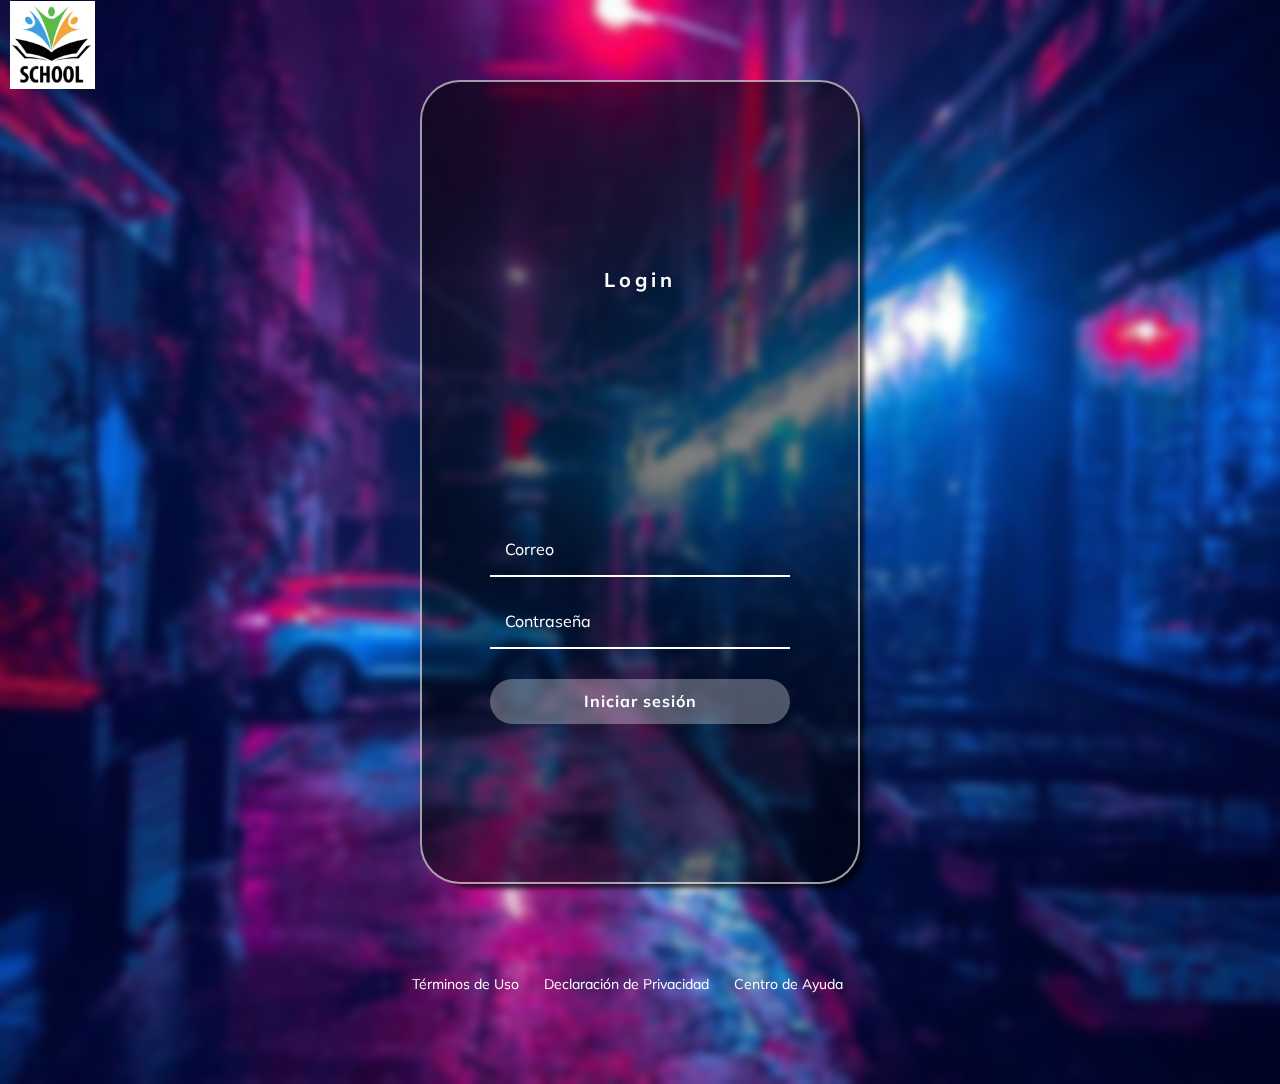
<file: index.html>
<!DOCTYPE html>
<html lang="en">
    <head> 
    <meta charset="UTF-8">
    <meta name="viewport" content="width=device-width, initial-scale=1.0">
    <link rel="stylesheet" href="/Login/login.css">
    <link rel="preconnect" href="https://fonts.gstatic.com">
    <link href="https://fonts.googleapis.com/css2?family=Mulish:wght@300;400&display=swap" rel="stylesheet">
    <title>Login</title>
</head>
<body>
    <header class="header">
    <img class="header__img" src="../img/ether.png" alt="Logo">
</header>
    <section class="login">
        <section class="login__container">
            <h2>Login</h2>
            <form class="login__container--form" action="">
            <input class="input" type="text" placeholder="Correo">
            <input class="input" type="password" placeholder="Contraseña">
            <button class="button"><a href="inicio.html">Iniciar sesión</a></button>
            </form>
        </section>
        </section>
    <footer class="footer">
        <a href="#">Términos de Uso</a>
        <a href="#">Declaración de Privacidad</a>
        <a href="#">Centro de Ayuda</a>
    </footer>
</body>
</html>
</file>
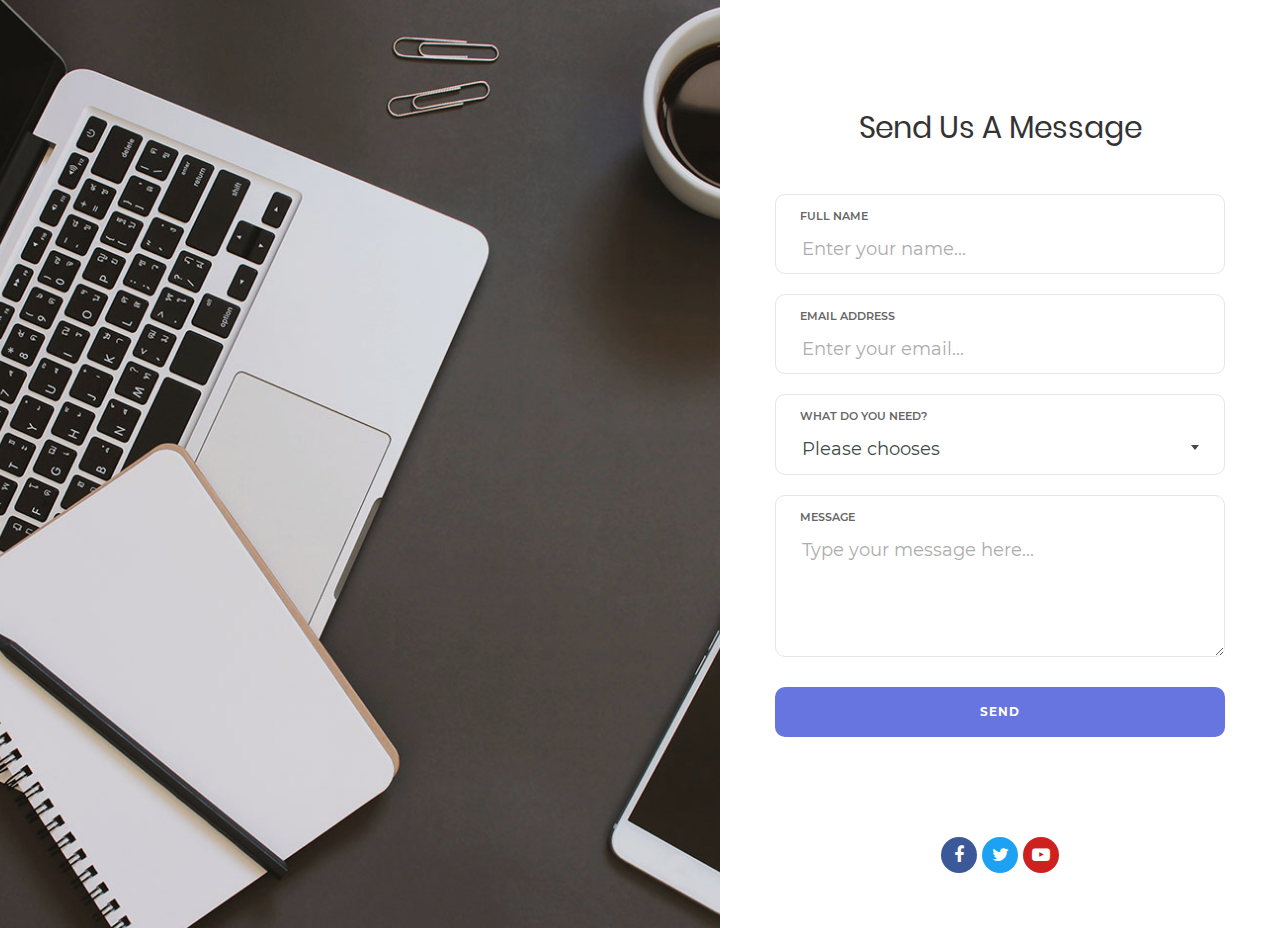
<file: ContactFrom_v18/index.html>
<!DOCTYPE html>
<html lang="en">
<head>
	<title>Contact V18</title>
	<meta charset="UTF-8">
	<meta name="viewport" content="width=device-width, initial-scale=1">
<!--===============================================================================================-->
	<link rel="icon" type="image/png" href="images/icons/favicon.ico"/>
<!--===============================================================================================-->
	<link rel="stylesheet" type="text/css" href="vendor/bootstrap/css/bootstrap.min.css">
<!--===============================================================================================-->
	<link rel="stylesheet" type="text/css" href="fonts/font-awesome-4.7.0/css/font-awesome.min.css">
<!--===============================================================================================-->
	<link rel="stylesheet" type="text/css" href="fonts/Linearicons-Free-v1.0.0/icon-font.min.css">
<!--===============================================================================================-->
	<link rel="stylesheet" type="text/css" href="vendor/animate/animate.css">
<!--===============================================================================================-->
	<link rel="stylesheet" type="text/css" href="vendor/css-hamburgers/hamburgers.min.css">
<!--===============================================================================================-->
	<link rel="stylesheet" type="text/css" href="vendor/animsition/css/animsition.min.css">
<!--===============================================================================================-->
	<link rel="stylesheet" type="text/css" href="vendor/select2/select2.min.css">
<!--===============================================================================================-->
	<link rel="stylesheet" type="text/css" href="vendor/daterangepicker/daterangepicker.css">
<!--===============================================================================================-->
	<link rel="stylesheet" type="text/css" href="css/util.css">
	<link rel="stylesheet" type="text/css" href="css/main.css">
<!--===============================================================================================-->
</head>
<body>


	<div class="container-contact100">
		<div class="wrap-contact100">
			<form class="contact100-form validate-form">
				<span class="contact100-form-title">
					Send Us A Message
				</span>


				<div class="wrap-input100 validate-input" data-validate="Name is required">
					<label class="label-input100" for="name">Full name</label>
					<input id="name" class="input100" type="text" name="name" placeholder="Enter your name...">
					<span class="focus-input100"></span>
				</div>


				<div class="wrap-input100 validate-input" data-validate = "Valid email is required: ex@abc.xyz">
					<label class="label-input100" for="email">Email Address</label>
					<input id="email" class="input100" type="text" name="email" placeholder="Enter your email...">
					<span class="focus-input100"></span>
				</div>

				<div class="wrap-input100">
					<div class="label-input100">What do you need?</div>
					<div>
						<select class="js-select2" name="service">
							<option>Please chooses</option>
							<option>UI/UX Design</option>
							<option>eCommerce Bussiness</option>
							<option>Online Services</option>
						</select>
						<div class="dropDownSelect2"></div>
					</div>
					<span class="focus-input100"></span>
				</div>

				<div class="wrap-input100 validate-input" data-validate = "Message is required">
					<label class="label-input100" for="message">Message</label>
					<textarea id="message" class="input100" name="message" placeholder="Type your message here..."></textarea>
					<span class="focus-input100"></span>
				</div>

				<div class="container-contact100-form-btn">
					<button class="contact100-form-btn">
						Send
					</button>
				</div>

				<div class="contact100-form-social flex-c-m">
					<a href="#" class="contact100-form-social-item flex-c-m bg1 m-r-5">
						<i class="fa fa-facebook-f" aria-hidden="true"></i>
					</a>

					<a href="#" class="contact100-form-social-item flex-c-m bg2 m-r-5">
						<i class="fa fa-twitter" aria-hidden="true"></i>
					</a>

					<a href="#" class="contact100-form-social-item flex-c-m bg3">
						<i class="fa fa-youtube-play" aria-hidden="true"></i>
					</a>
				</div>
			</form>

			<div class="contact100-more flex-col-c-m" style="background-image: url('images/bg-01.jpg');">
			</div>
		</div>
	</div>





<!--===============================================================================================-->
	<script src="vendor/jquery/jquery-3.2.1.min.js"></script>
<!--===============================================================================================-->
	<script src="vendor/animsition/js/animsition.min.js"></script>
<!--===============================================================================================-->
	<script src="vendor/bootstrap/js/popper.js"></script>
	<script src="vendor/bootstrap/js/bootstrap.min.js"></script>
<!--===============================================================================================-->
	<script src="vendor/select2/select2.min.js"></script>
	<script>
		$(".js-select2").each(function(){
			$(this).select2({
				minimumResultsForSearch: 20,
				dropdownParent: $(this).next('.dropDownSelect2')
			});
		})
		$(".js-select2").each(function(){
			$(this).on('select2:open', function (e){
				$(this).parent().next().addClass('eff-focus-selection');
			});
		});
		$(".js-select2").each(function(){
			$(this).on('select2:close', function (e){
				$(this).parent().next().removeClass('eff-focus-selection');
			});
		});

	</script>
<!--===============================================================================================-->
	<script src="vendor/daterangepicker/moment.min.js"></script>
	<script src="vendor/daterangepicker/daterangepicker.js"></script>
<!--===============================================================================================-->
	<script src="vendor/countdowntime/countdowntime.js"></script>
<!--===============================================================================================-->
	<script src="js/main.js"></script>
	<!-- Global site tag (gtag.js) - Google Analytics -->
	<script async src="https://www.googletagmanager.com/gtag/js?id=UA-23581568-13"></script>
	<script>
	  window.dataLayer = window.dataLayer || [];
	  function gtag(){dataLayer.push(arguments);}
	  gtag('js', new Date());

	  gtag('config', 'UA-23581568-13');
	</script>
</body>
</html>
</file>
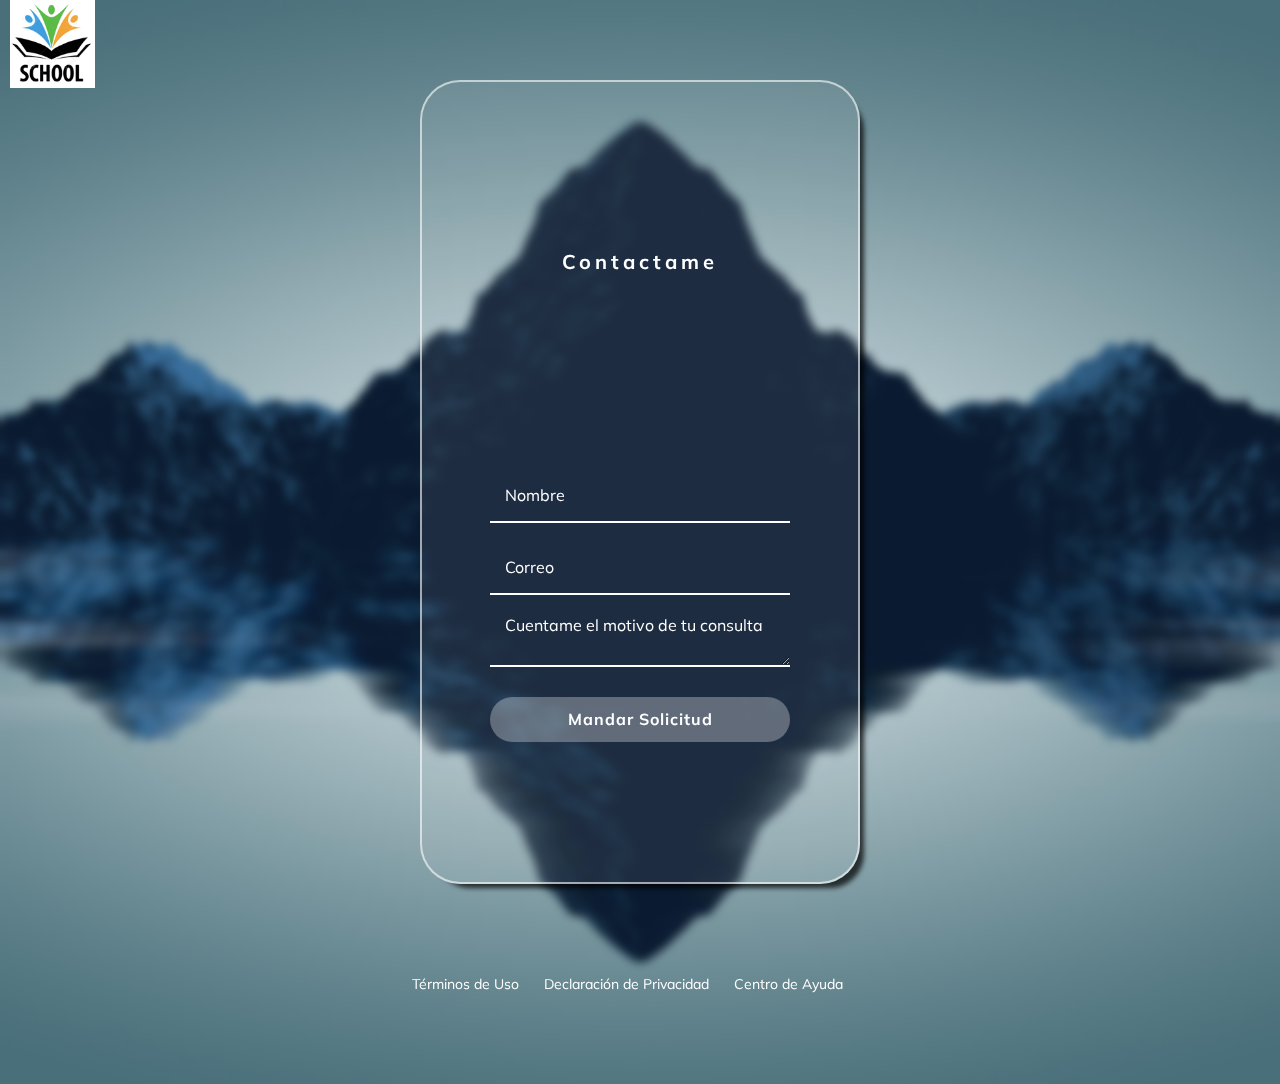
<file: Contacto/index.html>
<!DOCTYPE html>
<html lang="en">
    <head> 
    <meta charset="UTF-8">
    <meta name="viewport" content="width=device-width, initial-scale=1.0">
    <link rel="stylesheet" href="login.css">
    <link rel="preconnect" href="https://fonts.gstatic.com">
    <link href="https://fonts.googleapis.com/css2?family=Mulish:wght@300;400&display=swap" rel="stylesheet">
    <title>Login</title>
</head>
<body>
    <header class="header">
    <a href="../inicio.html"><img class="header__img" src="../img/ether.png" alt="Logo"></a>
</header>
    <section class="login">
        <section class="login__container">
            <h2>Contactame</h2>
            <form class="login__container--form" action="">
            <input class="input" type="text" placeholder="Nombre">
            <input class="input" type="password" placeholder="Correo">
            <textarea class="input" placeholder="Cuentame el motivo de tu consulta"></textarea>
            <button class="button">Mandar Solicitud</button>
            </form>
        </section>
        </section>
    <footer class="footer">
        <a href="#">Términos de Uso</a>
        <a href="#">Declaración de Privacidad</a>
        <a href="#">Centro de Ayuda</a>
    </footer>
</body>
</html>
</file>
<file: Login/login.css>
*{
    /* --background-gradient:
    linear-gradient(180deg, rgba(131,58,180,1) 0%, rgba(253,29,29,1) 50%, rgba(252,176,69,1) 100%); */
        --background-transparent: rgba(255, 255, 255, 0.082);
    }
    html {
        font-size: 62.5%;
    }

    .button > a {
        color: white;
        text-decoration: none;
    }

    body {
        margin: 0;
    /* background: var(--background-gradient); */
        background-image: url('pier-sky-reflection-water-wallpaper-preview.jpg');
        background-position: center;
        background-size: cover;
        background-repeat: no-repeat;
        font-family: 'Mulish', sans-serif;
        backdrop-filter: blur(5px);
        color: aliceblue;
    }
    .header {
    /* background: var(--background-gradient); */
        width: 100%;
        height: 80px;
        display: flex;
        justify-content: space-between;
        align-items: center;
    }
    .header__img {
        width: 85px;
        margin: 10px 0 0 10px;
    }
    .login {
        display: flex;
        align-items: center;
        justify-content: center;
        flex-direction: column;
        padding: 0px 30px;
        min-height: calc(100vh - 200px);
    }
    .login__container {
        background-color: var(--background-transparent);
        background:linear-gradient(
            rgba(0,0,0,0.5),
            rgba(0,0,0,0.5)
        ) ;
        display: flex;
        justify-content: space-around;
        flex-direction: column;
        border: 2px solid rgba(255, 255, 255, 0.596);
        border-radius: 40px;
        color: white;
        padding: 60px 68px 40px;
        min-height: 700px;
        width: 300px;
        box-shadow: 10px 10px 5px -6px rgba(0, 0, 0, 0.719);
    }
    .login__container h2 {
        align-self: center;
        font-size: 2rem;
        letter-spacing: 0.4rem;
    }
    .login__container--form {
        display: flex;
        flex-direction: column;
    }
    .login__container--form label {
        font-size: 1.4rem;
    }
    .login__container--remember-me {
        color: white;
        display: flex;
        justify-content: space-between;
        margin-top: 10px;
    }
    .login__container--remember-me a {
        text-decoration: none;
        color: white;
        font-size: 1.4rem;
    }
    .login__container--remember-me a:hover {
    text-decoration: underline;
    }
    .login__container--social-media{
        display: flex;
        justify-content: center;
        align-items: center;
        flex-direction: column;
    }
    .login__container--social-media > div {
        display: flex;
        align-items: center;
        font-size: 1.4rem;
        margin-bottom: 10px;
    }
    .login__container--social-media span {
        width: 15px;
        height: 15px;
        margin-right: 10px;
    }
    .login__container--social-media .google {
        background-image: url('./images/google-g-icon-9.jpg');
        background-position: center;
        background-size: cover;
        background-repeat: no-repeat;
        }
    .login__container--social-media .twitter {
        background-image: url('./images/Twitter_logo.png');
        background-position: center;
        background-repeat: no-repeat;
        background-size: cover;
    }
    .login__container--register {
        font-size: 1.4rem;
        align-self: center;
    }
    .login__container--register a {
        font-size: 1.6rem;
        color: white;
        text-decoration: none;
        font-weight: bold;
    }
    .login__container--register a:hover{
        text-decoration: underline;
    }
    .input {
        color:aliceblue;
        background-color: transparent;
        border-left: 0px;
        border-right: 0px;
        border-top:0px;
        border-bottom: 2px solid white;
        font-size: 1.6rem;
        margin-bottom: 20px;
        padding: 0px 15px;
        outline: none;
        height: 50px;
    }
    ::placeholder {
        color: white;
        font-family: 'Mulish', sans-serif;
    }
    .button {
        background-color: rgba(255, 255, 255, 0.3);
        border: none;
        border-radius: 25px;
        color: white;
        cursor: pointer;
        font-family: 'Mulish', sans-serif;
        font-weight: bold;
        font-size: 1.6rem;
        outline: none;
        height: 45px;
        letter-spacing: 0.1rem;
        margin: 10px 0px;
    }
    .footer {
        display: flex;
        align-items: center;
        justify-content: center;
        height: 200px;
        width: 100%;
    }
    .footer a {
        color: white;
        cursor: pointer;
        font-size: 1.4rem;
        margin-right: 25px;
        text-decoration: none;
    }
    .footer a:hover {
        text-decoration: underline;
    }
    @media only screen and (max-width: 600px) {
    .login__container {
        background-color: transparent;
        border: none;
        box-shadow: none;
        padding: 0px;
        width: 100%;
    }
    .login__container--social-media {
        align-self: center;
    }
    .login__container--register {
        align-self: center;
    }
    .header__img {
        margin: 0 auto;
        padding-top: 10px;
    }
    .footer{
        display: flex;
        align-items: center;
        flex-direction: column;
    }
    .footer a {
        margin-bottom: 10px;
    }
}
</file>
<file: ContactFrom_v18/vendor/daterangepicker/daterangepicker.css>
.daterangepicker {
  position: absolute;
  color: inherit;
  background-color: #fff;
  border-radius: 4px;
  width: 278px;
  padding: 4px;
  margin-top: 1px;
  top: 100px;
  left: 20px;
  /* Calendars */ }
  .daterangepicker:before, .daterangepicker:after {
    position: absolute;
    display: inline-block;
    border-bottom-color: rgba(0, 0, 0, 0.2);
    content: ''; }
  .daterangepicker:before {
    top: -7px;
    border-right: 7px solid transparent;
    border-left: 7px solid transparent;
    border-bottom: 7px solid #ccc; }
  .daterangepicker:after {
    top: -6px;
    border-right: 6px solid transparent;
    border-bottom: 6px solid #fff;
    border-left: 6px solid transparent; }
  .daterangepicker.opensleft:before {
    right: 9px; }
  .daterangepicker.opensleft:after {
    right: 10px; }
  .daterangepicker.openscenter:before {
    left: 0;
    right: 0;
    width: 0;
    margin-left: auto;
    margin-right: auto; }
  .daterangepicker.openscenter:after {
    left: 0;
    right: 0;
    width: 0;
    margin-left: auto;
    margin-right: auto; }
  .daterangepicker.opensright:before {
    left: 9px; }
  .daterangepicker.opensright:after {
    left: 10px; }
  .daterangepicker.dropup {
    margin-top: -5px; }
    .daterangepicker.dropup:before {
      top: initial;
      bottom: -7px;
      border-bottom: initial;
      border-top: 7px solid #ccc; }
    .daterangepicker.dropup:after {
      top: initial;
      bottom: -6px;
      border-bottom: initial;
      border-top: 6px solid #fff; }
  .daterangepicker.dropdown-menu {
    max-width: none;
    z-index: 3001; }
  .daterangepicker.single .ranges, .daterangepicker.single .calendar {
    float: none; }
  .daterangepicker.show-calendar .calendar {
    display: block; }
  .daterangepicker .calendar {
    display: none;
    max-width: 270px;
    margin: 4px; }
    .daterangepicker .calendar.single .calendar-table {
      border: none; }
    .daterangepicker .calendar th, .daterangepicker .calendar td {
      white-space: nowrap;
      text-align: center;
      min-width: 32px; }
  .daterangepicker .calendar-table {
    border: 1px solid #fff;
    padding: 4px;
    border-radius: 4px;
    background-color: #fff; }
  .daterangepicker table {
    width: 100%;
    margin: 0; }
  .daterangepicker td, .daterangepicker th {
    text-align: center;
    width: 20px;
    height: 20px;
    border-radius: 4px;
    border: 1px solid transparent;
    white-space: nowrap;
    cursor: pointer; }
    .daterangepicker td.available:hover, .daterangepicker th.available:hover {
      background-color: #eee;
      border-color: transparent;
      color: inherit; }
    .daterangepicker td.week, .daterangepicker th.week {
      font-size: 80%;
      color: #ccc; }
  .daterangepicker td.off, .daterangepicker td.off.in-range, .daterangepicker td.off.start-date, .daterangepicker td.off.end-date {
    background-color: #fff;
    border-color: transparent;
    color: #999; }
  .daterangepicker td.in-range {
    background-color: #ebf4f8;
    border-color: transparent;
    color: #000;
    border-radius: 0; }
  .daterangepicker td.start-date {
    border-radius: 4px 0 0 4px; }
  .daterangepicker td.end-date {
    border-radius: 0 4px 4px 0; }
  .daterangepicker td.start-date.end-date {
    border-radius: 4px; }
  .daterangepicker td.active, .daterangepicker td.active:hover {
    background-color: #357ebd;
    border-color: transparent;
    color: #fff; }
  .daterangepicker th.month {
    width: auto; }
  .daterangepicker td.disabled, .daterangepicker option.disabled {
    color: #999;
    cursor: not-allowed;
    text-decoration: line-through; }
  .daterangepicker select.monthselect, .daterangepicker select.yearselect {
    font-size: 12px;
    padding: 1px;
    height: auto;
    margin: 0;
    cursor: default; }
  .daterangepicker select.monthselect {
    margin-right: 2%;
    width: 56%; }
  .daterangepicker select.yearselect {
    width: 40%; }
  .daterangepicker select.hourselect, .daterangepicker select.minuteselect, .daterangepicker select.secondselect, .daterangepicker select.ampmselect {
    width: 50px;
    margin-bottom: 0; }
  .daterangepicker .input-mini {
    border: 1px solid #ccc;
    border-radius: 4px;
    color: #555;
    height: 30px;
    line-height: 30px;
    display: block;
    vertical-align: middle;
    margin: 0 0 5px 0;
    padding: 0 6px 0 28px;
    width: 100%; }
    .daterangepicker .input-mini.active {
      border: 1px solid #08c;
      border-radius: 4px; }
  .daterangepicker .daterangepicker_input {
    position: relative; }
    .daterangepicker .daterangepicker_input i {
      position: absolute;
      left: 8px;
      top: 8px; }
  .daterangepicker.rtl .input-mini {
    padding-right: 28px;
    padding-left: 6px; }
  .daterangepicker.rtl .daterangepicker_input i {
    left: auto;
    right: 8px; }
  .daterangepicker .calendar-time {
    text-align: center;
    margin: 5px auto;
    line-height: 30px;
    position: relative;
    padding-left: 28px; }
    .daterangepicker .calendar-time select.disabled {
      color: #ccc;
      cursor: not-allowed; }

.ranges {
  font-size: 11px;
  float: none;
  margin: 4px;
  text-align: left; }
  .ranges ul {
    list-style: none;
    margin: 0 auto;
    padding: 0;
    width: 100%; }
  .ranges li {
    font-size: 13px;
    background-color: #f5f5f5;
    border: 1px solid #f5f5f5;
    border-radius: 4px;
    color: #08c;
    padding: 3px 12px;
    margin-bottom: 8px;
    cursor: pointer; }
    .ranges li:hover {
      background-color: #08c;
      border: 1px solid #08c;
      color: #fff; }
    .ranges li.active {
      background-color: #08c;
      border: 1px solid #08c;
      color: #fff; }

/*  Larger Screen Styling */
@media (min-width: 564px) {
  .daterangepicker {
    width: auto; }
    .daterangepicker .ranges ul {
      width: 160px; }
    .daterangepicker.single .ranges ul {
      width: 100%; }
    .daterangepicker.single .calendar.left {
      clear: none; }
    .daterangepicker.single.ltr .ranges, .daterangepicker.single.ltr .calendar {
      float: left; }
    .daterangepicker.single.rtl .ranges, .daterangepicker.single.rtl .calendar {
      float: right; }
    .daterangepicker.ltr {
      direction: ltr;
      text-align: left; }
      .daterangepicker.ltr .calendar.left {
        clear: left;
        margin-right: 0; }
        .daterangepicker.ltr .calendar.left .calendar-table {
          border-right: none;
          border-top-right-radius: 0;
          border-bottom-right-radius: 0; }
      .daterangepicker.ltr .calendar.right {
        margin-left: 0; }
        .daterangepicker.ltr .calendar.right .calendar-table {
          border-left: none;
          border-top-left-radius: 0;
          border-bottom-left-radius: 0; }
      .daterangepicker.ltr .left .daterangepicker_input {
        padding-right: 12px; }
      .daterangepicker.ltr .calendar.left .calendar-table {
        padding-right: 12px; }
      .daterangepicker.ltr .ranges, .daterangepicker.ltr .calendar {
        float: left; }
    .daterangepicker.rtl {
      direction: rtl;
      text-align: right; }
      .daterangepicker.rtl .calendar.left {
        clear: right;
        margin-left: 0; }
        .daterangepicker.rtl .calendar.left .calendar-table {
          border-left: none;
          border-top-left-radius: 0;
          border-bottom-left-radius: 0; }
      .daterangepicker.rtl .calendar.right {
        margin-right: 0; }
        .daterangepicker.rtl .calendar.right .calendar-table {
          border-right: none;
          border-top-right-radius: 0;
          border-bottom-right-radius: 0; }
      .daterangepicker.rtl .left .daterangepicker_input {
        padding-left: 12px; }
      .daterangepicker.rtl .calendar.left .calendar-table {
        padding-left: 12px; }
      .daterangepicker.rtl .ranges, .daterangepicker.rtl .calendar {
        text-align: right;
        float: right; } }
@media (min-width: 730px) {
  .daterangepicker .ranges {
    width: auto; }
  .daterangepicker.ltr .ranges {
    float: left; }
  .daterangepicker.rtl .ranges {
    float: right; }
  .daterangepicker .calendar.left {
    clear: none !important; } }
</file>
<file: ContactFrom_v18/css/util.css>
/*[ FONT SIZE ]
///////////////////////////////////////////////////////////
*/
.fs-1 {font-size: 1px;}
.fs-2 {font-size: 2px;}
.fs-3 {font-size: 3px;}
.fs-4 {font-size: 4px;}
.fs-5 {font-size: 5px;}
.fs-6 {font-size: 6px;}
.fs-7 {font-size: 7px;}
.fs-8 {font-size: 8px;}
.fs-9 {font-size: 9px;}
.fs-10 {font-size: 10px;}
.fs-11 {font-size: 11px;}
.fs-12 {font-size: 12px;}
.fs-13 {font-size: 13px;}
.fs-14 {font-size: 14px;}
.fs-15 {font-size: 15px;}
.fs-16 {font-size: 16px;}
.fs-17 {font-size: 17px;}
.fs-18 {font-size: 18px;}
.fs-19 {font-size: 19px;}
.fs-20 {font-size: 20px;}
.fs-21 {font-size: 21px;}
.fs-22 {font-size: 22px;}
.fs-23 {font-size: 23px;}
.fs-24 {font-size: 24px;}
.fs-25 {font-size: 25px;}
.fs-26 {font-size: 26px;}
.fs-27 {font-size: 27px;}
.fs-28 {font-size: 28px;}
.fs-29 {font-size: 29px;}
.fs-30 {font-size: 30px;}
.fs-31 {font-size: 31px;}
.fs-32 {font-size: 32px;}
.fs-33 {font-size: 33px;}
.fs-34 {font-size: 34px;}
.fs-35 {font-size: 35px;}
.fs-36 {font-size: 36px;}
.fs-37 {font-size: 37px;}
.fs-38 {font-size: 38px;}
.fs-39 {font-size: 39px;}
.fs-40 {font-size: 40px;}
.fs-41 {font-size: 41px;}
.fs-42 {font-size: 42px;}
.fs-43 {font-size: 43px;}
.fs-44 {font-size: 44px;}
.fs-45 {font-size: 45px;}
.fs-46 {font-size: 46px;}
.fs-47 {font-size: 47px;}
.fs-48 {font-size: 48px;}
.fs-49 {font-size: 49px;}
.fs-50 {font-size: 50px;}
.fs-51 {font-size: 51px;}
.fs-52 {font-size: 52px;}
.fs-53 {font-size: 53px;}
.fs-54 {font-size: 54px;}
.fs-55 {font-size: 55px;}
.fs-56 {font-size: 56px;}
.fs-57 {font-size: 57px;}
.fs-58 {font-size: 58px;}
.fs-59 {font-size: 59px;}
.fs-60 {font-size: 60px;}
.fs-61 {font-size: 61px;}
.fs-62 {font-size: 62px;}
.fs-63 {font-size: 63px;}
.fs-64 {font-size: 64px;}
.fs-65 {font-size: 65px;}
.fs-66 {font-size: 66px;}
.fs-67 {font-size: 67px;}
.fs-68 {font-size: 68px;}
.fs-69 {font-size: 69px;}
.fs-70 {font-size: 70px;}
.fs-71 {font-size: 71px;}
.fs-72 {font-size: 72px;}
.fs-73 {font-size: 73px;}
.fs-74 {font-size: 74px;}
.fs-75 {font-size: 75px;}
.fs-76 {font-size: 76px;}
.fs-77 {font-size: 77px;}
.fs-78 {font-size: 78px;}
.fs-79 {font-size: 79px;}
.fs-80 {font-size: 80px;}
.fs-81 {font-size: 81px;}
.fs-82 {font-size: 82px;}
.fs-83 {font-size: 83px;}
.fs-84 {font-size: 84px;}
.fs-85 {font-size: 85px;}
.fs-86 {font-size: 86px;}
.fs-87 {font-size: 87px;}
.fs-88 {font-size: 88px;}
.fs-89 {font-size: 89px;}
.fs-90 {font-size: 90px;}
.fs-91 {font-size: 91px;}
.fs-92 {font-size: 92px;}
.fs-93 {font-size: 93px;}
.fs-94 {font-size: 94px;}
.fs-95 {font-size: 95px;}
.fs-96 {font-size: 96px;}
.fs-97 {font-size: 97px;}
.fs-98 {font-size: 98px;}
.fs-99 {font-size: 99px;}
.fs-100 {font-size: 100px;}
.fs-101 {font-size: 101px;}
.fs-102 {font-size: 102px;}
.fs-103 {font-size: 103px;}
.fs-104 {font-size: 104px;}
.fs-105 {font-size: 105px;}
.fs-106 {font-size: 106px;}
.fs-107 {font-size: 107px;}
.fs-108 {font-size: 108px;}
.fs-109 {font-size: 109px;}
.fs-110 {font-size: 110px;}
.fs-111 {font-size: 111px;}
.fs-112 {font-size: 112px;}
.fs-113 {font-size: 113px;}
.fs-114 {font-size: 114px;}
.fs-115 {font-size: 115px;}
.fs-116 {font-size: 116px;}
.fs-117 {font-size: 117px;}
.fs-118 {font-size: 118px;}
.fs-119 {font-size: 119px;}
.fs-120 {font-size: 120px;}
.fs-121 {font-size: 121px;}
.fs-122 {font-size: 122px;}
.fs-123 {font-size: 123px;}
.fs-124 {font-size: 124px;}
.fs-125 {font-size: 125px;}
.fs-126 {font-size: 126px;}
.fs-127 {font-size: 127px;}
.fs-128 {font-size: 128px;}
.fs-129 {font-size: 129px;}
.fs-130 {font-size: 130px;}
.fs-131 {font-size: 131px;}
.fs-132 {font-size: 132px;}
.fs-133 {font-size: 133px;}
.fs-134 {font-size: 134px;}
.fs-135 {font-size: 135px;}
.fs-136 {font-size: 136px;}
.fs-137 {font-size: 137px;}
.fs-138 {font-size: 138px;}
.fs-139 {font-size: 139px;}
.fs-140 {font-size: 140px;}
.fs-141 {font-size: 141px;}
.fs-142 {font-size: 142px;}
.fs-143 {font-size: 143px;}
.fs-144 {font-size: 144px;}
.fs-145 {font-size: 145px;}
.fs-146 {font-size: 146px;}
.fs-147 {font-size: 147px;}
.fs-148 {font-size: 148px;}
.fs-149 {font-size: 149px;}
.fs-150 {font-size: 150px;}
.fs-151 {font-size: 151px;}
.fs-152 {font-size: 152px;}
.fs-153 {font-size: 153px;}
.fs-154 {font-size: 154px;}
.fs-155 {font-size: 155px;}
.fs-156 {font-size: 156px;}
.fs-157 {font-size: 157px;}
.fs-158 {font-size: 158px;}
.fs-159 {font-size: 159px;}
.fs-160 {font-size: 160px;}
.fs-161 {font-size: 161px;}
.fs-162 {font-size: 162px;}
.fs-163 {font-size: 163px;}
.fs-164 {font-size: 164px;}
.fs-165 {font-size: 165px;}
.fs-166 {font-size: 166px;}
.fs-167 {font-size: 167px;}
.fs-168 {font-size: 168px;}
.fs-169 {font-size: 169px;}
.fs-170 {font-size: 170px;}
.fs-171 {font-size: 171px;}
.fs-172 {font-size: 172px;}
.fs-173 {font-size: 173px;}
.fs-174 {font-size: 174px;}
.fs-175 {font-size: 175px;}
.fs-176 {font-size: 176px;}
.fs-177 {font-size: 177px;}
.fs-178 {font-size: 178px;}
.fs-179 {font-size: 179px;}
.fs-180 {font-size: 180px;}
.fs-181 {font-size: 181px;}
.fs-182 {font-size: 182px;}
.fs-183 {font-size: 183px;}
.fs-184 {font-size: 184px;}
.fs-185 {font-size: 185px;}
.fs-186 {font-size: 186px;}
.fs-187 {font-size: 187px;}
.fs-188 {font-size: 188px;}
.fs-189 {font-size: 189px;}
.fs-190 {font-size: 190px;}
.fs-191 {font-size: 191px;}
.fs-192 {font-size: 192px;}
.fs-193 {font-size: 193px;}
.fs-194 {font-size: 194px;}
.fs-195 {font-size: 195px;}
.fs-196 {font-size: 196px;}
.fs-197 {font-size: 197px;}
.fs-198 {font-size: 198px;}
.fs-199 {font-size: 199px;}
.fs-200 {font-size: 200px;}

/*[ PADDING ]
///////////////////////////////////////////////////////////
*/
.p-t-0 {padding-top: 0px;}
.p-t-1 {padding-top: 1px;}
.p-t-2 {padding-top: 2px;}
.p-t-3 {padding-top: 3px;}
.p-t-4 {padding-top: 4px;}
.p-t-5 {padding-top: 5px;}
.p-t-6 {padding-top: 6px;}
.p-t-7 {padding-top: 7px;}
.p-t-8 {padding-top: 8px;}
.p-t-9 {padding-top: 9px;}
.p-t-10 {padding-top: 10px;}
.p-t-11 {padding-top: 11px;}
.p-t-12 {padding-top: 12px;}
.p-t-13 {padding-top: 13px;}
.p-t-14 {padding-top: 14px;}
.p-t-15 {padding-top: 15px;}
.p-t-16 {padding-top: 16px;}
.p-t-17 {padding-top: 17px;}
.p-t-18 {padding-top: 18px;}
.p-t-19 {padding-top: 19px;}
.p-t-20 {padding-top: 20px;}
.p-t-21 {padding-top: 21px;}
.p-t-22 {padding-top: 22px;}
.p-t-23 {padding-top: 23px;}
.p-t-24 {padding-top: 24px;}
.p-t-25 {padding-top: 25px;}
.p-t-26 {padding-top: 26px;}
.p-t-27 {padding-top: 27px;}
.p-t-28 {padding-top: 28px;}
.p-t-29 {padding-top: 29px;}
.p-t-30 {padding-top: 30px;}
.p-t-31 {padding-top: 31px;}
.p-t-32 {padding-top: 32px;}
.p-t-33 {padding-top: 33px;}
.p-t-34 {padding-top: 34px;}
.p-t-35 {padding-top: 35px;}
.p-t-36 {padding-top: 36px;}
.p-t-37 {padding-top: 37px;}
.p-t-38 {padding-top: 38px;}
.p-t-39 {padding-top: 39px;}
.p-t-40 {padding-top: 40px;}
.p-t-41 {padding-top: 41px;}
.p-t-42 {padding-top: 42px;}
.p-t-43 {padding-top: 43px;}
.p-t-44 {padding-top: 44px;}
.p-t-45 {padding-top: 45px;}
.p-t-46 {padding-top: 46px;}
.p-t-47 {padding-top: 47px;}
.p-t-48 {padding-top: 48px;}
.p-t-49 {padding-top: 49px;}
.p-t-50 {padding-top: 50px;}
.p-t-51 {padding-top: 51px;}
.p-t-52 {padding-top: 52px;}
.p-t-53 {padding-top: 53px;}
.p-t-54 {padding-top: 54px;}
.p-t-55 {padding-top: 55px;}
.p-t-56 {padding-top: 56px;}
.p-t-57 {padding-top: 57px;}
.p-t-58 {padding-top: 58px;}
.p-t-59 {padding-top: 59px;}
.p-t-60 {padding-top: 60px;}
.p-t-61 {padding-top: 61px;}
.p-t-62 {padding-top: 62px;}
.p-t-63 {padding-top: 63px;}
.p-t-64 {padding-top: 64px;}
.p-t-65 {padding-top: 65px;}
.p-t-66 {padding-top: 66px;}
.p-t-67 {padding-top: 67px;}
.p-t-68 {padding-top: 68px;}
.p-t-69 {padding-top: 69px;}
.p-t-70 {padding-top: 70px;}
.p-t-71 {padding-top: 71px;}
.p-t-72 {padding-top: 72px;}
.p-t-73 {padding-top: 73px;}
.p-t-74 {padding-top: 74px;}
.p-t-75 {padding-top: 75px;}
.p-t-76 {padding-top: 76px;}
.p-t-77 {padding-top: 77px;}
.p-t-78 {padding-top: 78px;}
.p-t-79 {padding-top: 79px;}
.p-t-80 {padding-top: 80px;}
.p-t-81 {padding-top: 81px;}
.p-t-82 {padding-top: 82px;}
.p-t-83 {padding-top: 83px;}
.p-t-84 {padding-top: 84px;}
.p-t-85 {padding-top: 85px;}
.p-t-86 {padding-top: 86px;}
.p-t-87 {padding-top: 87px;}
.p-t-88 {padding-top: 88px;}
.p-t-89 {padding-top: 89px;}
.p-t-90 {padding-top: 90px;}
.p-t-91 {padding-top: 91px;}
.p-t-92 {padding-top: 92px;}
.p-t-93 {padding-top: 93px;}
.p-t-94 {padding-top: 94px;}
.p-t-95 {padding-top: 95px;}
.p-t-96 {padding-top: 96px;}
.p-t-97 {padding-top: 97px;}
.p-t-98 {padding-top: 98px;}
.p-t-99 {padding-top: 99px;}
.p-t-100 {padding-top: 100px;}
.p-t-101 {padding-top: 101px;}
.p-t-102 {padding-top: 102px;}
.p-t-103 {padding-top: 103px;}
.p-t-104 {padding-top: 104px;}
.p-t-105 {padding-top: 105px;}
.p-t-106 {padding-top: 106px;}
.p-t-107 {padding-top: 107px;}
.p-t-108 {padding-top: 108px;}
.p-t-109 {padding-top: 109px;}
.p-t-110 {padding-top: 110px;}
.p-t-111 {padding-top: 111px;}
.p-t-112 {padding-top: 112px;}
.p-t-113 {padding-top: 113px;}
.p-t-114 {padding-top: 114px;}
.p-t-115 {padding-top: 115px;}
.p-t-116 {padding-top: 116px;}
.p-t-117 {padding-top: 117px;}
.p-t-118 {padding-top: 118px;}
.p-t-119 {padding-top: 119px;}
.p-t-120 {padding-top: 120px;}
.p-t-121 {padding-top: 121px;}
.p-t-122 {padding-top: 122px;}
.p-t-123 {padding-top: 123px;}
.p-t-124 {padding-top: 124px;}
.p-t-125 {padding-top: 125px;}
.p-t-126 {padding-top: 126px;}
.p-t-127 {padding-top: 127px;}
.p-t-128 {padding-top: 128px;}
.p-t-129 {padding-top: 129px;}
.p-t-130 {padding-top: 130px;}
.p-t-131 {padding-top: 131px;}
.p-t-132 {padding-top: 132px;}
.p-t-133 {padding-top: 133px;}
.p-t-134 {padding-top: 134px;}
.p-t-135 {padding-top: 135px;}
.p-t-136 {padding-top: 136px;}
.p-t-137 {padding-top: 137px;}
.p-t-138 {padding-top: 138px;}
.p-t-139 {padding-top: 139px;}
.p-t-140 {padding-top: 140px;}
.p-t-141 {padding-top: 141px;}
.p-t-142 {padding-top: 142px;}
.p-t-143 {padding-top: 143px;}
.p-t-144 {padding-top: 144px;}
.p-t-145 {padding-top: 145px;}
.p-t-146 {padding-top: 146px;}
.p-t-147 {padding-top: 147px;}
.p-t-148 {padding-top: 148px;}
.p-t-149 {padding-top: 149px;}
.p-t-150 {padding-top: 150px;}
.p-t-151 {padding-top: 151px;}
.p-t-152 {padding-top: 152px;}
.p-t-153 {padding-top: 153px;}
.p-t-154 {padding-top: 154px;}
.p-t-155 {padding-top: 155px;}
.p-t-156 {padding-top: 156px;}
.p-t-157 {padding-top: 157px;}
.p-t-158 {padding-top: 158px;}
.p-t-159 {padding-top: 159px;}
.p-t-160 {padding-top: 160px;}
.p-t-161 {padding-top: 161px;}
.p-t-162 {padding-top: 162px;}
.p-t-163 {padding-top: 163px;}
.p-t-164 {padding-top: 164px;}
.p-t-165 {padding-top: 165px;}
.p-t-166 {padding-top: 166px;}
.p-t-167 {padding-top: 167px;}
.p-t-168 {padding-top: 168px;}
.p-t-169 {padding-top: 169px;}
.p-t-170 {padding-top: 170px;}
.p-t-171 {padding-top: 171px;}
.p-t-172 {padding-top: 172px;}
.p-t-173 {padding-top: 173px;}
.p-t-174 {padding-top: 174px;}
.p-t-175 {padding-top: 175px;}
.p-t-176 {padding-top: 176px;}
.p-t-177 {padding-top: 177px;}
.p-t-178 {padding-top: 178px;}
.p-t-179 {padding-top: 179px;}
.p-t-180 {padding-top: 180px;}
.p-t-181 {padding-top: 181px;}
.p-t-182 {padding-top: 182px;}
.p-t-183 {padding-top: 183px;}
.p-t-184 {padding-top: 184px;}
.p-t-185 {padding-top: 185px;}
.p-t-186 {padding-top: 186px;}
.p-t-187 {padding-top: 187px;}
.p-t-188 {padding-top: 188px;}
.p-t-189 {padding-top: 189px;}
.p-t-190 {padding-top: 190px;}
.p-t-191 {padding-top: 191px;}
.p-t-192 {padding-top: 192px;}
.p-t-193 {padding-top: 193px;}
.p-t-194 {padding-top: 194px;}
.p-t-195 {padding-top: 195px;}
.p-t-196 {padding-top: 196px;}
.p-t-197 {padding-top: 197px;}
.p-t-198 {padding-top: 198px;}
.p-t-199 {padding-top: 199px;}
.p-t-200 {padding-top: 200px;}
.p-t-201 {padding-top: 201px;}
.p-t-202 {padding-top: 202px;}
.p-t-203 {padding-top: 203px;}
.p-t-204 {padding-top: 204px;}
.p-t-205 {padding-top: 205px;}
.p-t-206 {padding-top: 206px;}
.p-t-207 {padding-top: 207px;}
.p-t-208 {padding-top: 208px;}
.p-t-209 {padding-top: 209px;}
.p-t-210 {padding-top: 210px;}
.p-t-211 {padding-top: 211px;}
.p-t-212 {padding-top: 212px;}
.p-t-213 {padding-top: 213px;}
.p-t-214 {padding-top: 214px;}
.p-t-215 {padding-top: 215px;}
.p-t-216 {padding-top: 216px;}
.p-t-217 {padding-top: 217px;}
.p-t-218 {padding-top: 218px;}
.p-t-219 {padding-top: 219px;}
.p-t-220 {padding-top: 220px;}
.p-t-221 {padding-top: 221px;}
.p-t-222 {padding-top: 222px;}
.p-t-223 {padding-top: 223px;}
.p-t-224 {padding-top: 224px;}
.p-t-225 {padding-top: 225px;}
.p-t-226 {padding-top: 226px;}
.p-t-227 {padding-top: 227px;}
.p-t-228 {padding-top: 228px;}
.p-t-229 {padding-top: 229px;}
.p-t-230 {padding-top: 230px;}
.p-t-231 {padding-top: 231px;}
.p-t-232 {padding-top: 232px;}
.p-t-233 {padding-top: 233px;}
.p-t-234 {padding-top: 234px;}
.p-t-235 {padding-top: 235px;}
.p-t-236 {padding-top: 236px;}
.p-t-237 {padding-top: 237px;}
.p-t-238 {padding-top: 238px;}
.p-t-239 {padding-top: 239px;}
.p-t-240 {padding-top: 240px;}
.p-t-241 {padding-top: 241px;}
.p-t-242 {padding-top: 242px;}
.p-t-243 {padding-top: 243px;}
.p-t-244 {padding-top: 244px;}
.p-t-245 {padding-top: 245px;}
.p-t-246 {padding-top: 246px;}
.p-t-247 {padding-top: 247px;}
.p-t-248 {padding-top: 248px;}
.p-t-249 {padding-top: 249px;}
.p-t-250 {padding-top: 250px;}
.p-b-0 {padding-bottom: 0px;}
.p-b-1 {padding-bottom: 1px;}
.p-b-2 {padding-bottom: 2px;}
.p-b-3 {padding-bottom: 3px;}
.p-b-4 {padding-bottom: 4px;}
.p-b-5 {padding-bottom: 5px;}
.p-b-6 {padding-bottom: 6px;}
.p-b-7 {padding-bottom: 7px;}
.p-b-8 {padding-bottom: 8px;}
.p-b-9 {padding-bottom: 9px;}
.p-b-10 {padding-bottom: 10px;}
.p-b-11 {padding-bottom: 11px;}
.p-b-12 {padding-bottom: 12px;}
.p-b-13 {padding-bottom: 13px;}
.p-b-14 {padding-bottom: 14px;}
.p-b-15 {padding-bottom: 15px;}
.p-b-16 {padding-bottom: 16px;}
.p-b-17 {padding-bottom: 17px;}
.p-b-18 {padding-bottom: 18px;}
.p-b-19 {padding-bottom: 19px;}
.p-b-20 {padding-bottom: 20px;}
.p-b-21 {padding-bottom: 21px;}
.p-b-22 {padding-bottom: 22px;}
.p-b-23 {padding-bottom: 23px;}
.p-b-24 {padding-bottom: 24px;}
.p-b-25 {padding-bottom: 25px;}
.p-b-26 {padding-bottom: 26px;}
.p-b-27 {padding-bottom: 27px;}
.p-b-28 {padding-bottom: 28px;}
.p-b-29 {padding-bottom: 29px;}
.p-b-30 {padding-bottom: 30px;}
.p-b-31 {padding-bottom: 31px;}
.p-b-32 {padding-bottom: 32px;}
.p-b-33 {padding-bottom: 33px;}
.p-b-34 {padding-bottom: 34px;}
.p-b-35 {padding-bottom: 35px;}
.p-b-36 {padding-bottom: 36px;}
.p-b-37 {padding-bottom: 37px;}
.p-b-38 {padding-bottom: 38px;}
.p-b-39 {padding-bottom: 39px;}
.p-b-40 {padding-bottom: 40px;}
.p-b-41 {padding-bottom: 41px;}
.p-b-42 {padding-bottom: 42px;}
.p-b-43 {padding-bottom: 43px;}
.p-b-44 {padding-bottom: 44px;}
.p-b-45 {padding-bottom: 45px;}
.p-b-46 {padding-bottom: 46px;}
.p-b-47 {padding-bottom: 47px;}
.p-b-48 {padding-bottom: 48px;}
.p-b-49 {padding-bottom: 49px;}
.p-b-50 {padding-bottom: 50px;}
.p-b-51 {padding-bottom: 51px;}
.p-b-52 {padding-bottom: 52px;}
.p-b-53 {padding-bottom: 53px;}
.p-b-54 {padding-bottom: 54px;}
.p-b-55 {padding-bottom: 55px;}
.p-b-56 {padding-bottom: 56px;}
.p-b-57 {padding-bottom: 57px;}
.p-b-58 {padding-bottom: 58px;}
.p-b-59 {padding-bottom: 59px;}
.p-b-60 {padding-bottom: 60px;}
.p-b-61 {padding-bottom: 61px;}
.p-b-62 {padding-bottom: 62px;}
.p-b-63 {padding-bottom: 63px;}
.p-b-64 {padding-bottom: 64px;}
.p-b-65 {padding-bottom: 65px;}
.p-b-66 {padding-bottom: 66px;}
.p-b-67 {padding-bottom: 67px;}
.p-b-68 {padding-bottom: 68px;}
.p-b-69 {padding-bottom: 69px;}
.p-b-70 {padding-bottom: 70px;}
.p-b-71 {padding-bottom: 71px;}
.p-b-72 {padding-bottom: 72px;}
.p-b-73 {padding-bottom: 73px;}
.p-b-74 {padding-bottom: 74px;}
.p-b-75 {padding-bottom: 75px;}
.p-b-76 {padding-bottom: 76px;}
.p-b-77 {padding-bottom: 77px;}
.p-b-78 {padding-bottom: 78px;}
.p-b-79 {padding-bottom: 79px;}
.p-b-80 {padding-bottom: 80px;}
.p-b-81 {padding-bottom: 81px;}
.p-b-82 {padding-bottom: 82px;}
.p-b-83 {padding-bottom: 83px;}
.p-b-84 {padding-bottom: 84px;}
.p-b-85 {padding-bottom: 85px;}
.p-b-86 {padding-bottom: 86px;}
.p-b-87 {padding-bottom: 87px;}
.p-b-88 {padding-bottom: 88px;}
.p-b-89 {padding-bottom: 89px;}
.p-b-90 {padding-bottom: 90px;}
.p-b-91 {padding-bottom: 91px;}
.p-b-92 {padding-bottom: 92px;}
.p-b-93 {padding-bottom: 93px;}
.p-b-94 {padding-bottom: 94px;}
.p-b-95 {padding-bottom: 95px;}
.p-b-96 {padding-bottom: 96px;}
.p-b-97 {padding-bottom: 97px;}
.p-b-98 {padding-bottom: 98px;}
.p-b-99 {padding-bottom: 99px;}
.p-b-100 {padding-bottom: 100px;}
.p-b-101 {padding-bottom: 101px;}
.p-b-102 {padding-bottom: 102px;}
.p-b-103 {padding-bottom: 103px;}
.p-b-104 {padding-bottom: 104px;}
.p-b-105 {padding-bottom: 105px;}
.p-b-106 {padding-bottom: 106px;}
.p-b-107 {padding-bottom: 107px;}
.p-b-108 {padding-bottom: 108px;}
.p-b-109 {padding-bottom: 109px;}
.p-b-110 {padding-bottom: 110px;}
.p-b-111 {padding-bottom: 111px;}
.p-b-112 {padding-bottom: 112px;}
.p-b-113 {padding-bottom: 113px;}
.p-b-114 {padding-bottom: 114px;}
.p-b-115 {padding-bottom: 115px;}
.p-b-116 {padding-bottom: 116px;}
.p-b-117 {padding-bottom: 117px;}
.p-b-118 {padding-bottom: 118px;}
.p-b-119 {padding-bottom: 119px;}
.p-b-120 {padding-bottom: 120px;}
.p-b-121 {padding-bottom: 121px;}
.p-b-122 {padding-bottom: 122px;}
.p-b-123 {padding-bottom: 123px;}
.p-b-124 {padding-bottom: 124px;}
.p-b-125 {padding-bottom: 125px;}
.p-b-126 {padding-bottom: 126px;}
.p-b-127 {padding-bottom: 127px;}
.p-b-128 {padding-bottom: 128px;}
.p-b-129 {padding-bottom: 129px;}
.p-b-130 {padding-bottom: 130px;}
.p-b-131 {padding-bottom: 131px;}
.p-b-132 {padding-bottom: 132px;}
.p-b-133 {padding-bottom: 133px;}
.p-b-134 {padding-bottom: 134px;}
.p-b-135 {padding-bottom: 135px;}
.p-b-136 {padding-bottom: 136px;}
.p-b-137 {padding-bottom: 137px;}
.p-b-138 {padding-bottom: 138px;}
.p-b-139 {padding-bottom: 139px;}
.p-b-140 {padding-bottom: 140px;}
.p-b-141 {padding-bottom: 141px;}
.p-b-142 {padding-bottom: 142px;}
.p-b-143 {padding-bottom: 143px;}
.p-b-144 {padding-bottom: 144px;}
.p-b-145 {padding-bottom: 145px;}
.p-b-146 {padding-bottom: 146px;}
.p-b-147 {padding-bottom: 147px;}
.p-b-148 {padding-bottom: 148px;}
.p-b-149 {padding-bottom: 149px;}
.p-b-150 {padding-bottom: 150px;}
.p-b-151 {padding-bottom: 151px;}
.p-b-152 {padding-bottom: 152px;}
.p-b-153 {padding-bottom: 153px;}
.p-b-154 {padding-bottom: 154px;}
.p-b-155 {padding-bottom: 155px;}
.p-b-156 {padding-bottom: 156px;}
.p-b-157 {padding-bottom: 157px;}
.p-b-158 {padding-bottom: 158px;}
.p-b-159 {padding-bottom: 159px;}
.p-b-160 {padding-bottom: 160px;}
.p-b-161 {padding-bottom: 161px;}
.p-b-162 {padding-bottom: 162px;}
.p-b-163 {padding-bottom: 163px;}
.p-b-164 {padding-bottom: 164px;}
.p-b-165 {padding-bottom: 165px;}
.p-b-166 {padding-bottom: 166px;}
.p-b-167 {padding-bottom: 167px;}
.p-b-168 {padding-bottom: 168px;}
.p-b-169 {padding-bottom: 169px;}
.p-b-170 {padding-bottom: 170px;}
.p-b-171 {padding-bottom: 171px;}
.p-b-172 {padding-bottom: 172px;}
.p-b-173 {padding-bottom: 173px;}
.p-b-174 {padding-bottom: 174px;}
.p-b-175 {padding-bottom: 175px;}
.p-b-176 {padding-bottom: 176px;}
.p-b-177 {padding-bottom: 177px;}
.p-b-178 {padding-bottom: 178px;}
.p-b-179 {padding-bottom: 179px;}
.p-b-180 {padding-bottom: 180px;}
.p-b-181 {padding-bottom: 181px;}
.p-b-182 {padding-bottom: 182px;}
.p-b-183 {padding-bottom: 183px;}
.p-b-184 {padding-bottom: 184px;}
.p-b-185 {padding-bottom: 185px;}
.p-b-186 {padding-bottom: 186px;}
.p-b-187 {padding-bottom: 187px;}
.p-b-188 {padding-bottom: 188px;}
.p-b-189 {padding-bottom: 189px;}
.p-b-190 {padding-bottom: 190px;}
.p-b-191 {padding-bottom: 191px;}
.p-b-192 {padding-bottom: 192px;}
.p-b-193 {padding-bottom: 193px;}
.p-b-194 {padding-bottom: 194px;}
.p-b-195 {padding-bottom: 195px;}
.p-b-196 {padding-bottom: 196px;}
.p-b-197 {padding-bottom: 197px;}
.p-b-198 {padding-bottom: 198px;}
.p-b-199 {padding-bottom: 199px;}
.p-b-200 {padding-bottom: 200px;}
.p-b-201 {padding-bottom: 201px;}
.p-b-202 {padding-bottom: 202px;}
.p-b-203 {padding-bottom: 203px;}
.p-b-204 {padding-bottom: 204px;}
.p-b-205 {padding-bottom: 205px;}
.p-b-206 {padding-bottom: 206px;}
.p-b-207 {padding-bottom: 207px;}
.p-b-208 {padding-bottom: 208px;}
.p-b-209 {padding-bottom: 209px;}
.p-b-210 {padding-bottom: 210px;}
.p-b-211 {padding-bottom: 211px;}
.p-b-212 {padding-bottom: 212px;}
.p-b-213 {padding-bottom: 213px;}
.p-b-214 {padding-bottom: 214px;}
.p-b-215 {padding-bottom: 215px;}
.p-b-216 {padding-bottom: 216px;}
.p-b-217 {padding-bottom: 217px;}
.p-b-218 {padding-bottom: 218px;}
.p-b-219 {padding-bottom: 219px;}
.p-b-220 {padding-bottom: 220px;}
.p-b-221 {padding-bottom: 221px;}
.p-b-222 {padding-bottom: 222px;}
.p-b-223 {padding-bottom: 223px;}
.p-b-224 {padding-bottom: 224px;}
.p-b-225 {padding-bottom: 225px;}
.p-b-226 {padding-bottom: 226px;}
.p-b-227 {padding-bottom: 227px;}
.p-b-228 {padding-bottom: 228px;}
.p-b-229 {padding-bottom: 229px;}
.p-b-230 {padding-bottom: 230px;}
.p-b-231 {padding-bottom: 231px;}
.p-b-232 {padding-bottom: 232px;}
.p-b-233 {padding-bottom: 233px;}
.p-b-234 {padding-bottom: 234px;}
.p-b-235 {padding-bottom: 235px;}
.p-b-236 {padding-bottom: 236px;}
.p-b-237 {padding-bottom: 237px;}
.p-b-238 {padding-bottom: 238px;}
.p-b-239 {padding-bottom: 239px;}
.p-b-240 {padding-bottom: 240px;}
.p-b-241 {padding-bottom: 241px;}
.p-b-242 {padding-bottom: 242px;}
.p-b-243 {padding-bottom: 243px;}
.p-b-244 {padding-bottom: 244px;}
.p-b-245 {padding-bottom: 245px;}
.p-b-246 {padding-bottom: 246px;}
.p-b-247 {padding-bottom: 247px;}
.p-b-248 {padding-bottom: 248px;}
.p-b-249 {padding-bottom: 249px;}
.p-b-250 {padding-bottom: 250px;}
.p-l-0 {padding-left: 0px;}
.p-l-1 {padding-left: 1px;}
.p-l-2 {padding-left: 2px;}
.p-l-3 {padding-left: 3px;}
.p-l-4 {padding-left: 4px;}
.p-l-5 {padding-left: 5px;}
.p-l-6 {padding-left: 6px;}
.p-l-7 {padding-left: 7px;}
.p-l-8 {padding-left: 8px;}
.p-l-9 {padding-left: 9px;}
.p-l-10 {padding-left: 10px;}
.p-l-11 {padding-left: 11px;}
.p-l-12 {padding-left: 12px;}
.p-l-13 {padding-left: 13px;}
.p-l-14 {padding-left: 14px;}
.p-l-15 {padding-left: 15px;}
.p-l-16 {padding-left: 16px;}
.p-l-17 {padding-left: 17px;}
.p-l-18 {padding-left: 18px;}
.p-l-19 {padding-left: 19px;}
.p-l-20 {padding-left: 20px;}
.p-l-21 {padding-left: 21px;}
.p-l-22 {padding-left: 22px;}
.p-l-23 {padding-left: 23px;}
.p-l-24 {padding-left: 24px;}
.p-l-25 {padding-left: 25px;}
.p-l-26 {padding-left: 26px;}
.p-l-27 {padding-left: 27px;}
.p-l-28 {padding-left: 28px;}
.p-l-29 {padding-left: 29px;}
.p-l-30 {padding-left: 30px;}
.p-l-31 {padding-left: 31px;}
.p-l-32 {padding-left: 32px;}
.p-l-33 {padding-left: 33px;}
.p-l-34 {padding-left: 34px;}
.p-l-35 {padding-left: 35px;}
.p-l-36 {padding-left: 36px;}
.p-l-37 {padding-left: 37px;}
.p-l-38 {padding-left: 38px;}
.p-l-39 {padding-left: 39px;}
.p-l-40 {padding-left: 40px;}
.p-l-41 {padding-left: 41px;}
.p-l-42 {padding-left: 42px;}
.p-l-43 {padding-left: 43px;}
.p-l-44 {padding-left: 44px;}
.p-l-45 {padding-left: 45px;}
.p-l-46 {padding-left: 46px;}
.p-l-47 {padding-left: 47px;}
.p-l-48 {padding-left: 48px;}
.p-l-49 {padding-left: 49px;}
.p-l-50 {padding-left: 50px;}
.p-l-51 {padding-left: 51px;}
.p-l-52 {padding-left: 52px;}
.p-l-53 {padding-left: 53px;}
.p-l-54 {padding-left: 54px;}
.p-l-55 {padding-left: 55px;}
.p-l-56 {padding-left: 56px;}
.p-l-57 {padding-left: 57px;}
.p-l-58 {padding-left: 58px;}
.p-l-59 {padding-left: 59px;}
.p-l-60 {padding-left: 60px;}
.p-l-61 {padding-left: 61px;}
.p-l-62 {padding-left: 62px;}
.p-l-63 {padding-left: 63px;}
.p-l-64 {padding-left: 64px;}
.p-l-65 {padding-left: 65px;}
.p-l-66 {padding-left: 66px;}
.p-l-67 {padding-left: 67px;}
.p-l-68 {padding-left: 68px;}
.p-l-69 {padding-left: 69px;}
.p-l-70 {padding-left: 70px;}
.p-l-71 {padding-left: 71px;}
.p-l-72 {padding-left: 72px;}
.p-l-73 {padding-left: 73px;}
.p-l-74 {padding-left: 74px;}
.p-l-75 {padding-left: 75px;}
.p-l-76 {padding-left: 76px;}
.p-l-77 {padding-left: 77px;}
.p-l-78 {padding-left: 78px;}
.p-l-79 {padding-left: 79px;}
.p-l-80 {padding-left: 80px;}
.p-l-81 {padding-left: 81px;}
.p-l-82 {padding-left: 82px;}
.p-l-83 {padding-left: 83px;}
.p-l-84 {padding-left: 84px;}
.p-l-85 {padding-left: 85px;}
.p-l-86 {padding-left: 86px;}
.p-l-87 {padding-left: 87px;}
.p-l-88 {padding-left: 88px;}
.p-l-89 {padding-left: 89px;}
.p-l-90 {padding-left: 90px;}
.p-l-91 {padding-left: 91px;}
.p-l-92 {padding-left: 92px;}
.p-l-93 {padding-left: 93px;}
.p-l-94 {padding-left: 94px;}
.p-l-95 {padding-left: 95px;}
.p-l-96 {padding-left: 96px;}
.p-l-97 {padding-left: 97px;}
.p-l-98 {padding-left: 98px;}
.p-l-99 {padding-left: 99px;}
.p-l-100 {padding-left: 100px;}
.p-l-101 {padding-left: 101px;}
.p-l-102 {padding-left: 102px;}
.p-l-103 {padding-left: 103px;}
.p-l-104 {padding-left: 104px;}
.p-l-105 {padding-left: 105px;}
.p-l-106 {padding-left: 106px;}
.p-l-107 {padding-left: 107px;}
.p-l-108 {padding-left: 108px;}
.p-l-109 {padding-left: 109px;}
.p-l-110 {padding-left: 110px;}
.p-l-111 {padding-left: 111px;}
.p-l-112 {padding-left: 112px;}
.p-l-113 {padding-left: 113px;}
.p-l-114 {padding-left: 114px;}
.p-l-115 {padding-left: 115px;}
.p-l-116 {padding-left: 116px;}
.p-l-117 {padding-left: 117px;}
.p-l-118 {padding-left: 118px;}
.p-l-119 {padding-left: 119px;}
.p-l-120 {padding-left: 120px;}
.p-l-121 {padding-left: 121px;}
.p-l-122 {padding-left: 122px;}
.p-l-123 {padding-left: 123px;}
.p-l-124 {padding-left: 124px;}
.p-l-125 {padding-left: 125px;}
.p-l-126 {padding-left: 126px;}
.p-l-127 {padding-left: 127px;}
.p-l-128 {padding-left: 128px;}
.p-l-129 {padding-left: 129px;}
.p-l-130 {padding-left: 130px;}
.p-l-131 {padding-left: 131px;}
.p-l-132 {padding-left: 132px;}
.p-l-133 {padding-left: 133px;}
.p-l-134 {padding-left: 134px;}
.p-l-135 {padding-left: 135px;}
.p-l-136 {padding-left: 136px;}
.p-l-137 {padding-left: 137px;}
.p-l-138 {padding-left: 138px;}
.p-l-139 {padding-left: 139px;}
.p-l-140 {padding-left: 140px;}
.p-l-141 {padding-left: 141px;}
.p-l-142 {padding-left: 142px;}
.p-l-143 {padding-left: 143px;}
.p-l-144 {padding-left: 144px;}
.p-l-145 {padding-left: 145px;}
.p-l-146 {padding-left: 146px;}
.p-l-147 {padding-left: 147px;}
.p-l-148 {padding-left: 148px;}
.p-l-149 {padding-left: 149px;}
.p-l-150 {padding-left: 150px;}
.p-l-151 {padding-left: 151px;}
.p-l-152 {padding-left: 152px;}
.p-l-153 {padding-left: 153px;}
.p-l-154 {padding-left: 154px;}
.p-l-155 {padding-left: 155px;}
.p-l-156 {padding-left: 156px;}
.p-l-157 {padding-left: 157px;}
.p-l-158 {padding-left: 158px;}
.p-l-159 {padding-left: 159px;}
.p-l-160 {padding-left: 160px;}
.p-l-161 {padding-left: 161px;}
.p-l-162 {padding-left: 162px;}
.p-l-163 {padding-left: 163px;}
.p-l-164 {padding-left: 164px;}
.p-l-165 {padding-left: 165px;}
.p-l-166 {padding-left: 166px;}
.p-l-167 {padding-left: 167px;}
.p-l-168 {padding-left: 168px;}
.p-l-169 {padding-left: 169px;}
.p-l-170 {padding-left: 170px;}
.p-l-171 {padding-left: 171px;}
.p-l-172 {padding-left: 172px;}
.p-l-173 {padding-left: 173px;}
.p-l-174 {padding-left: 174px;}
.p-l-175 {padding-left: 175px;}
.p-l-176 {padding-left: 176px;}
.p-l-177 {padding-left: 177px;}
.p-l-178 {padding-left: 178px;}
.p-l-179 {padding-left: 179px;}
.p-l-180 {padding-left: 180px;}
.p-l-181 {padding-left: 181px;}
.p-l-182 {padding-left: 182px;}
.p-l-183 {padding-left: 183px;}
.p-l-184 {padding-left: 184px;}
.p-l-185 {padding-left: 185px;}
.p-l-186 {padding-left: 186px;}
.p-l-187 {padding-left: 187px;}
.p-l-188 {padding-left: 188px;}
.p-l-189 {padding-left: 189px;}
.p-l-190 {padding-left: 190px;}
.p-l-191 {padding-left: 191px;}
.p-l-192 {padding-left: 192px;}
.p-l-193 {padding-left: 193px;}
.p-l-194 {padding-left: 194px;}
.p-l-195 {padding-left: 195px;}
.p-l-196 {padding-left: 196px;}
.p-l-197 {padding-left: 197px;}
.p-l-198 {padding-left: 198px;}
.p-l-199 {padding-left: 199px;}
.p-l-200 {padding-left: 200px;}
.p-l-201 {padding-left: 201px;}
.p-l-202 {padding-left: 202px;}
.p-l-203 {padding-left: 203px;}
.p-l-204 {padding-left: 204px;}
.p-l-205 {padding-left: 205px;}
.p-l-206 {padding-left: 206px;}
.p-l-207 {padding-left: 207px;}
.p-l-208 {padding-left: 208px;}
.p-l-209 {padding-left: 209px;}
.p-l-210 {padding-left: 210px;}
.p-l-211 {padding-left: 211px;}
.p-l-212 {padding-left: 212px;}
.p-l-213 {padding-left: 213px;}
.p-l-214 {padding-left: 214px;}
.p-l-215 {padding-left: 215px;}
.p-l-216 {padding-left: 216px;}
.p-l-217 {padding-left: 217px;}
.p-l-218 {padding-left: 218px;}
.p-l-219 {padding-left: 219px;}
.p-l-220 {padding-left: 220px;}
.p-l-221 {padding-left: 221px;}
.p-l-222 {padding-left: 222px;}
.p-l-223 {padding-left: 223px;}
.p-l-224 {padding-left: 224px;}
.p-l-225 {padding-left: 225px;}
.p-l-226 {padding-left: 226px;}
.p-l-227 {padding-left: 227px;}
.p-l-228 {padding-left: 228px;}
.p-l-229 {padding-left: 229px;}
.p-l-230 {padding-left: 230px;}
.p-l-231 {padding-left: 231px;}
.p-l-232 {padding-left: 232px;}
.p-l-233 {padding-left: 233px;}
.p-l-234 {padding-left: 234px;}
.p-l-235 {padding-left: 235px;}
.p-l-236 {padding-left: 236px;}
.p-l-237 {padding-left: 237px;}
.p-l-238 {padding-left: 238px;}
.p-l-239 {padding-left: 239px;}
.p-l-240 {padding-left: 240px;}
.p-l-241 {padding-left: 241px;}
.p-l-242 {padding-left: 242px;}
.p-l-243 {padding-left: 243px;}
.p-l-244 {padding-left: 244px;}
.p-l-245 {padding-left: 245px;}
.p-l-246 {padding-left: 246px;}
.p-l-247 {padding-left: 247px;}
.p-l-248 {padding-left: 248px;}
.p-l-249 {padding-left: 249px;}
.p-l-250 {padding-left: 250px;}
.p-r-0 {padding-right: 0px;}
.p-r-1 {padding-right: 1px;}
.p-r-2 {padding-right: 2px;}
.p-r-3 {padding-right: 3px;}
.p-r-4 {padding-right: 4px;}
.p-r-5 {padding-right: 5px;}
.p-r-6 {padding-right: 6px;}
.p-r-7 {padding-right: 7px;}
.p-r-8 {padding-right: 8px;}
.p-r-9 {padding-right: 9px;}
.p-r-10 {padding-right: 10px;}
.p-r-11 {padding-right: 11px;}
.p-r-12 {padding-right: 12px;}
.p-r-13 {padding-right: 13px;}
.p-r-14 {padding-right: 14px;}
.p-r-15 {padding-right: 15px;}
.p-r-16 {padding-right: 16px;}
.p-r-17 {padding-right: 17px;}
.p-r-18 {padding-right: 18px;}
.p-r-19 {padding-right: 19px;}
.p-r-20 {padding-right: 20px;}
.p-r-21 {padding-right: 21px;}
.p-r-22 {padding-right: 22px;}
.p-r-23 {padding-right: 23px;}
.p-r-24 {padding-right: 24px;}
.p-r-25 {padding-right: 25px;}
.p-r-26 {padding-right: 26px;}
.p-r-27 {padding-right: 27px;}
.p-r-28 {padding-right: 28px;}
.p-r-29 {padding-right: 29px;}
.p-r-30 {padding-right: 30px;}
.p-r-31 {padding-right: 31px;}
.p-r-32 {padding-right: 32px;}
.p-r-33 {padding-right: 33px;}
.p-r-34 {padding-right: 34px;}
.p-r-35 {padding-right: 35px;}
.p-r-36 {padding-right: 36px;}
.p-r-37 {padding-right: 37px;}
.p-r-38 {padding-right: 38px;}
.p-r-39 {padding-right: 39px;}
.p-r-40 {padding-right: 40px;}
.p-r-41 {padding-right: 41px;}
.p-r-42 {padding-right: 42px;}
.p-r-43 {padding-right: 43px;}
.p-r-44 {padding-right: 44px;}
.p-r-45 {padding-right: 45px;}
.p-r-46 {padding-right: 46px;}
.p-r-47 {padding-right: 47px;}
.p-r-48 {padding-right: 48px;}
.p-r-49 {padding-right: 49px;}
.p-r-50 {padding-right: 50px;}
.p-r-51 {padding-right: 51px;}
.p-r-52 {padding-right: 52px;}
.p-r-53 {padding-right: 53px;}
.p-r-54 {padding-right: 54px;}
.p-r-55 {padding-right: 55px;}
.p-r-56 {padding-right: 56px;}
.p-r-57 {padding-right: 57px;}
.p-r-58 {padding-right: 58px;}
.p-r-59 {padding-right: 59px;}
.p-r-60 {padding-right: 60px;}
.p-r-61 {padding-right: 61px;}
.p-r-62 {padding-right: 62px;}
.p-r-63 {padding-right: 63px;}
.p-r-64 {padding-right: 64px;}
.p-r-65 {padding-right: 65px;}
.p-r-66 {padding-right: 66px;}
.p-r-67 {padding-right: 67px;}
.p-r-68 {padding-right: 68px;}
.p-r-69 {padding-right: 69px;}
.p-r-70 {padding-right: 70px;}
.p-r-71 {padding-right: 71px;}
.p-r-72 {padding-right: 72px;}
.p-r-73 {padding-right: 73px;}
.p-r-74 {padding-right: 74px;}
.p-r-75 {padding-right: 75px;}
.p-r-76 {padding-right: 76px;}
.p-r-77 {padding-right: 77px;}
.p-r-78 {padding-right: 78px;}
.p-r-79 {padding-right: 79px;}
.p-r-80 {padding-right: 80px;}
.p-r-81 {padding-right: 81px;}
.p-r-82 {padding-right: 82px;}
.p-r-83 {padding-right: 83px;}
.p-r-84 {padding-right: 84px;}
.p-r-85 {padding-right: 85px;}
.p-r-86 {padding-right: 86px;}
.p-r-87 {padding-right: 87px;}
.p-r-88 {padding-right: 88px;}
.p-r-89 {padding-right: 89px;}
.p-r-90 {padding-right: 90px;}
.p-r-91 {padding-right: 91px;}
.p-r-92 {padding-right: 92px;}
.p-r-93 {padding-right: 93px;}
.p-r-94 {padding-right: 94px;}
.p-r-95 {padding-right: 95px;}
.p-r-96 {padding-right: 96px;}
.p-r-97 {padding-right: 97px;}
.p-r-98 {padding-right: 98px;}
.p-r-99 {padding-right: 99px;}
.p-r-100 {padding-right: 100px;}
.p-r-101 {padding-right: 101px;}
.p-r-102 {padding-right: 102px;}
.p-r-103 {padding-right: 103px;}
.p-r-104 {padding-right: 104px;}
.p-r-105 {padding-right: 105px;}
.p-r-106 {padding-right: 106px;}
.p-r-107 {padding-right: 107px;}
.p-r-108 {padding-right: 108px;}
.p-r-109 {padding-right: 109px;}
.p-r-110 {padding-right: 110px;}
.p-r-111 {padding-right: 111px;}
.p-r-112 {padding-right: 112px;}
.p-r-113 {padding-right: 113px;}
.p-r-114 {padding-right: 114px;}
.p-r-115 {padding-right: 115px;}
.p-r-116 {padding-right: 116px;}
.p-r-117 {padding-right: 117px;}
.p-r-118 {padding-right: 118px;}
.p-r-119 {padding-right: 119px;}
.p-r-120 {padding-right: 120px;}
.p-r-121 {padding-right: 121px;}
.p-r-122 {padding-right: 122px;}
.p-r-123 {padding-right: 123px;}
.p-r-124 {padding-right: 124px;}
.p-r-125 {padding-right: 125px;}
.p-r-126 {padding-right: 126px;}
.p-r-127 {padding-right: 127px;}
.p-r-128 {padding-right: 128px;}
.p-r-129 {padding-right: 129px;}
.p-r-130 {padding-right: 130px;}
.p-r-131 {padding-right: 131px;}
.p-r-132 {padding-right: 132px;}
.p-r-133 {padding-right: 133px;}
.p-r-134 {padding-right: 134px;}
.p-r-135 {padding-right: 135px;}
.p-r-136 {padding-right: 136px;}
.p-r-137 {padding-right: 137px;}
.p-r-138 {padding-right: 138px;}
.p-r-139 {padding-right: 139px;}
.p-r-140 {padding-right: 140px;}
.p-r-141 {padding-right: 141px;}
.p-r-142 {padding-right: 142px;}
.p-r-143 {padding-right: 143px;}
.p-r-144 {padding-right: 144px;}
.p-r-145 {padding-right: 145px;}
.p-r-146 {padding-right: 146px;}
.p-r-147 {padding-right: 147px;}
.p-r-148 {padding-right: 148px;}
.p-r-149 {padding-right: 149px;}
.p-r-150 {padding-right: 150px;}
.p-r-151 {padding-right: 151px;}
.p-r-152 {padding-right: 152px;}
.p-r-153 {padding-right: 153px;}
.p-r-154 {padding-right: 154px;}
.p-r-155 {padding-right: 155px;}
.p-r-156 {padding-right: 156px;}
.p-r-157 {padding-right: 157px;}
.p-r-158 {padding-right: 158px;}
.p-r-159 {padding-right: 159px;}
.p-r-160 {padding-right: 160px;}
.p-r-161 {padding-right: 161px;}
.p-r-162 {padding-right: 162px;}
.p-r-163 {padding-right: 163px;}
.p-r-164 {padding-right: 164px;}
.p-r-165 {padding-right: 165px;}
.p-r-166 {padding-right: 166px;}
.p-r-167 {padding-right: 167px;}
.p-r-168 {padding-right: 168px;}
.p-r-169 {padding-right: 169px;}
.p-r-170 {padding-right: 170px;}
.p-r-171 {padding-right: 171px;}
.p-r-172 {padding-right: 172px;}
.p-r-173 {padding-right: 173px;}
.p-r-174 {padding-right: 174px;}
.p-r-175 {padding-right: 175px;}
.p-r-176 {padding-right: 176px;}
.p-r-177 {padding-right: 177px;}
.p-r-178 {padding-right: 178px;}
.p-r-179 {padding-right: 179px;}
.p-r-180 {padding-right: 180px;}
.p-r-181 {padding-right: 181px;}
.p-r-182 {padding-right: 182px;}
.p-r-183 {padding-right: 183px;}
.p-r-184 {padding-right: 184px;}
.p-r-185 {padding-right: 185px;}
.p-r-186 {padding-right: 186px;}
.p-r-187 {padding-right: 187px;}
.p-r-188 {padding-right: 188px;}
.p-r-189 {padding-right: 189px;}
.p-r-190 {padding-right: 190px;}
.p-r-191 {padding-right: 191px;}
.p-r-192 {padding-right: 192px;}
.p-r-193 {padding-right: 193px;}
.p-r-194 {padding-right: 194px;}
.p-r-195 {padding-right: 195px;}
.p-r-196 {padding-right: 196px;}
.p-r-197 {padding-right: 197px;}
.p-r-198 {padding-right: 198px;}
.p-r-199 {padding-right: 199px;}
.p-r-200 {padding-right: 200px;}
.p-r-201 {padding-right: 201px;}
.p-r-202 {padding-right: 202px;}
.p-r-203 {padding-right: 203px;}
.p-r-204 {padding-right: 204px;}
.p-r-205 {padding-right: 205px;}
.p-r-206 {padding-right: 206px;}
.p-r-207 {padding-right: 207px;}
.p-r-208 {padding-right: 208px;}
.p-r-209 {padding-right: 209px;}
.p-r-210 {padding-right: 210px;}
.p-r-211 {padding-right: 211px;}
.p-r-212 {padding-right: 212px;}
.p-r-213 {padding-right: 213px;}
.p-r-214 {padding-right: 214px;}
.p-r-215 {padding-right: 215px;}
.p-r-216 {padding-right: 216px;}
.p-r-217 {padding-right: 217px;}
.p-r-218 {padding-right: 218px;}
.p-r-219 {padding-right: 219px;}
.p-r-220 {padding-right: 220px;}
.p-r-221 {padding-right: 221px;}
.p-r-222 {padding-right: 222px;}
.p-r-223 {padding-right: 223px;}
.p-r-224 {padding-right: 224px;}
.p-r-225 {padding-right: 225px;}
.p-r-226 {padding-right: 226px;}
.p-r-227 {padding-right: 227px;}
.p-r-228 {padding-right: 228px;}
.p-r-229 {padding-right: 229px;}
.p-r-230 {padding-right: 230px;}
.p-r-231 {padding-right: 231px;}
.p-r-232 {padding-right: 232px;}
.p-r-233 {padding-right: 233px;}
.p-r-234 {padding-right: 234px;}
.p-r-235 {padding-right: 235px;}
.p-r-236 {padding-right: 236px;}
.p-r-237 {padding-right: 237px;}
.p-r-238 {padding-right: 238px;}
.p-r-239 {padding-right: 239px;}
.p-r-240 {padding-right: 240px;}
.p-r-241 {padding-right: 241px;}
.p-r-242 {padding-right: 242px;}
.p-r-243 {padding-right: 243px;}
.p-r-244 {padding-right: 244px;}
.p-r-245 {padding-right: 245px;}
.p-r-246 {padding-right: 246px;}
.p-r-247 {padding-right: 247px;}
.p-r-248 {padding-right: 248px;}
.p-r-249 {padding-right: 249px;}
.p-r-250 {padding-right: 250px;}

/*[ MARGIN ]
///////////////////////////////////////////////////////////
*/
.m-t-0 {margin-top: 0px;}
.m-t-1 {margin-top: 1px;}
.m-t-2 {margin-top: 2px;}
.m-t-3 {margin-top: 3px;}
.m-t-4 {margin-top: 4px;}
.m-t-5 {margin-top: 5px;}
.m-t-6 {margin-top: 6px;}
.m-t-7 {margin-top: 7px;}
.m-t-8 {margin-top: 8px;}
.m-t-9 {margin-top: 9px;}
.m-t-10 {margin-top: 10px;}
.m-t-11 {margin-top: 11px;}
.m-t-12 {margin-top: 12px;}
.m-t-13 {margin-top: 13px;}
.m-t-14 {margin-top: 14px;}
.m-t-15 {margin-top: 15px;}
.m-t-16 {margin-top: 16px;}
.m-t-17 {margin-top: 17px;}
.m-t-18 {margin-top: 18px;}
.m-t-19 {margin-top: 19px;}
.m-t-20 {margin-top: 20px;}
.m-t-21 {margin-top: 21px;}
.m-t-22 {margin-top: 22px;}
.m-t-23 {margin-top: 23px;}
.m-t-24 {margin-top: 24px;}
.m-t-25 {margin-top: 25px;}
.m-t-26 {margin-top: 26px;}
.m-t-27 {margin-top: 27px;}
.m-t-28 {margin-top: 28px;}
.m-t-29 {margin-top: 29px;}
.m-t-30 {margin-top: 30px;}
.m-t-31 {margin-top: 31px;}
.m-t-32 {margin-top: 32px;}
.m-t-33 {margin-top: 33px;}
.m-t-34 {margin-top: 34px;}
.m-t-35 {margin-top: 35px;}
.m-t-36 {margin-top: 36px;}
.m-t-37 {margin-top: 37px;}
.m-t-38 {margin-top: 38px;}
.m-t-39 {margin-top: 39px;}
.m-t-40 {margin-top: 40px;}
.m-t-41 {margin-top: 41px;}
.m-t-42 {margin-top: 42px;}
.m-t-43 {margin-top: 43px;}
.m-t-44 {margin-top: 44px;}
.m-t-45 {margin-top: 45px;}
.m-t-46 {margin-top: 46px;}
.m-t-47 {margin-top: 47px;}
.m-t-48 {margin-top: 48px;}
.m-t-49 {margin-top: 49px;}
.m-t-50 {margin-top: 50px;}
.m-t-51 {margin-top: 51px;}
.m-t-52 {margin-top: 52px;}
.m-t-53 {margin-top: 53px;}
.m-t-54 {margin-top: 54px;}
.m-t-55 {margin-top: 55px;}
.m-t-56 {margin-top: 56px;}
.m-t-57 {margin-top: 57px;}
.m-t-58 {margin-top: 58px;}
.m-t-59 {margin-top: 59px;}
.m-t-60 {margin-top: 60px;}
.m-t-61 {margin-top: 61px;}
.m-t-62 {margin-top: 62px;}
.m-t-63 {margin-top: 63px;}
.m-t-64 {margin-top: 64px;}
.m-t-65 {margin-top: 65px;}
.m-t-66 {margin-top: 66px;}
.m-t-67 {margin-top: 67px;}
.m-t-68 {margin-top: 68px;}
.m-t-69 {margin-top: 69px;}
.m-t-70 {margin-top: 70px;}
.m-t-71 {margin-top: 71px;}
.m-t-72 {margin-top: 72px;}
.m-t-73 {margin-top: 73px;}
.m-t-74 {margin-top: 74px;}
.m-t-75 {margin-top: 75px;}
.m-t-76 {margin-top: 76px;}
.m-t-77 {margin-top: 77px;}
.m-t-78 {margin-top: 78px;}
.m-t-79 {margin-top: 79px;}
.m-t-80 {margin-top: 80px;}
.m-t-81 {margin-top: 81px;}
.m-t-82 {margin-top: 82px;}
.m-t-83 {margin-top: 83px;}
.m-t-84 {margin-top: 84px;}
.m-t-85 {margin-top: 85px;}
.m-t-86 {margin-top: 86px;}
.m-t-87 {margin-top: 87px;}
.m-t-88 {margin-top: 88px;}
.m-t-89 {margin-top: 89px;}
.m-t-90 {margin-top: 90px;}
.m-t-91 {margin-top: 91px;}
.m-t-92 {margin-top: 92px;}
.m-t-93 {margin-top: 93px;}
.m-t-94 {margin-top: 94px;}
.m-t-95 {margin-top: 95px;}
.m-t-96 {margin-top: 96px;}
.m-t-97 {margin-top: 97px;}
.m-t-98 {margin-top: 98px;}
.m-t-99 {margin-top: 99px;}
.m-t-100 {margin-top: 100px;}
.m-t-101 {margin-top: 101px;}
.m-t-102 {margin-top: 102px;}
.m-t-103 {margin-top: 103px;}
.m-t-104 {margin-top: 104px;}
.m-t-105 {margin-top: 105px;}
.m-t-106 {margin-top: 106px;}
.m-t-107 {margin-top: 107px;}
.m-t-108 {margin-top: 108px;}
.m-t-109 {margin-top: 109px;}
.m-t-110 {margin-top: 110px;}
.m-t-111 {margin-top: 111px;}
.m-t-112 {margin-top: 112px;}
.m-t-113 {margin-top: 113px;}
.m-t-114 {margin-top: 114px;}
.m-t-115 {margin-top: 115px;}
.m-t-116 {margin-top: 116px;}
.m-t-117 {margin-top: 117px;}
.m-t-118 {margin-top: 118px;}
.m-t-119 {margin-top: 119px;}
.m-t-120 {margin-top: 120px;}
.m-t-121 {margin-top: 121px;}
.m-t-122 {margin-top: 122px;}
.m-t-123 {margin-top: 123px;}
.m-t-124 {margin-top: 124px;}
.m-t-125 {margin-top: 125px;}
.m-t-126 {margin-top: 126px;}
.m-t-127 {margin-top: 127px;}
.m-t-128 {margin-top: 128px;}
.m-t-129 {margin-top: 129px;}
.m-t-130 {margin-top: 130px;}
.m-t-131 {margin-top: 131px;}
.m-t-132 {margin-top: 132px;}
.m-t-133 {margin-top: 133px;}
.m-t-134 {margin-top: 134px;}
.m-t-135 {margin-top: 135px;}
.m-t-136 {margin-top: 136px;}
.m-t-137 {margin-top: 137px;}
.m-t-138 {margin-top: 138px;}
.m-t-139 {margin-top: 139px;}
.m-t-140 {margin-top: 140px;}
.m-t-141 {margin-top: 141px;}
.m-t-142 {margin-top: 142px;}
.m-t-143 {margin-top: 143px;}
.m-t-144 {margin-top: 144px;}
.m-t-145 {margin-top: 145px;}
.m-t-146 {margin-top: 146px;}
.m-t-147 {margin-top: 147px;}
.m-t-148 {margin-top: 148px;}
.m-t-149 {margin-top: 149px;}
.m-t-150 {margin-top: 150px;}
.m-t-151 {margin-top: 151px;}
.m-t-152 {margin-top: 152px;}
.m-t-153 {margin-top: 153px;}
.m-t-154 {margin-top: 154px;}
.m-t-155 {margin-top: 155px;}
.m-t-156 {margin-top: 156px;}
.m-t-157 {margin-top: 157px;}
.m-t-158 {margin-top: 158px;}
.m-t-159 {margin-top: 159px;}
.m-t-160 {margin-top: 160px;}
.m-t-161 {margin-top: 161px;}
.m-t-162 {margin-top: 162px;}
.m-t-163 {margin-top: 163px;}
.m-t-164 {margin-top: 164px;}
.m-t-165 {margin-top: 165px;}
.m-t-166 {margin-top: 166px;}
.m-t-167 {margin-top: 167px;}
.m-t-168 {margin-top: 168px;}
.m-t-169 {margin-top: 169px;}
.m-t-170 {margin-top: 170px;}
.m-t-171 {margin-top: 171px;}
.m-t-172 {margin-top: 172px;}
.m-t-173 {margin-top: 173px;}
.m-t-174 {margin-top: 174px;}
.m-t-175 {margin-top: 175px;}
.m-t-176 {margin-top: 176px;}
.m-t-177 {margin-top: 177px;}
.m-t-178 {margin-top: 178px;}
.m-t-179 {margin-top: 179px;}
.m-t-180 {margin-top: 180px;}
.m-t-181 {margin-top: 181px;}
.m-t-182 {margin-top: 182px;}
.m-t-183 {margin-top: 183px;}
.m-t-184 {margin-top: 184px;}
.m-t-185 {margin-top: 185px;}
.m-t-186 {margin-top: 186px;}
.m-t-187 {margin-top: 187px;}
.m-t-188 {margin-top: 188px;}
.m-t-189 {margin-top: 189px;}
.m-t-190 {margin-top: 190px;}
.m-t-191 {margin-top: 191px;}
.m-t-192 {margin-top: 192px;}
.m-t-193 {margin-top: 193px;}
.m-t-194 {margin-top: 194px;}
.m-t-195 {margin-top: 195px;}
.m-t-196 {margin-top: 196px;}
.m-t-197 {margin-top: 197px;}
.m-t-198 {margin-top: 198px;}
.m-t-199 {margin-top: 199px;}
.m-t-200 {margin-top: 200px;}
.m-t-201 {margin-top: 201px;}
.m-t-202 {margin-top: 202px;}
.m-t-203 {margin-top: 203px;}
.m-t-204 {margin-top: 204px;}
.m-t-205 {margin-top: 205px;}
.m-t-206 {margin-top: 206px;}
.m-t-207 {margin-top: 207px;}
.m-t-208 {margin-top: 208px;}
.m-t-209 {margin-top: 209px;}
.m-t-210 {margin-top: 210px;}
.m-t-211 {margin-top: 211px;}
.m-t-212 {margin-top: 212px;}
.m-t-213 {margin-top: 213px;}
.m-t-214 {margin-top: 214px;}
.m-t-215 {margin-top: 215px;}
.m-t-216 {margin-top: 216px;}
.m-t-217 {margin-top: 217px;}
.m-t-218 {margin-top: 218px;}
.m-t-219 {margin-top: 219px;}
.m-t-220 {margin-top: 220px;}
.m-t-221 {margin-top: 221px;}
.m-t-222 {margin-top: 222px;}
.m-t-223 {margin-top: 223px;}
.m-t-224 {margin-top: 224px;}
.m-t-225 {margin-top: 225px;}
.m-t-226 {margin-top: 226px;}
.m-t-227 {margin-top: 227px;}
.m-t-228 {margin-top: 228px;}
.m-t-229 {margin-top: 229px;}
.m-t-230 {margin-top: 230px;}
.m-t-231 {margin-top: 231px;}
.m-t-232 {margin-top: 232px;}
.m-t-233 {margin-top: 233px;}
.m-t-234 {margin-top: 234px;}
.m-t-235 {margin-top: 235px;}
.m-t-236 {margin-top: 236px;}
.m-t-237 {margin-top: 237px;}
.m-t-238 {margin-top: 238px;}
.m-t-239 {margin-top: 239px;}
.m-t-240 {margin-top: 240px;}
.m-t-241 {margin-top: 241px;}
.m-t-242 {margin-top: 242px;}
.m-t-243 {margin-top: 243px;}
.m-t-244 {margin-top: 244px;}
.m-t-245 {margin-top: 245px;}
.m-t-246 {margin-top: 246px;}
.m-t-247 {margin-top: 247px;}
.m-t-248 {margin-top: 248px;}
.m-t-249 {margin-top: 249px;}
.m-t-250 {margin-top: 250px;}
.m-b-0 {margin-bottom: 0px;}
.m-b-1 {margin-bottom: 1px;}
.m-b-2 {margin-bottom: 2px;}
.m-b-3 {margin-bottom: 3px;}
.m-b-4 {margin-bottom: 4px;}
.m-b-5 {margin-bottom: 5px;}
.m-b-6 {margin-bottom: 6px;}
.m-b-7 {margin-bottom: 7px;}
.m-b-8 {margin-bottom: 8px;}
.m-b-9 {margin-bottom: 9px;}
.m-b-10 {margin-bottom: 10px;}
.m-b-11 {margin-bottom: 11px;}
.m-b-12 {margin-bottom: 12px;}
.m-b-13 {margin-bottom: 13px;}
.m-b-14 {margin-bottom: 14px;}
.m-b-15 {margin-bottom: 15px;}
.m-b-16 {margin-bottom: 16px;}
.m-b-17 {margin-bottom: 17px;}
.m-b-18 {margin-bottom: 18px;}
.m-b-19 {margin-bottom: 19px;}
.m-b-20 {margin-bottom: 20px;}
.m-b-21 {margin-bottom: 21px;}
.m-b-22 {margin-bottom: 22px;}
.m-b-23 {margin-bottom: 23px;}
.m-b-24 {margin-bottom: 24px;}
.m-b-25 {margin-bottom: 25px;}
.m-b-26 {margin-bottom: 26px;}
.m-b-27 {margin-bottom: 27px;}
.m-b-28 {margin-bottom: 28px;}
.m-b-29 {margin-bottom: 29px;}
.m-b-30 {margin-bottom: 30px;}
.m-b-31 {margin-bottom: 31px;}
.m-b-32 {margin-bottom: 32px;}
.m-b-33 {margin-bottom: 33px;}
.m-b-34 {margin-bottom: 34px;}
.m-b-35 {margin-bottom: 35px;}
.m-b-36 {margin-bottom: 36px;}
.m-b-37 {margin-bottom: 37px;}
.m-b-38 {margin-bottom: 38px;}
.m-b-39 {margin-bottom: 39px;}
.m-b-40 {margin-bottom: 40px;}
.m-b-41 {margin-bottom: 41px;}
.m-b-42 {margin-bottom: 42px;}
.m-b-43 {margin-bottom: 43px;}
.m-b-44 {margin-bottom: 44px;}
.m-b-45 {margin-bottom: 45px;}
.m-b-46 {margin-bottom: 46px;}
.m-b-47 {margin-bottom: 47px;}
.m-b-48 {margin-bottom: 48px;}
.m-b-49 {margin-bottom: 49px;}
.m-b-50 {margin-bottom: 50px;}
.m-b-51 {margin-bottom: 51px;}
.m-b-52 {margin-bottom: 52px;}
.m-b-53 {margin-bottom: 53px;}
.m-b-54 {margin-bottom: 54px;}
.m-b-55 {margin-bottom: 55px;}
.m-b-56 {margin-bottom: 56px;}
.m-b-57 {margin-bottom: 57px;}
.m-b-58 {margin-bottom: 58px;}
.m-b-59 {margin-bottom: 59px;}
.m-b-60 {margin-bottom: 60px;}
.m-b-61 {margin-bottom: 61px;}
.m-b-62 {margin-bottom: 62px;}
.m-b-63 {margin-bottom: 63px;}
.m-b-64 {margin-bottom: 64px;}
.m-b-65 {margin-bottom: 65px;}
.m-b-66 {margin-bottom: 66px;}
.m-b-67 {margin-bottom: 67px;}
.m-b-68 {margin-bottom: 68px;}
.m-b-69 {margin-bottom: 69px;}
.m-b-70 {margin-bottom: 70px;}
.m-b-71 {margin-bottom: 71px;}
.m-b-72 {margin-bottom: 72px;}
.m-b-73 {margin-bottom: 73px;}
.m-b-74 {margin-bottom: 74px;}
.m-b-75 {margin-bottom: 75px;}
.m-b-76 {margin-bottom: 76px;}
.m-b-77 {margin-bottom: 77px;}
.m-b-78 {margin-bottom: 78px;}
.m-b-79 {margin-bottom: 79px;}
.m-b-80 {margin-bottom: 80px;}
.m-b-81 {margin-bottom: 81px;}
.m-b-82 {margin-bottom: 82px;}
.m-b-83 {margin-bottom: 83px;}
.m-b-84 {margin-bottom: 84px;}
.m-b-85 {margin-bottom: 85px;}
.m-b-86 {margin-bottom: 86px;}
.m-b-87 {margin-bottom: 87px;}
.m-b-88 {margin-bottom: 88px;}
.m-b-89 {margin-bottom: 89px;}
.m-b-90 {margin-bottom: 90px;}
.m-b-91 {margin-bottom: 91px;}
.m-b-92 {margin-bottom: 92px;}
.m-b-93 {margin-bottom: 93px;}
.m-b-94 {margin-bottom: 94px;}
.m-b-95 {margin-bottom: 95px;}
.m-b-96 {margin-bottom: 96px;}
.m-b-97 {margin-bottom: 97px;}
.m-b-98 {margin-bottom: 98px;}
.m-b-99 {margin-bottom: 99px;}
.m-b-100 {margin-bottom: 100px;}
.m-b-101 {margin-bottom: 101px;}
.m-b-102 {margin-bottom: 102px;}
.m-b-103 {margin-bottom: 103px;}
.m-b-104 {margin-bottom: 104px;}
.m-b-105 {margin-bottom: 105px;}
.m-b-106 {margin-bottom: 106px;}
.m-b-107 {margin-bottom: 107px;}
.m-b-108 {margin-bottom: 108px;}
.m-b-109 {margin-bottom: 109px;}
.m-b-110 {margin-bottom: 110px;}
.m-b-111 {margin-bottom: 111px;}
.m-b-112 {margin-bottom: 112px;}
.m-b-113 {margin-bottom: 113px;}
.m-b-114 {margin-bottom: 114px;}
.m-b-115 {margin-bottom: 115px;}
.m-b-116 {margin-bottom: 116px;}
.m-b-117 {margin-bottom: 117px;}
.m-b-118 {margin-bottom: 118px;}
.m-b-119 {margin-bottom: 119px;}
.m-b-120 {margin-bottom: 120px;}
.m-b-121 {margin-bottom: 121px;}
.m-b-122 {margin-bottom: 122px;}
.m-b-123 {margin-bottom: 123px;}
.m-b-124 {margin-bottom: 124px;}
.m-b-125 {margin-bottom: 125px;}
.m-b-126 {margin-bottom: 126px;}
.m-b-127 {margin-bottom: 127px;}
.m-b-128 {margin-bottom: 128px;}
.m-b-129 {margin-bottom: 129px;}
.m-b-130 {margin-bottom: 130px;}
.m-b-131 {margin-bottom: 131px;}
.m-b-132 {margin-bottom: 132px;}
.m-b-133 {margin-bottom: 133px;}
.m-b-134 {margin-bottom: 134px;}
.m-b-135 {margin-bottom: 135px;}
.m-b-136 {margin-bottom: 136px;}
.m-b-137 {margin-bottom: 137px;}
.m-b-138 {margin-bottom: 138px;}
.m-b-139 {margin-bottom: 139px;}
.m-b-140 {margin-bottom: 140px;}
.m-b-141 {margin-bottom: 141px;}
.m-b-142 {margin-bottom: 142px;}
.m-b-143 {margin-bottom: 143px;}
.m-b-144 {margin-bottom: 144px;}
.m-b-145 {margin-bottom: 145px;}
.m-b-146 {margin-bottom: 146px;}
.m-b-147 {margin-bottom: 147px;}
.m-b-148 {margin-bottom: 148px;}
.m-b-149 {margin-bottom: 149px;}
.m-b-150 {margin-bottom: 150px;}
.m-b-151 {margin-bottom: 151px;}
.m-b-152 {margin-bottom: 152px;}
.m-b-153 {margin-bottom: 153px;}
.m-b-154 {margin-bottom: 154px;}
.m-b-155 {margin-bottom: 155px;}
.m-b-156 {margin-bottom: 156px;}
.m-b-157 {margin-bottom: 157px;}
.m-b-158 {margin-bottom: 158px;}
.m-b-159 {margin-bottom: 159px;}
.m-b-160 {margin-bottom: 160px;}
.m-b-161 {margin-bottom: 161px;}
.m-b-162 {margin-bottom: 162px;}
.m-b-163 {margin-bottom: 163px;}
.m-b-164 {margin-bottom: 164px;}
.m-b-165 {margin-bottom: 165px;}
.m-b-166 {margin-bottom: 166px;}
.m-b-167 {margin-bottom: 167px;}
.m-b-168 {margin-bottom: 168px;}
.m-b-169 {margin-bottom: 169px;}
.m-b-170 {margin-bottom: 170px;}
.m-b-171 {margin-bottom: 171px;}
.m-b-172 {margin-bottom: 172px;}
.m-b-173 {margin-bottom: 173px;}
.m-b-174 {margin-bottom: 174px;}
.m-b-175 {margin-bottom: 175px;}
.m-b-176 {margin-bottom: 176px;}
.m-b-177 {margin-bottom: 177px;}
.m-b-178 {margin-bottom: 178px;}
.m-b-179 {margin-bottom: 179px;}
.m-b-180 {margin-bottom: 180px;}
.m-b-181 {margin-bottom: 181px;}
.m-b-182 {margin-bottom: 182px;}
.m-b-183 {margin-bottom: 183px;}
.m-b-184 {margin-bottom: 184px;}
.m-b-185 {margin-bottom: 185px;}
.m-b-186 {margin-bottom: 186px;}
.m-b-187 {margin-bottom: 187px;}
.m-b-188 {margin-bottom: 188px;}
.m-b-189 {margin-bottom: 189px;}
.m-b-190 {margin-bottom: 190px;}
.m-b-191 {margin-bottom: 191px;}
.m-b-192 {margin-bottom: 192px;}
.m-b-193 {margin-bottom: 193px;}
.m-b-194 {margin-bottom: 194px;}
.m-b-195 {margin-bottom: 195px;}
.m-b-196 {margin-bottom: 196px;}
.m-b-197 {margin-bottom: 197px;}
.m-b-198 {margin-bottom: 198px;}
.m-b-199 {margin-bottom: 199px;}
.m-b-200 {margin-bottom: 200px;}
.m-b-201 {margin-bottom: 201px;}
.m-b-202 {margin-bottom: 202px;}
.m-b-203 {margin-bottom: 203px;}
.m-b-204 {margin-bottom: 204px;}
.m-b-205 {margin-bottom: 205px;}
.m-b-206 {margin-bottom: 206px;}
.m-b-207 {margin-bottom: 207px;}
.m-b-208 {margin-bottom: 208px;}
.m-b-209 {margin-bottom: 209px;}
.m-b-210 {margin-bottom: 210px;}
.m-b-211 {margin-bottom: 211px;}
.m-b-212 {margin-bottom: 212px;}
.m-b-213 {margin-bottom: 213px;}
.m-b-214 {margin-bottom: 214px;}
.m-b-215 {margin-bottom: 215px;}
.m-b-216 {margin-bottom: 216px;}
.m-b-217 {margin-bottom: 217px;}
.m-b-218 {margin-bottom: 218px;}
.m-b-219 {margin-bottom: 219px;}
.m-b-220 {margin-bottom: 220px;}
.m-b-221 {margin-bottom: 221px;}
.m-b-222 {margin-bottom: 222px;}
.m-b-223 {margin-bottom: 223px;}
.m-b-224 {margin-bottom: 224px;}
.m-b-225 {margin-bottom: 225px;}
.m-b-226 {margin-bottom: 226px;}
.m-b-227 {margin-bottom: 227px;}
.m-b-228 {margin-bottom: 228px;}
.m-b-229 {margin-bottom: 229px;}
.m-b-230 {margin-bottom: 230px;}
.m-b-231 {margin-bottom: 231px;}
.m-b-232 {margin-bottom: 232px;}
.m-b-233 {margin-bottom: 233px;}
.m-b-234 {margin-bottom: 234px;}
.m-b-235 {margin-bottom: 235px;}
.m-b-236 {margin-bottom: 236px;}
.m-b-237 {margin-bottom: 237px;}
.m-b-238 {margin-bottom: 238px;}
.m-b-239 {margin-bottom: 239px;}
.m-b-240 {margin-bottom: 240px;}
.m-b-241 {margin-bottom: 241px;}
.m-b-242 {margin-bottom: 242px;}
.m-b-243 {margin-bottom: 243px;}
.m-b-244 {margin-bottom: 244px;}
.m-b-245 {margin-bottom: 245px;}
.m-b-246 {margin-bottom: 246px;}
.m-b-247 {margin-bottom: 247px;}
.m-b-248 {margin-bottom: 248px;}
.m-b-249 {margin-bottom: 249px;}
.m-b-250 {margin-bottom: 250px;}
.m-l-0 {margin-left: 0px;}
.m-l-1 {margin-left: 1px;}
.m-l-2 {margin-left: 2px;}
.m-l-3 {margin-left: 3px;}
.m-l-4 {margin-left: 4px;}
.m-l-5 {margin-left: 5px;}
.m-l-6 {margin-left: 6px;}
.m-l-7 {margin-left: 7px;}
.m-l-8 {margin-left: 8px;}
.m-l-9 {margin-left: 9px;}
.m-l-10 {margin-left: 10px;}
.m-l-11 {margin-left: 11px;}
.m-l-12 {margin-left: 12px;}
.m-l-13 {margin-left: 13px;}
.m-l-14 {margin-left: 14px;}
.m-l-15 {margin-left: 15px;}
.m-l-16 {margin-left: 16px;}
.m-l-17 {margin-left: 17px;}
.m-l-18 {margin-left: 18px;}
.m-l-19 {margin-left: 19px;}
.m-l-20 {margin-left: 20px;}
.m-l-21 {margin-left: 21px;}
.m-l-22 {margin-left: 22px;}
.m-l-23 {margin-left: 23px;}
.m-l-24 {margin-left: 24px;}
.m-l-25 {margin-left: 25px;}
.m-l-26 {margin-left: 26px;}
.m-l-27 {margin-left: 27px;}
.m-l-28 {margin-left: 28px;}
.m-l-29 {margin-left: 29px;}
.m-l-30 {margin-left: 30px;}
.m-l-31 {margin-left: 31px;}
.m-l-32 {margin-left: 32px;}
.m-l-33 {margin-left: 33px;}
.m-l-34 {margin-left: 34px;}
.m-l-35 {margin-left: 35px;}
.m-l-36 {margin-left: 36px;}
.m-l-37 {margin-left: 37px;}
.m-l-38 {margin-left: 38px;}
.m-l-39 {margin-left: 39px;}
.m-l-40 {margin-left: 40px;}
.m-l-41 {margin-left: 41px;}
.m-l-42 {margin-left: 42px;}
.m-l-43 {margin-left: 43px;}
.m-l-44 {margin-left: 44px;}
.m-l-45 {margin-left: 45px;}
.m-l-46 {margin-left: 46px;}
.m-l-47 {margin-left: 47px;}
.m-l-48 {margin-left: 48px;}
.m-l-49 {margin-left: 49px;}
.m-l-50 {margin-left: 50px;}
.m-l-51 {margin-left: 51px;}
.m-l-52 {margin-left: 52px;}
.m-l-53 {margin-left: 53px;}
.m-l-54 {margin-left: 54px;}
.m-l-55 {margin-left: 55px;}
.m-l-56 {margin-left: 56px;}
.m-l-57 {margin-left: 57px;}
.m-l-58 {margin-left: 58px;}
.m-l-59 {margin-left: 59px;}
.m-l-60 {margin-left: 60px;}
.m-l-61 {margin-left: 61px;}
.m-l-62 {margin-left: 62px;}
.m-l-63 {margin-left: 63px;}
.m-l-64 {margin-left: 64px;}
.m-l-65 {margin-left: 65px;}
.m-l-66 {margin-left: 66px;}
.m-l-67 {margin-left: 67px;}
.m-l-68 {margin-left: 68px;}
.m-l-69 {margin-left: 69px;}
.m-l-70 {margin-left: 70px;}
.m-l-71 {margin-left: 71px;}
.m-l-72 {margin-left: 72px;}
.m-l-73 {margin-left: 73px;}
.m-l-74 {margin-left: 74px;}
.m-l-75 {margin-left: 75px;}
.m-l-76 {margin-left: 76px;}
.m-l-77 {margin-left: 77px;}
.m-l-78 {margin-left: 78px;}
.m-l-79 {margin-left: 79px;}
.m-l-80 {margin-left: 80px;}
.m-l-81 {margin-left: 81px;}
.m-l-82 {margin-left: 82px;}
.m-l-83 {margin-left: 83px;}
.m-l-84 {margin-left: 84px;}
.m-l-85 {margin-left: 85px;}
.m-l-86 {margin-left: 86px;}
.m-l-87 {margin-left: 87px;}
.m-l-88 {margin-left: 88px;}
.m-l-89 {margin-left: 89px;}
.m-l-90 {margin-left: 90px;}
.m-l-91 {margin-left: 91px;}
.m-l-92 {margin-left: 92px;}
.m-l-93 {margin-left: 93px;}
.m-l-94 {margin-left: 94px;}
.m-l-95 {margin-left: 95px;}
.m-l-96 {margin-left: 96px;}
.m-l-97 {margin-left: 97px;}
.m-l-98 {margin-left: 98px;}
.m-l-99 {margin-left: 99px;}
.m-l-100 {margin-left: 100px;}
.m-l-101 {margin-left: 101px;}
.m-l-102 {margin-left: 102px;}
.m-l-103 {margin-left: 103px;}
.m-l-104 {margin-left: 104px;}
.m-l-105 {margin-left: 105px;}
.m-l-106 {margin-left: 106px;}
.m-l-107 {margin-left: 107px;}
.m-l-108 {margin-left: 108px;}
.m-l-109 {margin-left: 109px;}
.m-l-110 {margin-left: 110px;}
.m-l-111 {margin-left: 111px;}
.m-l-112 {margin-left: 112px;}
.m-l-113 {margin-left: 113px;}
.m-l-114 {margin-left: 114px;}
.m-l-115 {margin-left: 115px;}
.m-l-116 {margin-left: 116px;}
.m-l-117 {margin-left: 117px;}
.m-l-118 {margin-left: 118px;}
.m-l-119 {margin-left: 119px;}
.m-l-120 {margin-left: 120px;}
.m-l-121 {margin-left: 121px;}
.m-l-122 {margin-left: 122px;}
.m-l-123 {margin-left: 123px;}
.m-l-124 {margin-left: 124px;}
.m-l-125 {margin-left: 125px;}
.m-l-126 {margin-left: 126px;}
.m-l-127 {margin-left: 127px;}
.m-l-128 {margin-left: 128px;}
.m-l-129 {margin-left: 129px;}
.m-l-130 {margin-left: 130px;}
.m-l-131 {margin-left: 131px;}
.m-l-132 {margin-left: 132px;}
.m-l-133 {margin-left: 133px;}
.m-l-134 {margin-left: 134px;}
.m-l-135 {margin-left: 135px;}
.m-l-136 {margin-left: 136px;}
.m-l-137 {margin-left: 137px;}
.m-l-138 {margin-left: 138px;}
.m-l-139 {margin-left: 139px;}
.m-l-140 {margin-left: 140px;}
.m-l-141 {margin-left: 141px;}
.m-l-142 {margin-left: 142px;}
.m-l-143 {margin-left: 143px;}
.m-l-144 {margin-left: 144px;}
.m-l-145 {margin-left: 145px;}
.m-l-146 {margin-left: 146px;}
.m-l-147 {margin-left: 147px;}
.m-l-148 {margin-left: 148px;}
.m-l-149 {margin-left: 149px;}
.m-l-150 {margin-left: 150px;}
.m-l-151 {margin-left: 151px;}
.m-l-152 {margin-left: 152px;}
.m-l-153 {margin-left: 153px;}
.m-l-154 {margin-left: 154px;}
.m-l-155 {margin-left: 155px;}
.m-l-156 {margin-left: 156px;}
.m-l-157 {margin-left: 157px;}
.m-l-158 {margin-left: 158px;}
.m-l-159 {margin-left: 159px;}
.m-l-160 {margin-left: 160px;}
.m-l-161 {margin-left: 161px;}
.m-l-162 {margin-left: 162px;}
.m-l-163 {margin-left: 163px;}
.m-l-164 {margin-left: 164px;}
.m-l-165 {margin-left: 165px;}
.m-l-166 {margin-left: 166px;}
.m-l-167 {margin-left: 167px;}
.m-l-168 {margin-left: 168px;}
.m-l-169 {margin-left: 169px;}
.m-l-170 {margin-left: 170px;}
.m-l-171 {margin-left: 171px;}
.m-l-172 {margin-left: 172px;}
.m-l-173 {margin-left: 173px;}
.m-l-174 {margin-left: 174px;}
.m-l-175 {margin-left: 175px;}
.m-l-176 {margin-left: 176px;}
.m-l-177 {margin-left: 177px;}
.m-l-178 {margin-left: 178px;}
.m-l-179 {margin-left: 179px;}
.m-l-180 {margin-left: 180px;}
.m-l-181 {margin-left: 181px;}
.m-l-182 {margin-left: 182px;}
.m-l-183 {margin-left: 183px;}
.m-l-184 {margin-left: 184px;}
.m-l-185 {margin-left: 185px;}
.m-l-186 {margin-left: 186px;}
.m-l-187 {margin-left: 187px;}
.m-l-188 {margin-left: 188px;}
.m-l-189 {margin-left: 189px;}
.m-l-190 {margin-left: 190px;}
.m-l-191 {margin-left: 191px;}
.m-l-192 {margin-left: 192px;}
.m-l-193 {margin-left: 193px;}
.m-l-194 {margin-left: 194px;}
.m-l-195 {margin-left: 195px;}
.m-l-196 {margin-left: 196px;}
.m-l-197 {margin-left: 197px;}
.m-l-198 {margin-left: 198px;}
.m-l-199 {margin-left: 199px;}
.m-l-200 {margin-left: 200px;}
.m-l-201 {margin-left: 201px;}
.m-l-202 {margin-left: 202px;}
.m-l-203 {margin-left: 203px;}
.m-l-204 {margin-left: 204px;}
.m-l-205 {margin-left: 205px;}
.m-l-206 {margin-left: 206px;}
.m-l-207 {margin-left: 207px;}
.m-l-208 {margin-left: 208px;}
.m-l-209 {margin-left: 209px;}
.m-l-210 {margin-left: 210px;}
.m-l-211 {margin-left: 211px;}
.m-l-212 {margin-left: 212px;}
.m-l-213 {margin-left: 213px;}
.m-l-214 {margin-left: 214px;}
.m-l-215 {margin-left: 215px;}
.m-l-216 {margin-left: 216px;}
.m-l-217 {margin-left: 217px;}
.m-l-218 {margin-left: 218px;}
.m-l-219 {margin-left: 219px;}
.m-l-220 {margin-left: 220px;}
.m-l-221 {margin-left: 221px;}
.m-l-222 {margin-left: 222px;}
.m-l-223 {margin-left: 223px;}
.m-l-224 {margin-left: 224px;}
.m-l-225 {margin-left: 225px;}
.m-l-226 {margin-left: 226px;}
.m-l-227 {margin-left: 227px;}
.m-l-228 {margin-left: 228px;}
.m-l-229 {margin-left: 229px;}
.m-l-230 {margin-left: 230px;}
.m-l-231 {margin-left: 231px;}
.m-l-232 {margin-left: 232px;}
.m-l-233 {margin-left: 233px;}
.m-l-234 {margin-left: 234px;}
.m-l-235 {margin-left: 235px;}
.m-l-236 {margin-left: 236px;}
.m-l-237 {margin-left: 237px;}
.m-l-238 {margin-left: 238px;}
.m-l-239 {margin-left: 239px;}
.m-l-240 {margin-left: 240px;}
.m-l-241 {margin-left: 241px;}
.m-l-242 {margin-left: 242px;}
.m-l-243 {margin-left: 243px;}
.m-l-244 {margin-left: 244px;}
.m-l-245 {margin-left: 245px;}
.m-l-246 {margin-left: 246px;}
.m-l-247 {margin-left: 247px;}
.m-l-248 {margin-left: 248px;}
.m-l-249 {margin-left: 249px;}
.m-l-250 {margin-left: 250px;}
.m-r-0 {margin-right: 0px;}
.m-r-1 {margin-right: 1px;}
.m-r-2 {margin-right: 2px;}
.m-r-3 {margin-right: 3px;}
.m-r-4 {margin-right: 4px;}
.m-r-5 {margin-right: 5px;}
.m-r-6 {margin-right: 6px;}
.m-r-7 {margin-right: 7px;}
.m-r-8 {margin-right: 8px;}
.m-r-9 {margin-right: 9px;}
.m-r-10 {margin-right: 10px;}
.m-r-11 {margin-right: 11px;}
.m-r-12 {margin-right: 12px;}
.m-r-13 {margin-right: 13px;}
.m-r-14 {margin-right: 14px;}
.m-r-15 {margin-right: 15px;}
.m-r-16 {margin-right: 16px;}
.m-r-17 {margin-right: 17px;}
.m-r-18 {margin-right: 18px;}
.m-r-19 {margin-right: 19px;}
.m-r-20 {margin-right: 20px;}
.m-r-21 {margin-right: 21px;}
.m-r-22 {margin-right: 22px;}
.m-r-23 {margin-right: 23px;}
.m-r-24 {margin-right: 24px;}
.m-r-25 {margin-right: 25px;}
.m-r-26 {margin-right: 26px;}
.m-r-27 {margin-right: 27px;}
.m-r-28 {margin-right: 28px;}
.m-r-29 {margin-right: 29px;}
.m-r-30 {margin-right: 30px;}
.m-r-31 {margin-right: 31px;}
.m-r-32 {margin-right: 32px;}
.m-r-33 {margin-right: 33px;}
.m-r-34 {margin-right: 34px;}
.m-r-35 {margin-right: 35px;}
.m-r-36 {margin-right: 36px;}
.m-r-37 {margin-right: 37px;}
.m-r-38 {margin-right: 38px;}
.m-r-39 {margin-right: 39px;}
.m-r-40 {margin-right: 40px;}
.m-r-41 {margin-right: 41px;}
.m-r-42 {margin-right: 42px;}
.m-r-43 {margin-right: 43px;}
.m-r-44 {margin-right: 44px;}
.m-r-45 {margin-right: 45px;}
.m-r-46 {margin-right: 46px;}
.m-r-47 {margin-right: 47px;}
.m-r-48 {margin-right: 48px;}
.m-r-49 {margin-right: 49px;}
.m-r-50 {margin-right: 50px;}
.m-r-51 {margin-right: 51px;}
.m-r-52 {margin-right: 52px;}
.m-r-53 {margin-right: 53px;}
.m-r-54 {margin-right: 54px;}
.m-r-55 {margin-right: 55px;}
.m-r-56 {margin-right: 56px;}
.m-r-57 {margin-right: 57px;}
.m-r-58 {margin-right: 58px;}
.m-r-59 {margin-right: 59px;}
.m-r-60 {margin-right: 60px;}
.m-r-61 {margin-right: 61px;}
.m-r-62 {margin-right: 62px;}
.m-r-63 {margin-right: 63px;}
.m-r-64 {margin-right: 64px;}
.m-r-65 {margin-right: 65px;}
.m-r-66 {margin-right: 66px;}
.m-r-67 {margin-right: 67px;}
.m-r-68 {margin-right: 68px;}
.m-r-69 {margin-right: 69px;}
.m-r-70 {margin-right: 70px;}
.m-r-71 {margin-right: 71px;}
.m-r-72 {margin-right: 72px;}
.m-r-73 {margin-right: 73px;}
.m-r-74 {margin-right: 74px;}
.m-r-75 {margin-right: 75px;}
.m-r-76 {margin-right: 76px;}
.m-r-77 {margin-right: 77px;}
.m-r-78 {margin-right: 78px;}
.m-r-79 {margin-right: 79px;}
.m-r-80 {margin-right: 80px;}
.m-r-81 {margin-right: 81px;}
.m-r-82 {margin-right: 82px;}
.m-r-83 {margin-right: 83px;}
.m-r-84 {margin-right: 84px;}
.m-r-85 {margin-right: 85px;}
.m-r-86 {margin-right: 86px;}
.m-r-87 {margin-right: 87px;}
.m-r-88 {margin-right: 88px;}
.m-r-89 {margin-right: 89px;}
.m-r-90 {margin-right: 90px;}
.m-r-91 {margin-right: 91px;}
.m-r-92 {margin-right: 92px;}
.m-r-93 {margin-right: 93px;}
.m-r-94 {margin-right: 94px;}
.m-r-95 {margin-right: 95px;}
.m-r-96 {margin-right: 96px;}
.m-r-97 {margin-right: 97px;}
.m-r-98 {margin-right: 98px;}
.m-r-99 {margin-right: 99px;}
.m-r-100 {margin-right: 100px;}
.m-r-101 {margin-right: 101px;}
.m-r-102 {margin-right: 102px;}
.m-r-103 {margin-right: 103px;}
.m-r-104 {margin-right: 104px;}
.m-r-105 {margin-right: 105px;}
.m-r-106 {margin-right: 106px;}
.m-r-107 {margin-right: 107px;}
.m-r-108 {margin-right: 108px;}
.m-r-109 {margin-right: 109px;}
.m-r-110 {margin-right: 110px;}
.m-r-111 {margin-right: 111px;}
.m-r-112 {margin-right: 112px;}
.m-r-113 {margin-right: 113px;}
.m-r-114 {margin-right: 114px;}
.m-r-115 {margin-right: 115px;}
.m-r-116 {margin-right: 116px;}
.m-r-117 {margin-right: 117px;}
.m-r-118 {margin-right: 118px;}
.m-r-119 {margin-right: 119px;}
.m-r-120 {margin-right: 120px;}
.m-r-121 {margin-right: 121px;}
.m-r-122 {margin-right: 122px;}
.m-r-123 {margin-right: 123px;}
.m-r-124 {margin-right: 124px;}
.m-r-125 {margin-right: 125px;}
.m-r-126 {margin-right: 126px;}
.m-r-127 {margin-right: 127px;}
.m-r-128 {margin-right: 128px;}
.m-r-129 {margin-right: 129px;}
.m-r-130 {margin-right: 130px;}
.m-r-131 {margin-right: 131px;}
.m-r-132 {margin-right: 132px;}
.m-r-133 {margin-right: 133px;}
.m-r-134 {margin-right: 134px;}
.m-r-135 {margin-right: 135px;}
.m-r-136 {margin-right: 136px;}
.m-r-137 {margin-right: 137px;}
.m-r-138 {margin-right: 138px;}
.m-r-139 {margin-right: 139px;}
.m-r-140 {margin-right: 140px;}
.m-r-141 {margin-right: 141px;}
.m-r-142 {margin-right: 142px;}
.m-r-143 {margin-right: 143px;}
.m-r-144 {margin-right: 144px;}
.m-r-145 {margin-right: 145px;}
.m-r-146 {margin-right: 146px;}
.m-r-147 {margin-right: 147px;}
.m-r-148 {margin-right: 148px;}
.m-r-149 {margin-right: 149px;}
.m-r-150 {margin-right: 150px;}
.m-r-151 {margin-right: 151px;}
.m-r-152 {margin-right: 152px;}
.m-r-153 {margin-right: 153px;}
.m-r-154 {margin-right: 154px;}
.m-r-155 {margin-right: 155px;}
.m-r-156 {margin-right: 156px;}
.m-r-157 {margin-right: 157px;}
.m-r-158 {margin-right: 158px;}
.m-r-159 {margin-right: 159px;}
.m-r-160 {margin-right: 160px;}
.m-r-161 {margin-right: 161px;}
.m-r-162 {margin-right: 162px;}
.m-r-163 {margin-right: 163px;}
.m-r-164 {margin-right: 164px;}
.m-r-165 {margin-right: 165px;}
.m-r-166 {margin-right: 166px;}
.m-r-167 {margin-right: 167px;}
.m-r-168 {margin-right: 168px;}
.m-r-169 {margin-right: 169px;}
.m-r-170 {margin-right: 170px;}
.m-r-171 {margin-right: 171px;}
.m-r-172 {margin-right: 172px;}
.m-r-173 {margin-right: 173px;}
.m-r-174 {margin-right: 174px;}
.m-r-175 {margin-right: 175px;}
.m-r-176 {margin-right: 176px;}
.m-r-177 {margin-right: 177px;}
.m-r-178 {margin-right: 178px;}
.m-r-179 {margin-right: 179px;}
.m-r-180 {margin-right: 180px;}
.m-r-181 {margin-right: 181px;}
.m-r-182 {margin-right: 182px;}
.m-r-183 {margin-right: 183px;}
.m-r-184 {margin-right: 184px;}
.m-r-185 {margin-right: 185px;}
.m-r-186 {margin-right: 186px;}
.m-r-187 {margin-right: 187px;}
.m-r-188 {margin-right: 188px;}
.m-r-189 {margin-right: 189px;}
.m-r-190 {margin-right: 190px;}
.m-r-191 {margin-right: 191px;}
.m-r-192 {margin-right: 192px;}
.m-r-193 {margin-right: 193px;}
.m-r-194 {margin-right: 194px;}
.m-r-195 {margin-right: 195px;}
.m-r-196 {margin-right: 196px;}
.m-r-197 {margin-right: 197px;}
.m-r-198 {margin-right: 198px;}
.m-r-199 {margin-right: 199px;}
.m-r-200 {margin-right: 200px;}
.m-r-201 {margin-right: 201px;}
.m-r-202 {margin-right: 202px;}
.m-r-203 {margin-right: 203px;}
.m-r-204 {margin-right: 204px;}
.m-r-205 {margin-right: 205px;}
.m-r-206 {margin-right: 206px;}
.m-r-207 {margin-right: 207px;}
.m-r-208 {margin-right: 208px;}
.m-r-209 {margin-right: 209px;}
.m-r-210 {margin-right: 210px;}
.m-r-211 {margin-right: 211px;}
.m-r-212 {margin-right: 212px;}
.m-r-213 {margin-right: 213px;}
.m-r-214 {margin-right: 214px;}
.m-r-215 {margin-right: 215px;}
.m-r-216 {margin-right: 216px;}
.m-r-217 {margin-right: 217px;}
.m-r-218 {margin-right: 218px;}
.m-r-219 {margin-right: 219px;}
.m-r-220 {margin-right: 220px;}
.m-r-221 {margin-right: 221px;}
.m-r-222 {margin-right: 222px;}
.m-r-223 {margin-right: 223px;}
.m-r-224 {margin-right: 224px;}
.m-r-225 {margin-right: 225px;}
.m-r-226 {margin-right: 226px;}
.m-r-227 {margin-right: 227px;}
.m-r-228 {margin-right: 228px;}
.m-r-229 {margin-right: 229px;}
.m-r-230 {margin-right: 230px;}
.m-r-231 {margin-right: 231px;}
.m-r-232 {margin-right: 232px;}
.m-r-233 {margin-right: 233px;}
.m-r-234 {margin-right: 234px;}
.m-r-235 {margin-right: 235px;}
.m-r-236 {margin-right: 236px;}
.m-r-237 {margin-right: 237px;}
.m-r-238 {margin-right: 238px;}
.m-r-239 {margin-right: 239px;}
.m-r-240 {margin-right: 240px;}
.m-r-241 {margin-right: 241px;}
.m-r-242 {margin-right: 242px;}
.m-r-243 {margin-right: 243px;}
.m-r-244 {margin-right: 244px;}
.m-r-245 {margin-right: 245px;}
.m-r-246 {margin-right: 246px;}
.m-r-247 {margin-right: 247px;}
.m-r-248 {margin-right: 248px;}
.m-r-249 {margin-right: 249px;}
.m-r-250 {margin-right: 250px;}
.m-l-r-auto {margin-left: auto;	margin-right: auto;}
.m-l-auto {margin-left: auto;}
.m-r-auto {margin-right: auto;}



/*[ TEXT ]
///////////////////////////////////////////////////////////
*/
/* ------------------------------------ */
.text-white {color: white;}
.text-black {color: black;}

.text-hov-white:hover {color: white;}

/* ------------------------------------ */
.text-up {text-transform: uppercase;}

/* ------------------------------------ */
.text-center {text-align: center;}
.text-left {text-align: left;}
.text-right {text-align: right;}
.text-middle {vertical-align: middle;}

/* ------------------------------------ */
.lh-1-0 {line-height: 1.0;}
.lh-1-1 {line-height: 1.1;}
.lh-1-2 {line-height: 1.2;}
.lh-1-3 {line-height: 1.3;}
.lh-1-4 {line-height: 1.4;}
.lh-1-5 {line-height: 1.5;}
.lh-1-6 {line-height: 1.6;}
.lh-1-7 {line-height: 1.7;}
.lh-1-8 {line-height: 1.8;}
.lh-1-9 {line-height: 1.9;}
.lh-2-0 {line-height: 2.0;}
.lh-2-1 {line-height: 2.1;}
.lh-2-2 {line-height: 2.2;}
.lh-2-3 {line-height: 2.3;}
.lh-2-4 {line-height: 2.4;}
.lh-2-5 {line-height: 2.5;}
.lh-2-6 {line-height: 2.6;}
.lh-2-7 {line-height: 2.7;}
.lh-2-8 {line-height: 2.8;}
.lh-2-9 {line-height: 2.9;}





/*[ SHAPE ]
///////////////////////////////////////////////////////////
*/

/*[ Display ]
-----------------------------------------------------------
*/
.dis-none {display: none;}
.dis-block {display: block;}
.dis-inline {display: inline;}
.dis-inline-block {display: inline-block;}
.dis-flex {
	display: -webkit-box;
	display: -webkit-flex;
	display: -moz-box;
	display: -ms-flexbox;
	display: flex;
}

/*[ Position ]
-----------------------------------------------------------
*/
.pos-relative {position: relative;}
.pos-absolute {position: absolute;}
.pos-fixed {position: fixed;}

/*[ float ]
-----------------------------------------------------------
*/
.float-l {float: left;}
.float-r {float: right;}


/*[ Width & Height ]
-----------------------------------------------------------
*/
.sizefull {
	width: 100%;
	height: 100%;
}
.w-full {width: 100%;}
.h-full {height: 100%;}
.max-w-full {max-width: 100%;}
.max-h-full {max-height: 100%;}
.min-w-full {min-width: 100%;}
.min-h-full {min-height: 100%;}

/*[ Top Bottom Left Right ]
-----------------------------------------------------------
*/
.top-0 {top: 0;}
.bottom-0 {bottom: 0;}
.left-0 {left: 0;}
.right-0 {right: 0;}

.top-auto {top: auto;}
.bottom-auto {bottom: auto;}
.left-auto {left: auto;}
.right-auto {right: auto;}


/*[ Opacity ]
-----------------------------------------------------------
*/
.op-0-0 {opacity: 0;}
.op-0-1 {opacity: 0.1;}
.op-0-2 {opacity: 0.2;}
.op-0-3 {opacity: 0.3;}
.op-0-4 {opacity: 0.4;}
.op-0-5 {opacity: 0.5;}
.op-0-6 {opacity: 0.6;}
.op-0-7 {opacity: 0.7;}
.op-0-8 {opacity: 0.8;}
.op-0-9 {opacity: 0.9;}
.op-1-0 {opacity: 1;}

/*[ Background ]
-----------------------------------------------------------
*/
.bgwhite {background-color: white;}
.bgblack {background-color: black;}



/*[ Wrap Picture ]
-----------------------------------------------------------
*/
.wrap-pic-w img {width: 100%;}
.wrap-pic-max-w img {max-width: 100%;}

/* ------------------------------------ */
.wrap-pic-h img {height: 100%;}
.wrap-pic-max-h img {max-height: 100%;}

/* ------------------------------------ */
.wrap-pic-cir {
	border-radius: 50%;
	overflow: hidden;
}
.wrap-pic-cir img {
	width: 100%;
}



/*[ Hover ]
-----------------------------------------------------------
*/
.hov-pointer:hover {cursor: pointer;}

/* ------------------------------------ */
.hov-img-zoom {
	display: block;
	overflow: hidden;
}
.hov-img-zoom img{
	width: 100%;
	-webkit-transition: all 0.6s;
    -o-transition: all 0.6s;
    -moz-transition: all 0.6s;
    transition: all 0.6s;
}
.hov-img-zoom:hover img {
	-webkit-transform: scale(1.1);
  	-moz-transform: scale(1.1);
  	-ms-transform: scale(1.1);
  	-o-transform: scale(1.1);
	transform: scale(1.1);
}



/*[  ]
-----------------------------------------------------------
*/
.bo-cir {border-radius: 50%;}

.of-hidden {overflow: hidden;}

.visible-false {visibility: hidden;}
.visible-true {visibility: visible;}




/*[ Transition ]
-----------------------------------------------------------
*/
.trans-0-1 {
	-webkit-transition: all 0.1s;
    -o-transition: all 0.1s;
    -moz-transition: all 0.1s;
    transition: all 0.1s;
}
.trans-0-2 {
	-webkit-transition: all 0.2s;
    -o-transition: all 0.2s;
    -moz-transition: all 0.2s;
    transition: all 0.2s;
}
.trans-0-3 {
	-webkit-transition: all 0.3s;
    -o-transition: all 0.3s;
    -moz-transition: all 0.3s;
    transition: all 0.3s;
}
.trans-0-4 {
	-webkit-transition: all 0.4s;
    -o-transition: all 0.4s;
    -moz-transition: all 0.4s;
    transition: all 0.4s;
}
.trans-0-5 {
	-webkit-transition: all 0.5s;
    -o-transition: all 0.5s;
    -moz-transition: all 0.5s;
    transition: all 0.5s;
}
.trans-0-6 {
	-webkit-transition: all 0.6s;
    -o-transition: all 0.6s;
    -moz-transition: all 0.6s;
    transition: all 0.6s;
}
.trans-0-9 {
	-webkit-transition: all 0.9s;
    -o-transition: all 0.9s;
    -moz-transition: all 0.9s;
    transition: all 0.9s;
}
.trans-1-0 {
	-webkit-transition: all 1s;
    -o-transition: all 1s;
    -moz-transition: all 1s;
    transition: all 1s;
}



/*[ Layout ]
///////////////////////////////////////////////////////////
*/

/*[ Flex ]
-----------------------------------------------------------
*/
/* ------------------------------------ */
.flex-w {
	display: -webkit-box;
	display: -webkit-flex;
	display: -moz-box;
	display: -ms-flexbox;
	display: flex;
	-webkit-flex-wrap: wrap;
	-moz-flex-wrap: wrap;
	-ms-flex-wrap: wrap;
	-o-flex-wrap: wrap;
	flex-wrap: wrap;
}

/* ------------------------------------ */
.flex-l {
	display: -webkit-box;
	display: -webkit-flex;
	display: -moz-box;
	display: -ms-flexbox;
	display: flex;
	justify-content: flex-start;
}

.flex-r {
	display: -webkit-box;
	display: -webkit-flex;
	display: -moz-box;
	display: -ms-flexbox;
	display: flex;
	justify-content: flex-end;
}

.flex-c {
	display: -webkit-box;
	display: -webkit-flex;
	display: -moz-box;
	display: -ms-flexbox;
	display: flex;
	justify-content: center;
}

.flex-sa {
	display: -webkit-box;
	display: -webkit-flex;
	display: -moz-box;
	display: -ms-flexbox;
	display: flex;
	justify-content: space-around;
}

.flex-sb {
	display: -webkit-box;
	display: -webkit-flex;
	display: -moz-box;
	display: -ms-flexbox;
	display: flex;
	justify-content: space-between;
}

/* ------------------------------------ */
.flex-t {
	display: -webkit-box;
	display: -webkit-flex;
	display: -moz-box;
	display: -ms-flexbox;
	display: flex;
	-ms-align-items: flex-start;
	align-items: flex-start;
}

.flex-b {
	display: -webkit-box;
	display: -webkit-flex;
	display: -moz-box;
	display: -ms-flexbox;
	display: flex;
	-ms-align-items: flex-end;
	align-items: flex-end;
}

.flex-m {
	display: -webkit-box;
	display: -webkit-flex;
	display: -moz-box;
	display: -ms-flexbox;
	display: flex;
	-ms-align-items: center;
	align-items: center;
}

.flex-str {
	display: -webkit-box;
	display: -webkit-flex;
	display: -moz-box;
	display: -ms-flexbox;
	display: flex;
	-ms-align-items: stretch;
	align-items: stretch;
}

/* ------------------------------------ */
.flex-row {
	display: -webkit-box;
	display: -webkit-flex;
	display: -moz-box;
	display: -ms-flexbox;
	display: flex;
	-webkit-flex-direction: row;
	-moz-flex-direction: row;
	-ms-flex-direction: row;
	-o-flex-direction: row;
	flex-direction: row;
}

.flex-row-rev {
	display: -webkit-box;
	display: -webkit-flex;
	display: -moz-box;
	display: -ms-flexbox;
	display: flex;
	-webkit-flex-direction: row-reverse;
	-moz-flex-direction: row-reverse;
	-ms-flex-direction: row-reverse;
	-o-flex-direction: row-reverse;
	flex-direction: row-reverse;
}

.flex-col {
	display: -webkit-box;
	display: -webkit-flex;
	display: -moz-box;
	display: -ms-flexbox;
	display: flex;
	-webkit-flex-direction: column;
	-moz-flex-direction: column;
	-ms-flex-direction: column;
	-o-flex-direction: column;
	flex-direction: column;
}

.flex-col-rev {
	display: -webkit-box;
	display: -webkit-flex;
	display: -moz-box;
	display: -ms-flexbox;
	display: flex;
	-webkit-flex-direction: column-reverse;
	-moz-flex-direction: column-reverse;
	-ms-flex-direction: column-reverse;
	-o-flex-direction: column-reverse;
	flex-direction: column-reverse;
}

/* ------------------------------------ */
.flex-c-m {
	display: -webkit-box;
	display: -webkit-flex;
	display: -moz-box;
	display: -ms-flexbox;
	display: flex;
	justify-content: center;
	-ms-align-items: center;
	align-items: center;
}

.flex-c-t {
	display: -webkit-box;
	display: -webkit-flex;
	display: -moz-box;
	display: -ms-flexbox;
	display: flex;
	justify-content: center;
	-ms-align-items: flex-start;
	align-items: flex-start;
}

.flex-c-b {
	display: -webkit-box;
	display: -webkit-flex;
	display: -moz-box;
	display: -ms-flexbox;
	display: flex;
	justify-content: center;
	-ms-align-items: flex-end;
	align-items: flex-end;
}

.flex-c-str {
	display: -webkit-box;
	display: -webkit-flex;
	display: -moz-box;
	display: -ms-flexbox;
	display: flex;
	justify-content: center;
	-ms-align-items: stretch;
	align-items: stretch;
}

.flex-l-m {
	display: -webkit-box;
	display: -webkit-flex;
	display: -moz-box;
	display: -ms-flexbox;
	display: flex;
	justify-content: flex-start;
	-ms-align-items: center;
	align-items: center;
}

.flex-r-m {
	display: -webkit-box;
	display: -webkit-flex;
	display: -moz-box;
	display: -ms-flexbox;
	display: flex;
	justify-content: flex-end;
	-ms-align-items: center;
	align-items: center;
}

.flex-sa-m {
	display: -webkit-box;
	display: -webkit-flex;
	display: -moz-box;
	display: -ms-flexbox;
	display: flex;
	justify-content: space-around;
	-ms-align-items: center;
	align-items: center;
}

.flex-sb-m {
	display: -webkit-box;
	display: -webkit-flex;
	display: -moz-box;
	display: -ms-flexbox;
	display: flex;
	justify-content: space-between;
	-ms-align-items: center;
	align-items: center;
}

/* ------------------------------------ */
.flex-col-l {
	display: -webkit-box;
	display: -webkit-flex;
	display: -moz-box;
	display: -ms-flexbox;
	display: flex;
	-webkit-flex-direction: column;
	-moz-flex-direction: column;
	-ms-flex-direction: column;
	-o-flex-direction: column;
	flex-direction: column;
	-ms-align-items: flex-start;
	align-items: flex-start;
}

.flex-col-r {
	display: -webkit-box;
	display: -webkit-flex;
	display: -moz-box;
	display: -ms-flexbox;
	display: flex;
	-webkit-flex-direction: column;
	-moz-flex-direction: column;
	-ms-flex-direction: column;
	-o-flex-direction: column;
	flex-direction: column;
	-ms-align-items: flex-end;
	align-items: flex-end;
}

.flex-col-c {
	display: -webkit-box;
	display: -webkit-flex;
	display: -moz-box;
	display: -ms-flexbox;
	display: flex;
	-webkit-flex-direction: column;
	-moz-flex-direction: column;
	-ms-flex-direction: column;
	-o-flex-direction: column;
	flex-direction: column;
	-ms-align-items: center;
	align-items: center;
}

.flex-col-l-m {
	display: -webkit-box;
	display: -webkit-flex;
	display: -moz-box;
	display: -ms-flexbox;
	display: flex;
	-webkit-flex-direction: column;
	-moz-flex-direction: column;
	-ms-flex-direction: column;
	-o-flex-direction: column;
	flex-direction: column;
	-ms-align-items: flex-start;
	align-items: flex-start;
	justify-content: center;
}

.flex-col-r-m {
	display: -webkit-box;
	display: -webkit-flex;
	display: -moz-box;
	display: -ms-flexbox;
	display: flex;
	-webkit-flex-direction: column;
	-moz-flex-direction: column;
	-ms-flex-direction: column;
	-o-flex-direction: column;
	flex-direction: column;
	-ms-align-items: flex-end;
	align-items: flex-end;
	justify-content: center;
}

.flex-col-c-m {
	display: -webkit-box;
	display: -webkit-flex;
	display: -moz-box;
	display: -ms-flexbox;
	display: flex;
	-webkit-flex-direction: column;
	-moz-flex-direction: column;
	-ms-flex-direction: column;
	-o-flex-direction: column;
	flex-direction: column;
	-ms-align-items: center;
	align-items: center;
	justify-content: center;
}

.flex-col-str {
	display: -webkit-box;
	display: -webkit-flex;
	display: -moz-box;
	display: -ms-flexbox;
	display: flex;
	-webkit-flex-direction: column;
	-moz-flex-direction: column;
	-ms-flex-direction: column;
	-o-flex-direction: column;
	flex-direction: column;
	-ms-align-items: stretch;
	align-items: stretch;
}

.flex-col-sb {
	display: -webkit-box;
	display: -webkit-flex;
	display: -moz-box;
	display: -ms-flexbox;
	display: flex;
	-webkit-flex-direction: column;
	-moz-flex-direction: column;
	-ms-flex-direction: column;
	-o-flex-direction: column;
	flex-direction: column;
	justify-content: space-between;
}

/* ------------------------------------ */
.flex-col-rev-l {
	display: -webkit-box;
	display: -webkit-flex;
	display: -moz-box;
	display: -ms-flexbox;
	display: flex;
	-webkit-flex-direction: column-reverse;
	-moz-flex-direction: column-reverse;
	-ms-flex-direction: column-reverse;
	-o-flex-direction: column-reverse;
	flex-direction: column-reverse;
	-ms-align-items: flex-start;
	align-items: flex-start;
}

.flex-col-rev-r {
	display: -webkit-box;
	display: -webkit-flex;
	display: -moz-box;
	display: -ms-flexbox;
	display: flex;
	-webkit-flex-direction: column-reverse;
	-moz-flex-direction: column-reverse;
	-ms-flex-direction: column-reverse;
	-o-flex-direction: column-reverse;
	flex-direction: column-reverse;
	-ms-align-items: flex-end;
	align-items: flex-end;
}

.flex-col-rev-c {
	display: -webkit-box;
	display: -webkit-flex;
	display: -moz-box;
	display: -ms-flexbox;
	display: flex;
	-webkit-flex-direction: column-reverse;
	-moz-flex-direction: column-reverse;
	-ms-flex-direction: column-reverse;
	-o-flex-direction: column-reverse;
	flex-direction: column-reverse;
	-ms-align-items: center;
	align-items: center;
}

.flex-col-rev-str {
	display: -webkit-box;
	display: -webkit-flex;
	display: -moz-box;
	display: -ms-flexbox;
	display: flex;
	-webkit-flex-direction: column-reverse;
	-moz-flex-direction: column-reverse;
	-ms-flex-direction: column-reverse;
	-o-flex-direction: column-reverse;
	flex-direction: column-reverse;
	-ms-align-items: stretch;
	align-items: stretch;
}


/*[ Absolute ]
-----------------------------------------------------------
*/
.ab-c-m {
	position: absolute;
	top: 50%;
	left: 50%;
	-webkit-transform: translate(-50%, -50%);
  	-moz-transform: translate(-50%, -50%);
  	-ms-transform: translate(-50%, -50%);
  	-o-transform: translate(-50%, -50%);
	transform: translate(-50%, -50%);
}

.ab-c-t {
	position: absolute;
	top: 0px;
	left: 50%;
	-webkit-transform: translateX(-50%);
  	-moz-transform: translateX(-50%);
  	-ms-transform: translateX(-50%);
  	-o-transform: translateX(-50%);
	transform: translateX(-50%);
}

.ab-c-b {
	position: absolute;
	bottom: 0px;
	left: 50%;
	-webkit-transform: translateX(-50%);
  	-moz-transform: translateX(-50%);
  	-ms-transform: translateX(-50%);
  	-o-transform: translateX(-50%);
	transform: translateX(-50%);
}

.ab-l-m {
	position: absolute;
	left: 0px;
	top: 50%;
	-webkit-transform: translateY(-50%);
  	-moz-transform: translateY(-50%);
  	-ms-transform: translateY(-50%);
  	-o-transform: translateY(-50%);
	transform: translateY(-50%);
}

.ab-r-m {
	position: absolute;
	right: 0px;
	top: 50%;
	-webkit-transform: translateY(-50%);
  	-moz-transform: translateY(-50%);
  	-ms-transform: translateY(-50%);
  	-o-transform: translateY(-50%);
	transform: translateY(-50%);
}

.ab-t-l {
	position: absolute;
	left: 0px;
	top: 0px;
}

.ab-t-r {
	position: absolute;
	right: 0px;
	top: 0px;
}

.ab-b-l {
	position: absolute;
	left: 0px;
	bottom: 0px;
}

.ab-b-r {
	position: absolute;
	right: 0px;
	bottom: 0px;
}
</file>
<file: ContactFrom_v18/css/main.css>
/*//////////////////////////////////////////////////////////////////
[ FONT ]*/

@font-face {
  font-family: Poppins-Regular;
  src: url('../fonts/poppins/Poppins-Regular.ttf'); 
}

@font-face {
  font-family: Poppins-Medium;
  src: url('../fonts/poppins/Poppins-Medium.ttf'); 
}

@font-face {
  font-family: Poppins-Bold;
  src: url('../fonts/poppins/Poppins-Bold.ttf'); 
}

@font-face {
  font-family: Poppins-SemiBold;
  src: url('../fonts/poppins/Poppins-SemiBold.ttf'); 
}

@font-face {
  font-family: Montserrat-Bold;
  src: url('../fonts/montserrat/Montserrat-Bold.ttf'); 
}

@font-face {
  font-family: Montserrat-SemiBold;
  src: url('../fonts/montserrat/Montserrat-SemiBold.ttf'); 
}

@font-face {
  font-family: Montserrat-Regular;
  src: url('../fonts/montserrat/Montserrat-Regular.ttf'); 
}


/*//////////////////////////////////////////////////////////////////
[ RESTYLE TAG ]*/

* {
	margin: 0px; 
	padding: 0px; 
	box-sizing: border-box;
}

body, html {
	height: 100%;
	font-family: Poppins-Regular, sans-serif;
}

/*---------------------------------------------*/
a {
	font-family: Poppins-Regular;
	font-size: 14px;
	line-height: 1.7;
	color: #666666;
	margin: 0px;
	transition: all 0.4s;
	-webkit-transition: all 0.4s;
  -o-transition: all 0.4s;
  -moz-transition: all 0.4s;
}

a:focus {
	outline: none !important;
}

a:hover {
	text-decoration: none;
}

/*---------------------------------------------*/
h1,h2,h3,h4,h5,h6 {
	margin: 0px;
}

p {
	font-family: Poppins-Regular;
	font-size: 14px;
	line-height: 1.7;
	color: #666666;
	margin: 0px;
}

ul, li {
	margin: 0px;
	list-style-type: none;
}


/*---------------------------------------------*/
input {
	outline: none;
	border: none;
}

textarea {
  outline: none;
  border: none;
}

textarea:focus, input:focus {
  border-color: transparent !important;
}

input:focus::-webkit-input-placeholder { color:transparent; }
input:focus:-moz-placeholder { color:transparent; }
input:focus::-moz-placeholder { color:transparent; }
input:focus:-ms-input-placeholder { color:transparent; }

textarea:focus::-webkit-input-placeholder { color:transparent; }
textarea:focus:-moz-placeholder { color:transparent; }
textarea:focus::-moz-placeholder { color:transparent; }
textarea:focus:-ms-input-placeholder { color:transparent; }

input::-webkit-input-placeholder { color: #adadad;}
input:-moz-placeholder { color: #adadad;}
input::-moz-placeholder { color: #adadad;}
input:-ms-input-placeholder { color: #adadad;}

textarea::-webkit-input-placeholder { color: #adadad;}
textarea:-moz-placeholder { color: #adadad;}
textarea::-moz-placeholder { color: #adadad;}
textarea:-ms-input-placeholder { color: #adadad;}


label {
  display: block;
  margin: 0;
}

/*---------------------------------------------*/
button {
	outline: none !important;
	border: none;
	background: transparent;
}

button:hover {
	cursor: pointer;
}

iframe {
	border: none !important;
}

/*//////////////////////////////////////////////////////////////////
[ utility ]*/

/*==================================================================
[ Text ]*/
.txt1 {
  font-family: Poppins-Regular;
  font-size: 18px;
  line-height: 1.2;
  color: #fff;
}

.txt2 {
  font-family: Poppins-Regular;
  font-size: 15px;
  line-height: 1.6;
  color: #999999;
}

.txt3 {
  font-family: Poppins-Regular;
  font-size: 15px;
  line-height: 1.6;
  color: #00ad5f;
}

/*==================================================================
[ Size ]*/
.size1 {
  width: 355px;
  max-width: 100%;
}

.size2 {
  width: calc(100% - 43px);
}

/*==================================================================
[ Background ]*/
.bg1 {background: #3b5998;}
.bg2 {background: #1da1f2;}
.bg3 {background: #cd201f;}


/*//////////////////////////////////////////////////////////////////
[ Contact ]*/

.container-contact100 {
  width: 100%;  
  min-height: 100vh;
  display: -webkit-box;
  display: -webkit-flex;
  display: -moz-box;
  display: -ms-flexbox;
  display: flex;
  flex-wrap: wrap;
  justify-content: center;
  align-items: center;
  background: #f2f2f2;
  
}

.wrap-contact100 {
  width: 100%;
  background: #fff;
  overflow: hidden;
  display: -webkit-box;
  display: -webkit-flex;
  display: -moz-box;
  display: -ms-flexbox;
  display: flex;
  flex-wrap: wrap;
  align-items: stretch;
  flex-direction: row-reverse;

}

/*==================================================================
[ Contact more ]*/
.contact100-more {
  width: calc(100% - 560px);
  background-repeat: no-repeat;
  background-size: cover;
  background-position: center;
  position: relative;
  z-index: 1;
  padding: 30px 15px 0px 15px;
}

.contact100-more::before {
  content: "";
  display: block;
  position: absolute;
  z-index: -1;
  width: 100%;
  height: 100%;
  top: 0;
  left: 0;
  background: rgba(0,0,0,0.1);
}



/*==================================================================
[ Form ]*/

.contact100-form {
  width: 560px;
  min-height: 100vh;
  display: block;
  padding: 110px 55px 55px 55px;
}

.contact100-form-title {
  width: 100%;
  display: block;
  font-family: Poppins-Regular;
  font-size: 30px;
  color: #333333;
  line-height: 1.2;
  text-align: center;
  padding-bottom: 48px;
}



/*------------------------------------------------------------------
[ Input ]*/

.wrap-input100 {
  width: 100%;
  position: relative;
  border: 1px solid #e6e6e6;
  border-radius: 10px;
  margin-bottom: 20px;
}

.label-input100 {
  font-family: Montserrat-SemiBold;
  font-size: 11px;
  color: #666666;
  line-height: 1.2;
  text-transform: uppercase;
  padding: 15px 0 2px 24px;
}

.input100 {
  display: block;
  width: 100%;
  background: transparent;
  font-family: Montserrat-Regular;
  font-size: 18px;
  color: #404b46;
  line-height: 1.2;
  padding: 0 26px;
}

input.input100 {
  height: 48px;
}

textarea.input100 {
  min-height: 130px;
  padding-top: 14px;
  padding-bottom: 15px;
}

/*---------------------------------------------*/

.focus-input100 {
  position: absolute;
  display: block;
  width: calc(100% + 2px);
  height: calc(100% + 2px);
  top: -1px;
  left: -1px;
  pointer-events: none;
  border: 1px solid #6675df;
  border-radius: 10px;

  visibility: hidden;
  opacity: 0;

  -webkit-transition: all 0.4s;
  -o-transition: all 0.4s;
  -moz-transition: all 0.4s;
  transition: all 0.4s;

  -webkit-transform: scaleX(1.1) scaleY(1.3);
  -moz-transform: scaleX(1.1) scaleY(1.3);
  -ms-transform: scaleX(1.1) scaleY(1.3);
  -o-transform: scaleX(1.1) scaleY(1.3);
  transform: scaleX(1.1) scaleY(1.3);
}

.input100:focus + .focus-input100 {
  visibility: visible;
  opacity: 1;

  -webkit-transform: scale(1);
  -moz-transform: scale(1);
  -ms-transform: scale(1);
  -o-transform: scale(1);
  transform: scale(1);
}

.eff-focus-selection {
  visibility: visible;
  opacity: 1;

  -webkit-transform: scale(1);
  -moz-transform: scale(1);
  -ms-transform: scale(1);
  -o-transform: scale(1);
  transform: scale(1);
}

/*------------------------------------------------------------------
[ Button ]*/
.container-contact100-form-btn {
  width: 100%;
  display: -webkit-box;
  display: -webkit-flex;
  display: -moz-box;
  display: -ms-flexbox;
  display: flex;
  flex-wrap: wrap;
  justify-content: center;
  padding-top: 10px;
}

.contact100-form-btn {
  display: -webkit-box;
  display: -webkit-flex;
  display: -moz-box;
  display: -ms-flexbox;
  display: flex;
  justify-content: center;
  align-items: center;
  padding: 0 20px;
  width: 100%;
  height: 50px;
  border-radius: 10px;
  background: #6675df;

  font-family: Montserrat-Bold;
  font-size: 12px;
  color: #fff;
  line-height: 1.2;
  text-transform: uppercase;
  letter-spacing: 1px;

  -webkit-transition: all 0.4s;
  -o-transition: all 0.4s;
  -moz-transition: all 0.4s;
  transition: all 0.4s;
}

.contact100-form-btn:hover {
  background: #404b46;
}



/*------------------------------------------------------------------
[ Responsive ]*/

@media (max-width: 992px) {
  .contact100-form {
    width: 50%;
    padding: 110px 30px 55px 30px;
  }

  .contact100-more {
    width: 50%;
  }
}

@media (max-width: 768px) {
  .contact100-form {
    width: 100%;
  }

  .contact100-more {
    display: none;
  }
}

@media (max-width: 576px) {
  .contact100-form {
    padding: 110px 15px 55px 15px;
  }
}


/*------------------------------------------------------------------
[ Alert validate ]*/

.validate-input {
  position: relative;
}

.alert-validate::before {
  content: attr(data-validate);
  position: absolute;
  max-width: 70%;
  background-color: #fff;
  border: 1px solid #c80000;
  border-radius: 2px;
  padding: 4px 25px 4px 10px;
  top: 50%;
  -webkit-transform: translateY(-50%);
  -moz-transform: translateY(-50%);
  -ms-transform: translateY(-50%);
  -o-transform: translateY(-50%);
  transform: translateY(-50%);
  right: 2px;
  pointer-events: none;

  font-family: Poppins-Regular;
  color: #c80000;
  font-size: 13px;
  line-height: 1.4;
  text-align: left;

  visibility: hidden;
  opacity: 0;

  -webkit-transition: opacity 0.4s;
  -o-transition: opacity 0.4s;
  -moz-transition: opacity 0.4s;
  transition: opacity 0.4s;
}

.alert-validate::after {
  content: "\f12a";
  font-family: FontAwesome;
  display: block;
  position: absolute;
  color: #c80000;
  font-size: 16px;
  top: 50%;
  -webkit-transform: translateY(-50%);
  -moz-transform: translateY(-50%);
  -ms-transform: translateY(-50%);
  -o-transform: translateY(-50%);
  transform: translateY(-50%);
  right: 8px;
}

.alert-validate:hover:before {
  visibility: visible;
  opacity: 1;
}

@media (max-width: 992px) {
  .alert-validate::before {
    visibility: visible;
    opacity: 1;
  }
}



/*==================================================================
[ Social ]*/
.contact100-form-social {
  padding-top: 100px;
}

.contact100-form-social-item {
  width: 36px;
  height: 36px;
  font-size: 18px;
  color: #fff;
  border-radius: 50%;
}

.contact100-form-social-item:hover {
  background: #404b46;
  color: #fff;
}


/*//////////////////////////////////////////////////////////////////
[ Restyle Select2 ]*/

.select2-container {
  display: block;
  max-width: 100% !important;
  width: auto !important;
}

.select2-container .select2-selection--single {
  display: -webkit-box;
  display: -webkit-flex;
  display: -moz-box;
  display: -ms-flexbox;
  display: flex;
  align-items: center;
  background-color: transparent;
  border: none;
  height: 48px;
  outline: none;
  position: relative;
}

/*------------------------------------------------------------------
[ in select ]*/
.select2-container .select2-selection--single .select2-selection__rendered {
  font-family: Montserrat-Regular;
  font-size: 18px;
  color: #404b46;
  line-height: 1.2;
  padding-left: 26px;
  background-color: transparent;
}

.select2-container--default .select2-selection--single .select2-selection__arrow {
  width: 20px;
  height: 100%;
  top: 45%;
  transform: translateY(-50%);
  right: 19px;
  display: -webkit-box;
  display: -webkit-flex;
  display: -moz-box;
  display: -ms-flexbox;
  display: flex;
  align-items: center;
  justify-content: center;
}


.select2-container--default .select2-selection--single .select2-selection__arrow b {
  border-top-color: #404b46;
}

.select2-container--default.select2-container--open .select2-selection--single .select2-selection__arrow b {
  border-bottom-color: #404b46;
}



/*------------------------------------------------------------------
[ Dropdown option ]*/
.select2-container--open .select2-dropdown {
  z-index: 1251;
  width: calc(100% + 2px);
  border: 0px solid transparent;
  border-radius: 10px;
  overflow: hidden;
  background-color: white;
  left: -2px;

  box-shadow: 0 3px 10px 0px rgba(0, 0, 0, 0.2);
  -moz-box-shadow: 0 3px 10px 0px rgba(0, 0, 0, 0.2);
  -webkit-box-shadow: 0 3px 10px 0px rgba(0, 0, 0, 0.2);
  -o-box-shadow: 0 3px 10px 0px rgba(0, 0, 0, 0.2);
  -ms-box-shadow: 0 3px 10px 0px rgba(0, 0, 0, 0.2);
}

.select2-dropdown--above {top: -34px;}
.select2-dropdown--below {top: 2px;}

.select2-container .select2-results__option[aria-selected] {
  padding-top: 14px;
  padding-bottom: 14px;
  padding-left: 26px;
}

.select2-container .select2-results__option[aria-selected="true"] {
  background: #6675df;
  color: white;
}

.select2-container .select2-results__option--highlighted[aria-selected] {
  background: #6675df;
  color: white;
}

.select2-results__options {
  font-family: Montserrat-Regular;
  font-size: 18px;
  color: #404b46;
  line-height: 1.2;
}

.select2-search--dropdown .select2-search__field {
  border: 1px solid #aaa;
  outline: none;
  font-family: Montserrat-Regular;
  font-size: 18px;
  color: #404b46;
  line-height: 1.2;
}

.wrap-input100 .dropDownSelect2 .select2-container--open {
  width: 100% !important;
}

.wrap-input100 .dropDownSelect2 .select2-dropdown {
  width: calc(100% + 2px) !important;
}
</file>
<file: Contacto/login.css>
*{
    /* --background-gradient:
    linear-gradient(180deg, rgba(131,58,180,1) 0%, rgba(253,29,29,1) 50%, rgba(252,176,69,1) 100%); */
        --background-transparent: rgba(255, 255, 255, 0.082);
    }
    html {
        font-size: 62.5%;
    }
    body {
        margin: 0;
    /* background: var(--background-gradient); */
        background-image: url('pier-sky-reflection-water-wallpaper-preview.jpg');
        background-position: center;
        background-size: cover;
        background-repeat: no-repeat;
        font-family: 'Mulish', sans-serif;
        backdrop-filter: blur(5px);
        color: aliceblue;
    }
    .header {
    /* background: var(--background-gradient); */
        width: 100%;
        height: 80px;
        display: flex;
        justify-content: space-between;
        align-items: center;
    }
    .header__img {
        width: 85px;
        margin: 10px 0 0 10px;
    }
    .login {
        display: flex;
        align-items: center;
        justify-content: center;
        flex-direction: column;
        padding: 0px 30px;
        min-height: calc(100vh - 200px);
    }
    .login__container {
        background-color: var(--background-transparent);
        display: flex;
        justify-content: space-around;
        flex-direction: column;
        border: 2px solid rgba(255, 255, 255, 0.596);
        border-radius: 40px;
        color: white;
        padding: 60px 68px 40px;
        min-height: 700px;
        width: 300px;
        box-shadow: 10px 10px 5px -6px rgba(0, 0, 0, 0.719);
    }
    .login__container h2 {
        align-self: center;
        font-size: 2rem;
        letter-spacing: 0.4rem;
    }
    .login__container--form {
        display: flex;
        flex-direction: column;
    }
    .login__container--form label {
        font-size: 1.4rem;
    }
    .login__container--remember-me {
        color: white;
        display: flex;
        justify-content: space-between;
        margin-top: 10px;
    }
    .login__container--remember-me a {
        text-decoration: none;
        color: white;
        font-size: 1.4rem;
    }
    .login__container--remember-me a:hover {
    text-decoration: underline;
    }
    .login__container--social-media{
        display: flex;
        justify-content: center;
        align-items: center;
        flex-direction: column;
    }
    .login__container--social-media > div {
        display: flex;
        align-items: center;
        font-size: 1.4rem;
        margin-bottom: 10px;
    }
    .login__container--social-media span {
        width: 15px;
        height: 15px;
        margin-right: 10px;
    }
    .login__container--social-media .google {
        background-image: url('./images/google-g-icon-9.jpg');
        background-position: center;
        background-size: cover;
        background-repeat: no-repeat;
        }
    .login__container--social-media .twitter {
        background-image: url('./images/Twitter_logo.png');
        background-position: center;
        background-repeat: no-repeat;
        background-size: cover;
    }
    .login__container--register {
        font-size: 1.4rem;
        align-self: center;
    }
    .login__container--register a {
        font-size: 1.6rem;
        color: white;
        text-decoration: none;
        font-weight: bold;
    }
    .login__container--register a:hover{
        text-decoration: underline;
    }
    .input {
        color:aliceblue;
        background-color: transparent;
        border-left: 0px;
        border-right: 0px;
        border-top:0px;
        border-bottom: 2px solid white;
        font-size: 1.6rem;
        margin-bottom: 20px;
        padding: 0px 15px;
        outline: none;
        height: 50px;
    }
    ::placeholder {
        color: white;
        font-family: 'Mulish', sans-serif;
    }
    .button {
        background-color: rgba(255, 255, 255, 0.3);
        border: none;
        border-radius: 25px;
        color: white;
        cursor: pointer;
        font-family: 'Mulish', sans-serif;
        font-weight: bold;
        font-size: 1.6rem;
        outline: none;
        height: 45px;
        letter-spacing: 0.1rem;
        margin: 10px 0px;
    }
    .footer {
        display: flex;
        align-items: center;
        justify-content: center;
        height: 200px;
        width: 100%;
    }
    .footer a {
        color: white;
        cursor: pointer;
        font-size: 1.4rem;
        margin-right: 25px;
        text-decoration: none;
    }
    .footer a:hover {
        text-decoration: underline;
    }
    @media only screen and (max-width: 600px) {
    .login__container {
        background-color: transparent;
        border: none;
        box-shadow: none;
        padding: 0px;
        width: 100%;
    }
    .login__container--social-media {
        align-self: center;
    }
    .login__container--register {
        align-self: center;
    }
    .header__img {
        margin: 0 auto;
        padding-top: 10px;
    }
    .footer{
        display: flex;
        align-items: center;
        flex-direction: column;
    }
    .footer a {
        margin-bottom: 10px;
    }
}
</file>
<file: ContactFrom_v18/fonts/Linearicons-Free-v1.0.0/icon-font.min.css>
/*
Linearicons Free v1.0.0 - https://linearicons.com/free
By Perxis - https://perxis.com
(c) 2014-2015 Perxis.com
License: https://linearicons.com/free/license
*/
@font-face{font-family:Linearicons-Free;src:url(https://cdn.linearicons.com/free/1.0.0/Linearicons-Free.eot);src:url(https://cdn.linearicons.com/free/1.0.0/Linearicons-Free.eot?#iefix) format('embedded-opentype'),url(https://cdn.linearicons.com/free/1.0.0/Linearicons-Free.woff2) format('woff2'),url(https://cdn.linearicons.com/free/1.0.0/Linearicons-Free.ttf) format('truetype'),url(https://cdn.linearicons.com/free/1.0.0/Linearicons-Free.woff) format('woff'),url(https://cdn.linearicons.com/free/1.0.0/Linearicons-Free.svg#Linearicons-Free) format('svg');font-weight:400;font-style:normal}.lnr{font-family:Linearicons-Free;speak:none;font-style:normal;font-weight:400;font-variant:normal;text-transform:none;line-height:1;-webkit-font-smoothing:antialiased;-moz-osx-font-smoothing:grayscale}.lnr-home:before{content:"\e800"}.lnr-apartment:before{content:"\e801"}.lnr-pencil:before{content:"\e802"}.lnr-magic-wand:before{content:"\e803"}.lnr-drop:before{content:"\e804"}.lnr-lighter:before{content:"\e805"}.lnr-poop:before{content:"\e806"}.lnr-sun:before{content:"\e807"}.lnr-moon:before{content:"\e808"}.lnr-cloud:before{content:"\e809"}.lnr-cloud-upload:before{content:"\e80a"}.lnr-cloud-download:before{content:"\e80b"}.lnr-cloud-sync:before{content:"\e80c"}.lnr-cloud-check:before{content:"\e80d"}.lnr-database:before{content:"\e80e"}.lnr-lock:before{content:"\e80f"}.lnr-cog:before{content:"\e810"}.lnr-trash:before{content:"\e811"}.lnr-dice:before{content:"\e812"}.lnr-heart:before{content:"\e813"}.lnr-star:before{content:"\e814"}.lnr-star-half:before{content:"\e815"}.lnr-star-empty:before{content:"\e816"}.lnr-flag:before{content:"\e817"}.lnr-envelope:before{content:"\e818"}.lnr-paperclip:before{content:"\e819"}.lnr-inbox:before{content:"\e81a"}.lnr-eye:before{content:"\e81b"}.lnr-printer:before{content:"\e81c"}.lnr-file-empty:before{content:"\e81d"}.lnr-file-add:before{content:"\e81e"}.lnr-enter:before{content:"\e81f"}.lnr-exit:before{content:"\e820"}.lnr-graduation-hat:before{content:"\e821"}.lnr-license:before{content:"\e822"}.lnr-music-note:before{content:"\e823"}.lnr-film-play:before{content:"\e824"}.lnr-camera-video:before{content:"\e825"}.lnr-camera:before{content:"\e826"}.lnr-picture:before{content:"\e827"}.lnr-book:before{content:"\e828"}.lnr-bookmark:before{content:"\e829"}.lnr-user:before{content:"\e82a"}.lnr-users:before{content:"\e82b"}.lnr-shirt:before{content:"\e82c"}.lnr-store:before{content:"\e82d"}.lnr-cart:before{content:"\e82e"}.lnr-tag:before{content:"\e82f"}.lnr-phone-handset:before{content:"\e830"}.lnr-phone:before{content:"\e831"}.lnr-pushpin:before{content:"\e832"}.lnr-map-marker:before{content:"\e833"}.lnr-map:before{content:"\e834"}.lnr-location:before{content:"\e835"}.lnr-calendar-full:before{content:"\e836"}.lnr-keyboard:before{content:"\e837"}.lnr-spell-check:before{content:"\e838"}.lnr-screen:before{content:"\e839"}.lnr-smartphone:before{content:"\e83a"}.lnr-tablet:before{content:"\e83b"}.lnr-laptop:before{content:"\e83c"}.lnr-laptop-phone:before{content:"\e83d"}.lnr-power-switch:before{content:"\e83e"}.lnr-bubble:before{content:"\e83f"}.lnr-heart-pulse:before{content:"\e840"}.lnr-construction:before{content:"\e841"}.lnr-pie-chart:before{content:"\e842"}.lnr-chart-bars:before{content:"\e843"}.lnr-gift:before{content:"\e844"}.lnr-diamond:before{content:"\e845"}.lnr-linearicons:before{content:"\e846"}.lnr-dinner:before{content:"\e847"}.lnr-coffee-cup:before{content:"\e848"}.lnr-leaf:before{content:"\e849"}.lnr-paw:before{content:"\e84a"}.lnr-rocket:before{content:"\e84b"}.lnr-briefcase:before{content:"\e84c"}.lnr-bus:before{content:"\e84d"}.lnr-car:before{content:"\e84e"}.lnr-train:before{content:"\e84f"}.lnr-bicycle:before{content:"\e850"}.lnr-wheelchair:before{content:"\e851"}.lnr-select:before{content:"\e852"}.lnr-earth:before{content:"\e853"}.lnr-smile:before{content:"\e854"}.lnr-sad:before{content:"\e855"}.lnr-neutral:before{content:"\e856"}.lnr-mustache:before{content:"\e857"}.lnr-alarm:before{content:"\e858"}.lnr-bullhorn:before{content:"\e859"}.lnr-volume-high:before{content:"\e85a"}.lnr-volume-medium:before{content:"\e85b"}.lnr-volume-low:before{content:"\e85c"}.lnr-volume:before{content:"\e85d"}.lnr-mic:before{content:"\e85e"}.lnr-hourglass:before{content:"\e85f"}.lnr-undo:before{content:"\e860"}.lnr-redo:before{content:"\e861"}.lnr-sync:before{content:"\e862"}.lnr-history:before{content:"\e863"}.lnr-clock:before{content:"\e864"}.lnr-download:before{content:"\e865"}.lnr-upload:before{content:"\e866"}.lnr-enter-down:before{content:"\e867"}.lnr-exit-up:before{content:"\e868"}.lnr-bug:before{content:"\e869"}.lnr-code:before{content:"\e86a"}.lnr-link:before{content:"\e86b"}.lnr-unlink:before{content:"\e86c"}.lnr-thumbs-up:before{content:"\e86d"}.lnr-thumbs-down:before{content:"\e86e"}.lnr-magnifier:before{content:"\e86f"}.lnr-cross:before{content:"\e870"}.lnr-menu:before{content:"\e871"}.lnr-list:before{content:"\e872"}.lnr-chevron-up:before{content:"\e873"}.lnr-chevron-down:before{content:"\e874"}.lnr-chevron-left:before{content:"\e875"}.lnr-chevron-right:before{content:"\e876"}.lnr-arrow-up:before{content:"\e877"}.lnr-arrow-down:before{content:"\e878"}.lnr-arrow-left:before{content:"\e879"}.lnr-arrow-right:before{content:"\e87a"}.lnr-move:before{content:"\e87b"}.lnr-warning:before{content:"\e87c"}.lnr-question-circle:before{content:"\e87d"}.lnr-menu-circle:before{content:"\e87e"}.lnr-checkmark-circle:before{content:"\e87f"}.lnr-cross-circle:before{content:"\e880"}.lnr-plus-circle:before{content:"\e881"}.lnr-circle-minus:before{content:"\e882"}.lnr-arrow-up-circle:before{content:"\e883"}.lnr-arrow-down-circle:before{content:"\e884"}.lnr-arrow-left-circle:before{content:"\e885"}.lnr-arrow-right-circle:before{content:"\e886"}.lnr-chevron-up-circle:before{content:"\e887"}.lnr-chevron-down-circle:before{content:"\e888"}.lnr-chevron-left-circle:before{content:"\e889"}.lnr-chevron-right-circle:before{content:"\e88a"}.lnr-crop:before{content:"\e88b"}.lnr-frame-expand:before{content:"\e88c"}.lnr-frame-contract:before{content:"\e88d"}.lnr-layers:before{content:"\e88e"}.lnr-funnel:before{content:"\e88f"}.lnr-text-format:before{content:"\e890"}.lnr-text-format-remove:before{content:"\e891"}.lnr-text-size:before{content:"\e892"}.lnr-bold:before{content:"\e893"}.lnr-italic:before{content:"\e894"}.lnr-underline:before{content:"\e895"}.lnr-strikethrough:before{content:"\e896"}.lnr-highlight:before{content:"\e897"}.lnr-text-align-left:before{content:"\e898"}.lnr-text-align-center:before{content:"\e899"}.lnr-text-align-right:before{content:"\e89a"}.lnr-text-align-justify:before{content:"\e89b"}.lnr-line-spacing:before{content:"\e89c"}.lnr-indent-increase:before{content:"\e89d"}.lnr-indent-decrease:before{content:"\e89e"}.lnr-pilcrow:before{content:"\e89f"}.lnr-direction-ltr:before{content:"\e8a0"}.lnr-direction-rtl:before{content:"\e8a1"}.lnr-page-break:before{content:"\e8a2"}.lnr-sort-alpha-asc:before{content:"\e8a3"}.lnr-sort-amount-asc:before{content:"\e8a4"}.lnr-hand:before{content:"\e8a5"}.lnr-pointer-up:before{content:"\e8a6"}.lnr-pointer-right:before{content:"\e8a7"}.lnr-pointer-down:before{content:"\e8a8"}.lnr-pointer-left:before{content:"\e8a9"}
</file>
<file: ContactFrom_v18/vendor/css-hamburgers/hamburgers.min.css>
/*!
 * Hamburgers
 * @description Tasty CSS-animated hamburgers
 * @author Jonathan Suh @jonsuh
 * @site https://jonsuh.com/hamburgers
 * @link https://github.com/jonsuh/hamburgers
 */.hamburger{font:inherit;display:inline-block;overflow:visible;margin:0;padding:15px;cursor:pointer;transition-timing-function:linear;transition-duration:.15s;transition-property:opacity,filter;text-transform:none;color:inherit;border:0;background-color:transparent}.hamburger:hover{opacity:.7}.hamburger-box{position:relative;display:inline-block;width:40px;height:24px}.hamburger-inner{top:50%;display:block;margin-top:-2px}.hamburger-inner,.hamburger-inner:after,.hamburger-inner:before{position:absolute;width:40px;height:4px;transition-timing-function:ease;transition-duration:.15s;transition-property:transform;border-radius:4px;background-color:#000}.hamburger-inner:after,.hamburger-inner:before{display:block;content:''}.hamburger-inner:before{top:-10px}.hamburger-inner:after{bottom:-10px}.hamburger--3dx .hamburger-box{perspective:80px}.hamburger--3dx .hamburger-inner{transition:transform .2s cubic-bezier(.645,.045,.355,1),background-color 0s cubic-bezier(.645,.045,.355,1) .1s}.hamburger--3dx .hamburger-inner:after,.hamburger--3dx .hamburger-inner:before{transition:transform 0s cubic-bezier(.645,.045,.355,1) .1s}.hamburger--3dx.is-active .hamburger-inner{transform:rotateY(180deg);background-color:transparent}.hamburger--3dx.is-active .hamburger-inner:before{transform:translate3d(0,10px,0) rotate(45deg)}.hamburger--3dx.is-active .hamburger-inner:after{transform:translate3d(0,-10px,0) rotate(-45deg)}.hamburger--3dx-r .hamburger-box{perspective:80px}.hamburger--3dx-r .hamburger-inner{transition:transform .2s cubic-bezier(.645,.045,.355,1),background-color 0s cubic-bezier(.645,.045,.355,1) .1s}.hamburger--3dx-r .hamburger-inner:after,.hamburger--3dx-r .hamburger-inner:before{transition:transform 0s cubic-bezier(.645,.045,.355,1) .1s}.hamburger--3dx-r.is-active .hamburger-inner{transform:rotateY(-180deg);background-color:transparent}.hamburger--3dx-r.is-active .hamburger-inner:before{transform:translate3d(0,10px,0) rotate(45deg)}.hamburger--3dx-r.is-active .hamburger-inner:after{transform:translate3d(0,-10px,0) rotate(-45deg)}.hamburger--3dy .hamburger-box{perspective:80px}.hamburger--3dy .hamburger-inner{transition:transform .2s cubic-bezier(.645,.045,.355,1),background-color 0s cubic-bezier(.645,.045,.355,1) .1s}.hamburger--3dy .hamburger-inner:after,.hamburger--3dy .hamburger-inner:before{transition:transform 0s cubic-bezier(.645,.045,.355,1) .1s}.hamburger--3dy.is-active .hamburger-inner{transform:rotateX(-180deg);background-color:transparent}.hamburger--3dy.is-active .hamburger-inner:before{transform:translate3d(0,10px,0) rotate(45deg)}.hamburger--3dy.is-active .hamburger-inner:after{transform:translate3d(0,-10px,0) rotate(-45deg)}.hamburger--3dy-r .hamburger-box{perspective:80px}.hamburger--3dy-r .hamburger-inner{transition:transform .2s cubic-bezier(.645,.045,.355,1),background-color 0s cubic-bezier(.645,.045,.355,1) .1s}.hamburger--3dy-r .hamburger-inner:after,.hamburger--3dy-r .hamburger-inner:before{transition:transform 0s cubic-bezier(.645,.045,.355,1) .1s}.hamburger--3dy-r.is-active .hamburger-inner{transform:rotateX(180deg);background-color:transparent}.hamburger--3dy-r.is-active .hamburger-inner:before{transform:translate3d(0,10px,0) rotate(45deg)}.hamburger--3dy-r.is-active .hamburger-inner:after{transform:translate3d(0,-10px,0) rotate(-45deg)}.hamburger--arrow.is-active .hamburger-inner:before{transform:translate3d(-8px,0,0) rotate(-45deg) scaleX(.7)}.hamburger--arrow.is-active .hamburger-inner:after{transform:translate3d(-8px,0,0) rotate(45deg) scaleX(.7)}.hamburger--arrow-r.is-active .hamburger-inner:before{transform:translate3d(8px,0,0) rotate(45deg) scaleX(.7)}.hamburger--arrow-r.is-active .hamburger-inner:after{transform:translate3d(8px,0,0) rotate(-45deg) scaleX(.7)}.hamburger--arrowalt .hamburger-inner:before{transition:top .1s ease .15s,transform .15s cubic-bezier(.165,.84,.44,1)}.hamburger--arrowalt .hamburger-inner:after{transition:bottom .1s ease .15s,transform .15s cubic-bezier(.165,.84,.44,1)}.hamburger--arrowalt.is-active .hamburger-inner:before{top:0;transition:top .1s ease,transform .15s cubic-bezier(.895,.03,.685,.22) .1s;transform:translate3d(-8px,-10px,0) rotate(-45deg) scaleX(.7)}.hamburger--arrowalt.is-active .hamburger-inner:after{bottom:0;transition:bottom .1s ease,transform .15s cubic-bezier(.895,.03,.685,.22) .1s;transform:translate3d(-8px,10px,0) rotate(45deg) scaleX(.7)}.hamburger--arrowalt-r .hamburger-inner:before{transition:top .1s ease .15s,transform .15s cubic-bezier(.165,.84,.44,1)}.hamburger--arrowalt-r .hamburger-inner:after{transition:bottom .1s ease .15s,transform .15s cubic-bezier(.165,.84,.44,1)}.hamburger--arrowalt-r.is-active .hamburger-inner:before{top:0;transition:top .1s ease,transform .15s cubic-bezier(.895,.03,.685,.22) .1s;transform:translate3d(8px,-10px,0) rotate(45deg) scaleX(.7)}.hamburger--arrowalt-r.is-active .hamburger-inner:after{bottom:0;transition:bottom .1s ease,transform .15s cubic-bezier(.895,.03,.685,.22) .1s;transform:translate3d(8px,10px,0) rotate(-45deg) scaleX(.7)}.hamburger--boring .hamburger-inner,.hamburger--boring .hamburger-inner:after,.hamburger--boring .hamburger-inner:before{transition-property:none}.hamburger--boring.is-active .hamburger-inner{transform:rotate(45deg)}.hamburger--boring.is-active .hamburger-inner:before{top:0;opacity:0}.hamburger--boring.is-active .hamburger-inner:after{bottom:0;transform:rotate(-90deg)}.hamburger--collapse .hamburger-inner{top:auto;bottom:0;transition-delay:.15s;transition-timing-function:cubic-bezier(.55,.055,.675,.19);transition-duration:.15s}.hamburger--collapse .hamburger-inner:after{top:-20px;transition:top .3s cubic-bezier(.33333,.66667,.66667,1) .3s,opacity .1s linear}.hamburger--collapse .hamburger-inner:before{transition:top .12s cubic-bezier(.33333,.66667,.66667,1) .3s,transform .15s cubic-bezier(.55,.055,.675,.19)}.hamburger--collapse.is-active .hamburger-inner{transition-delay:.32s;transition-timing-function:cubic-bezier(.215,.61,.355,1);transform:translate3d(0,-10px,0) rotate(-45deg)}.hamburger--collapse.is-active .hamburger-inner:after{top:0;transition:top .3s cubic-bezier(.33333,0,.66667,.33333),opacity .1s linear .27s;opacity:0}.hamburger--collapse.is-active .hamburger-inner:before{top:0;transition:top .12s cubic-bezier(.33333,0,.66667,.33333) .18s,transform .15s cubic-bezier(.215,.61,.355,1) .42s;transform:rotate(-90deg)}.hamburger--collapse-r .hamburger-inner{top:auto;bottom:0;transition-delay:.15s;transition-timing-function:cubic-bezier(.55,.055,.675,.19);transition-duration:.15s}.hamburger--collapse-r .hamburger-inner:after{top:-20px;transition:top .3s cubic-bezier(.33333,.66667,.66667,1) .3s,opacity .1s linear}.hamburger--collapse-r .hamburger-inner:before{transition:top .12s cubic-bezier(.33333,.66667,.66667,1) .3s,transform .15s cubic-bezier(.55,.055,.675,.19)}.hamburger--collapse-r.is-active .hamburger-inner{transition-delay:.32s;transition-timing-function:cubic-bezier(.215,.61,.355,1);transform:translate3d(0,-10px,0) rotate(45deg)}.hamburger--collapse-r.is-active .hamburger-inner:after{top:0;transition:top .3s cubic-bezier(.33333,0,.66667,.33333),opacity .1s linear .27s;opacity:0}.hamburger--collapse-r.is-active .hamburger-inner:before{top:0;transition:top .12s cubic-bezier(.33333,0,.66667,.33333) .18s,transform .15s cubic-bezier(.215,.61,.355,1) .42s;transform:rotate(90deg)}.hamburger--elastic .hamburger-inner{top:2px;transition-timing-function:cubic-bezier(.68,-.55,.265,1.55);transition-duration:.4s}.hamburger--elastic .hamburger-inner:before{top:10px;transition:opacity .15s ease .4s}.hamburger--elastic .hamburger-inner:after{top:20px;transition:transform .4s cubic-bezier(.68,-.55,.265,1.55)}.hamburger--elastic.is-active .hamburger-inner{transition-delay:.1s;transform:translate3d(0,10px,0) rotate(135deg)}.hamburger--elastic.is-active .hamburger-inner:before{transition-delay:0s;opacity:0}.hamburger--elastic.is-active .hamburger-inner:after{transition-delay:.1s;transform:translate3d(0,-20px,0) rotate(-270deg)}.hamburger--elastic-r .hamburger-inner{top:2px;transition-timing-function:cubic-bezier(.68,-.55,.265,1.55);transition-duration:.4s}.hamburger--elastic-r .hamburger-inner:before{top:10px;transition:opacity .15s ease .4s}.hamburger--elastic-r .hamburger-inner:after{top:20px;transition:transform .4s cubic-bezier(.68,-.55,.265,1.55)}.hamburger--elastic-r.is-active .hamburger-inner{transition-delay:.1s;transform:translate3d(0,10px,0) rotate(-135deg)}.hamburger--elastic-r.is-active .hamburger-inner:before{transition-delay:0s;opacity:0}.hamburger--elastic-r.is-active .hamburger-inner:after{transition-delay:.1s;transform:translate3d(0,-20px,0) rotate(270deg)}.hamburger--emphatic{overflow:hidden}.hamburger--emphatic .hamburger-inner{transition:background-color .2s ease-in .25s}.hamburger--emphatic .hamburger-inner:before{left:0;transition:transform .2s cubic-bezier(.6,.04,.98,.335),top .05s linear .2s,left .2s ease-in .25s}.hamburger--emphatic .hamburger-inner:after{top:10px;right:0;transition:transform .2s cubic-bezier(.6,.04,.98,.335),top .05s linear .2s,right .2s ease-in .25s}.hamburger--emphatic.is-active .hamburger-inner{transition-delay:0s;transition-timing-function:ease-out;background-color:transparent}.hamburger--emphatic.is-active .hamburger-inner:before{top:-80px;left:-80px;transition:left .2s ease-out,top .05s linear .2s,transform .2s cubic-bezier(.075,.82,.165,1) .25s;transform:translate3d(80px,80px,0) rotate(45deg)}.hamburger--emphatic.is-active .hamburger-inner:after{top:-80px;right:-80px;transition:right .2s ease-out,top .05s linear .2s,transform .2s cubic-bezier(.075,.82,.165,1) .25s;transform:translate3d(-80px,80px,0) rotate(-45deg)}.hamburger--emphatic-r{overflow:hidden}.hamburger--emphatic-r .hamburger-inner{transition:background-color .2s ease-in .25s}.hamburger--emphatic-r .hamburger-inner:before{left:0;transition:transform .2s cubic-bezier(.6,.04,.98,.335),top .05s linear .2s,left .2s ease-in .25s}.hamburger--emphatic-r .hamburger-inner:after{top:10px;right:0;transition:transform .2s cubic-bezier(.6,.04,.98,.335),top .05s linear .2s,right .2s ease-in .25s}.hamburger--emphatic-r.is-active .hamburger-inner{transition-delay:0s;transition-timing-function:ease-out;background-color:transparent}.hamburger--emphatic-r.is-active .hamburger-inner:before{top:80px;left:-80px;transition:left .2s ease-out,top .05s linear .2s,transform .2s cubic-bezier(.075,.82,.165,1) .25s;transform:translate3d(80px,-80px,0) rotate(-45deg)}.hamburger--emphatic-r.is-active .hamburger-inner:after{top:80px;right:-80px;transition:right .2s ease-out,top .05s linear .2s,transform .2s cubic-bezier(.075,.82,.165,1) .25s;transform:translate3d(-80px,-80px,0) rotate(45deg)}.hamburger--slider .hamburger-inner{top:2px}.hamburger--slider .hamburger-inner:before{top:10px;transition-timing-function:ease;transition-duration:.2s;transition-property:transform,opacity}.hamburger--slider .hamburger-inner:after{top:20px}.hamburger--slider.is-active .hamburger-inner{transform:translate3d(0,10px,0) rotate(45deg)}.hamburger--slider.is-active .hamburger-inner:before{transform:rotate(-45deg) translate3d(-5.71429px,-6px,0);opacity:0}.hamburger--slider.is-active .hamburger-inner:after{transform:translate3d(0,-20px,0) rotate(-90deg)}.hamburger--slider-r .hamburger-inner{top:2px}.hamburger--slider-r .hamburger-inner:before{top:10px;transition-timing-function:ease;transition-duration:.2s;transition-property:transform,opacity}.hamburger--slider-r .hamburger-inner:after{top:20px}.hamburger--slider-r.is-active .hamburger-inner{transform:translate3d(0,10px,0) rotate(-45deg)}.hamburger--slider-r.is-active .hamburger-inner:before{transform:rotate(45deg) translate3d(5.71429px,-6px,0);opacity:0}.hamburger--slider-r.is-active .hamburger-inner:after{transform:translate3d(0,-20px,0) rotate(90deg)}.hamburger--spring .hamburger-inner{top:2px;transition:background-color 0s linear .15s}.hamburger--spring .hamburger-inner:before{top:10px;transition:top .12s cubic-bezier(.33333,.66667,.66667,1) .3s,transform .15s cubic-bezier(.55,.055,.675,.19)}.hamburger--spring .hamburger-inner:after{top:20px;transition:top .3s cubic-bezier(.33333,.66667,.66667,1) .3s,transform .15s cubic-bezier(.55,.055,.675,.19)}.hamburger--spring.is-active .hamburger-inner{transition-delay:.32s;background-color:transparent}.hamburger--spring.is-active .hamburger-inner:before{top:0;transition:top .12s cubic-bezier(.33333,0,.66667,.33333) .18s,transform .15s cubic-bezier(.215,.61,.355,1) .32s;transform:translate3d(0,10px,0) rotate(45deg)}.hamburger--spring.is-active .hamburger-inner:after{top:0;transition:top .3s cubic-bezier(.33333,0,.66667,.33333),transform .15s cubic-bezier(.215,.61,.355,1) .32s;transform:translate3d(0,10px,0) rotate(-45deg)}.hamburger--spring-r .hamburger-inner{top:auto;bottom:0;transition-delay:0s;transition-timing-function:cubic-bezier(.55,.055,.675,.19);transition-duration:.15s}.hamburger--spring-r .hamburger-inner:after{top:-20px;transition:top .3s cubic-bezier(.33333,.66667,.66667,1) .3s,opacity 0s linear}.hamburger--spring-r .hamburger-inner:before{transition:top .12s cubic-bezier(.33333,.66667,.66667,1) .3s,transform .15s cubic-bezier(.55,.055,.675,.19)}.hamburger--spring-r.is-active .hamburger-inner{transition-delay:.32s;transition-timing-function:cubic-bezier(.215,.61,.355,1);transform:translate3d(0,-10px,0) rotate(-45deg)}.hamburger--spring-r.is-active .hamburger-inner:after{top:0;transition:top .3s cubic-bezier(.33333,0,.66667,.33333),opacity 0s linear .32s;opacity:0}.hamburger--spring-r.is-active .hamburger-inner:before{top:0;transition:top .12s cubic-bezier(.33333,0,.66667,.33333) .18s,transform .15s cubic-bezier(.215,.61,.355,1) .32s;transform:rotate(90deg)}.hamburger--stand .hamburger-inner{transition:transform .1s cubic-bezier(.55,.055,.675,.19) .22s,background-color 0s linear .1s}.hamburger--stand .hamburger-inner:before{transition:top .1s ease-in .1s,transform .1s cubic-bezier(.55,.055,.675,.19) 0s}.hamburger--stand .hamburger-inner:after{transition:bottom .1s ease-in .1s,transform .1s cubic-bezier(.55,.055,.675,.19) 0s}.hamburger--stand.is-active .hamburger-inner{transition:transform .1s cubic-bezier(.215,.61,.355,1) 0s,background-color 0s linear .22s;transform:rotate(90deg);background-color:transparent}.hamburger--stand.is-active .hamburger-inner:before{top:0;transition:top .1s ease-out .12s,transform .1s cubic-bezier(.215,.61,.355,1) .22s;transform:rotate(-45deg)}.hamburger--stand.is-active .hamburger-inner:after{bottom:0;transition:bottom .1s ease-out .12s,transform .1s cubic-bezier(.215,.61,.355,1) .22s;transform:rotate(45deg)}.hamburger--stand-r .hamburger-inner{transition:transform .1s cubic-bezier(.55,.055,.675,.19) .22s,background-color 0s linear .1s}.hamburger--stand-r .hamburger-inner:before{transition:top .1s ease-in .1s,transform .1s cubic-bezier(.55,.055,.675,.19) 0s}.hamburger--stand-r .hamburger-inner:after{transition:bottom .1s ease-in .1s,transform .1s cubic-bezier(.55,.055,.675,.19) 0s}.hamburger--stand-r.is-active .hamburger-inner{transition:transform .1s cubic-bezier(.215,.61,.355,1) 0s,background-color 0s linear .22s;transform:rotate(-90deg);background-color:transparent}.hamburger--stand-r.is-active .hamburger-inner:before{top:0;transition:top .1s ease-out .12s,transform .1s cubic-bezier(.215,.61,.355,1) .22s;transform:rotate(-45deg)}.hamburger--stand-r.is-active .hamburger-inner:after{bottom:0;transition:bottom .1s ease-out .12s,transform .1s cubic-bezier(.215,.61,.355,1) .22s;transform:rotate(45deg)}.hamburger--spin .hamburger-inner{transition-timing-function:cubic-bezier(.55,.055,.675,.19);transition-duration:.3s}.hamburger--spin .hamburger-inner:before{transition:top .1s ease-in .34s,opacity .1s ease-in}.hamburger--spin .hamburger-inner:after{transition:bottom .1s ease-in .34s,transform .3s cubic-bezier(.55,.055,.675,.19)}.hamburger--spin.is-active .hamburger-inner{transition-delay:.14s;transition-timing-function:cubic-bezier(.215,.61,.355,1);transform:rotate(225deg)}.hamburger--spin.is-active .hamburger-inner:before{top:0;transition:top .1s ease-out,opacity .1s ease-out .14s;opacity:0}.hamburger--spin.is-active .hamburger-inner:after{bottom:0;transition:bottom .1s ease-out,transform .3s cubic-bezier(.215,.61,.355,1) .14s;transform:rotate(-90deg)}.hamburger--spin-r .hamburger-inner{transition-timing-function:cubic-bezier(.55,.055,.675,.19);transition-duration:.3s}.hamburger--spin-r .hamburger-inner:before{transition:top .1s ease-in .34s,opacity .1s ease-in}.hamburger--spin-r .hamburger-inner:after{transition:bottom .1s ease-in .34s,transform .3s cubic-bezier(.55,.055,.675,.19)}.hamburger--spin-r.is-active .hamburger-inner{transition-delay:.14s;transition-timing-function:cubic-bezier(.215,.61,.355,1);transform:rotate(-225deg)}.hamburger--spin-r.is-active .hamburger-inner:before{top:0;transition:top .1s ease-out,opacity .1s ease-out .14s;opacity:0}.hamburger--spin-r.is-active .hamburger-inner:after{bottom:0;transition:bottom .1s ease-out,transform .3s cubic-bezier(.215,.61,.355,1) .14s;transform:rotate(90deg)}.hamburger--squeeze .hamburger-inner{transition-timing-function:cubic-bezier(.55,.055,.675,.19);transition-duration:.1s}.hamburger--squeeze .hamburger-inner:before{transition:top .1s ease .14s,opacity .1s ease}.hamburger--squeeze .hamburger-inner:after{transition:bottom .1s ease .14s,transform .1s cubic-bezier(.55,.055,.675,.19)}.hamburger--squeeze.is-active .hamburger-inner{transition-delay:.14s;transition-timing-function:cubic-bezier(.215,.61,.355,1);transform:rotate(45deg)}.hamburger--squeeze.is-active .hamburger-inner:before{top:0;transition:top .1s ease,opacity .1s ease .14s;opacity:0}.hamburger--squeeze.is-active .hamburger-inner:after{bottom:0;transition:bottom .1s ease,transform .1s cubic-bezier(.215,.61,.355,1) .14s;transform:rotate(-90deg)}.hamburger--vortex .hamburger-inner{transition-timing-function:cubic-bezier(.19,1,.22,1);transition-duration:.3s}.hamburger--vortex .hamburger-inner:after,.hamburger--vortex .hamburger-inner:before{transition-delay:.1s;transition-timing-function:linear;transition-duration:0s}.hamburger--vortex .hamburger-inner:before{transition-property:top,opacity}.hamburger--vortex .hamburger-inner:after{transition-property:bottom,transform}.hamburger--vortex.is-active .hamburger-inner{transition-timing-function:cubic-bezier(.19,1,.22,1);transform:rotate(765deg)}.hamburger--vortex.is-active .hamburger-inner:after,.hamburger--vortex.is-active .hamburger-inner:before{transition-delay:0s}.hamburger--vortex.is-active .hamburger-inner:before{top:0;opacity:0}.hamburger--vortex.is-active .hamburger-inner:after{bottom:0;transform:rotate(90deg)}.hamburger--vortex-r .hamburger-inner{transition-timing-function:cubic-bezier(.19,1,.22,1);transition-duration:.3s}.hamburger--vortex-r .hamburger-inner:after,.hamburger--vortex-r .hamburger-inner:before{transition-delay:.1s;transition-timing-function:linear;transition-duration:0s}.hamburger--vortex-r .hamburger-inner:before{transition-property:top,opacity}.hamburger--vortex-r .hamburger-inner:after{transition-property:bottom,transform}.hamburger--vortex-r.is-active .hamburger-inner{transition-timing-function:cubic-bezier(.19,1,.22,1);transform:rotate(-765deg)}.hamburger--vortex-r.is-active .hamburger-inner:after,.hamburger--vortex-r.is-active .hamburger-inner:before{transition-delay:0s}.hamburger--vortex-r.is-active .hamburger-inner:before{top:0;opacity:0}.hamburger--vortex-r.is-active .hamburger-inner:after{bottom:0;transform:rotate(-90deg)}
</file>
